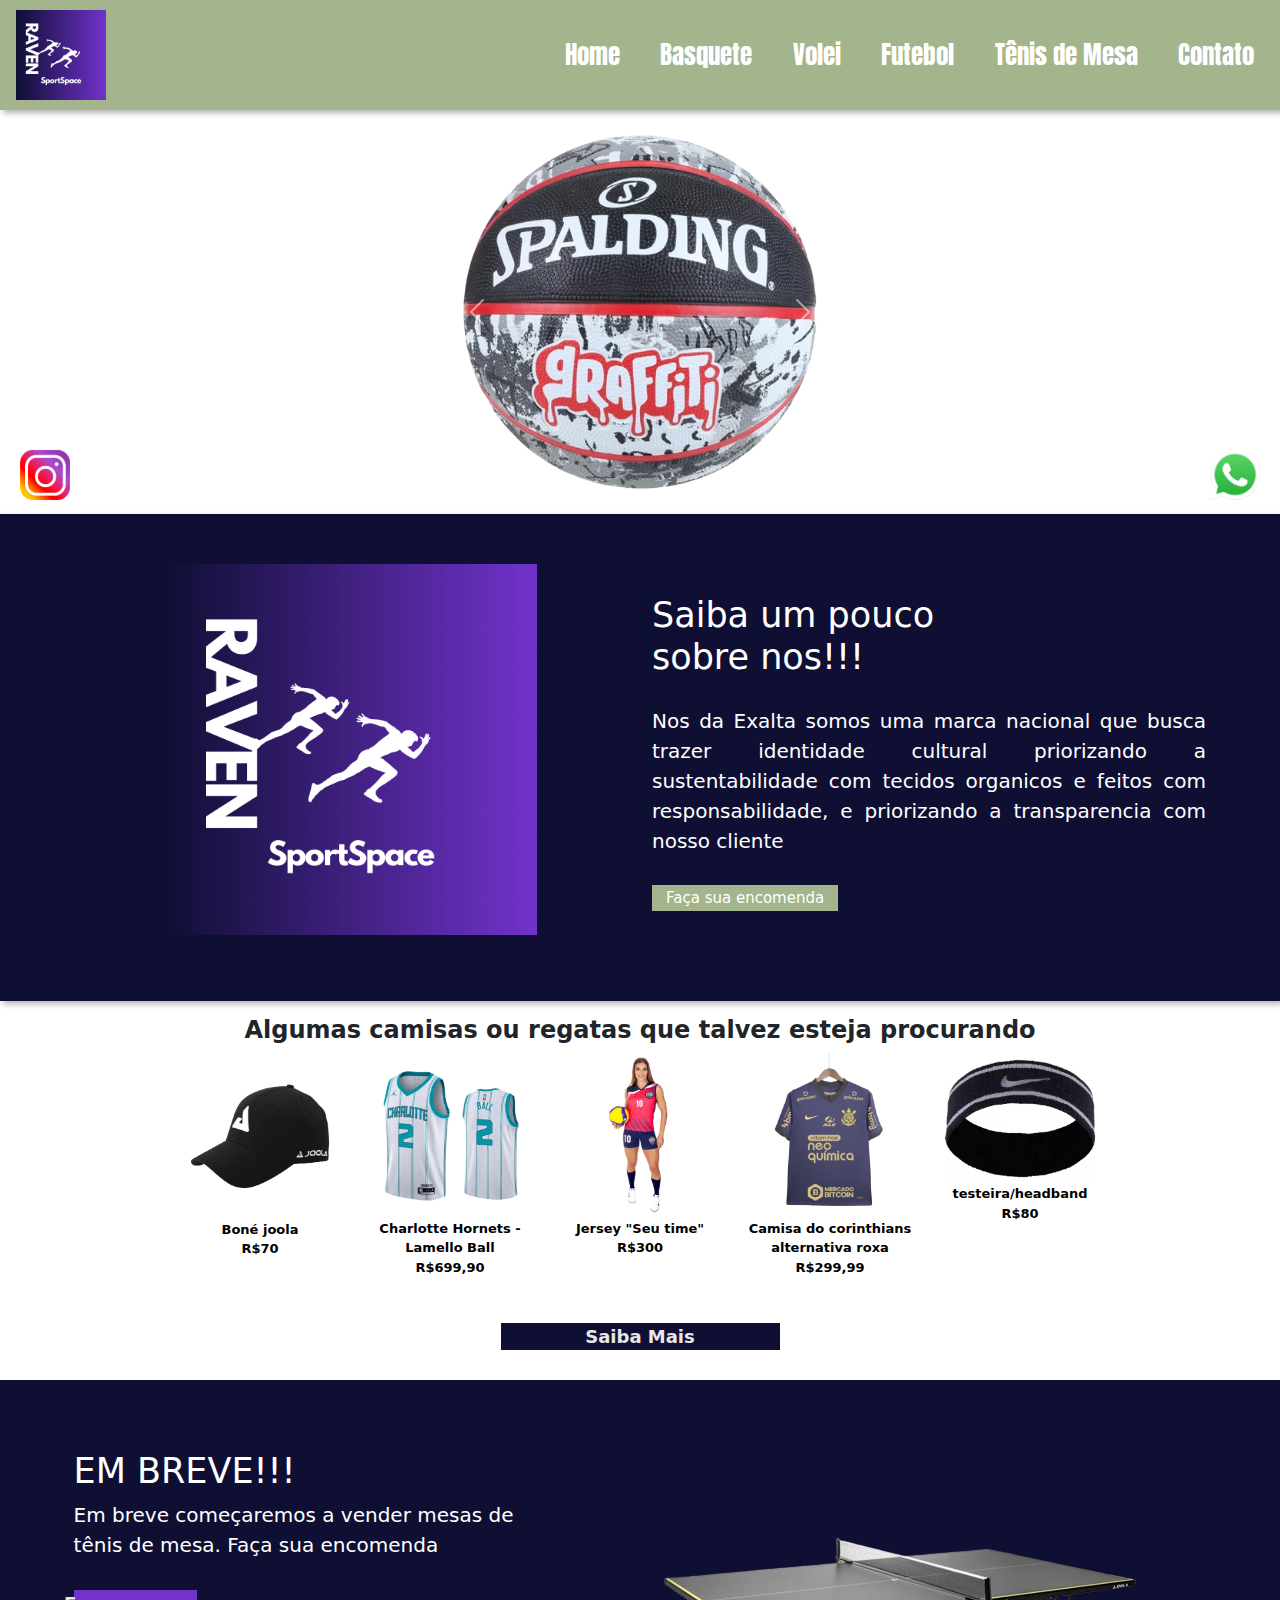
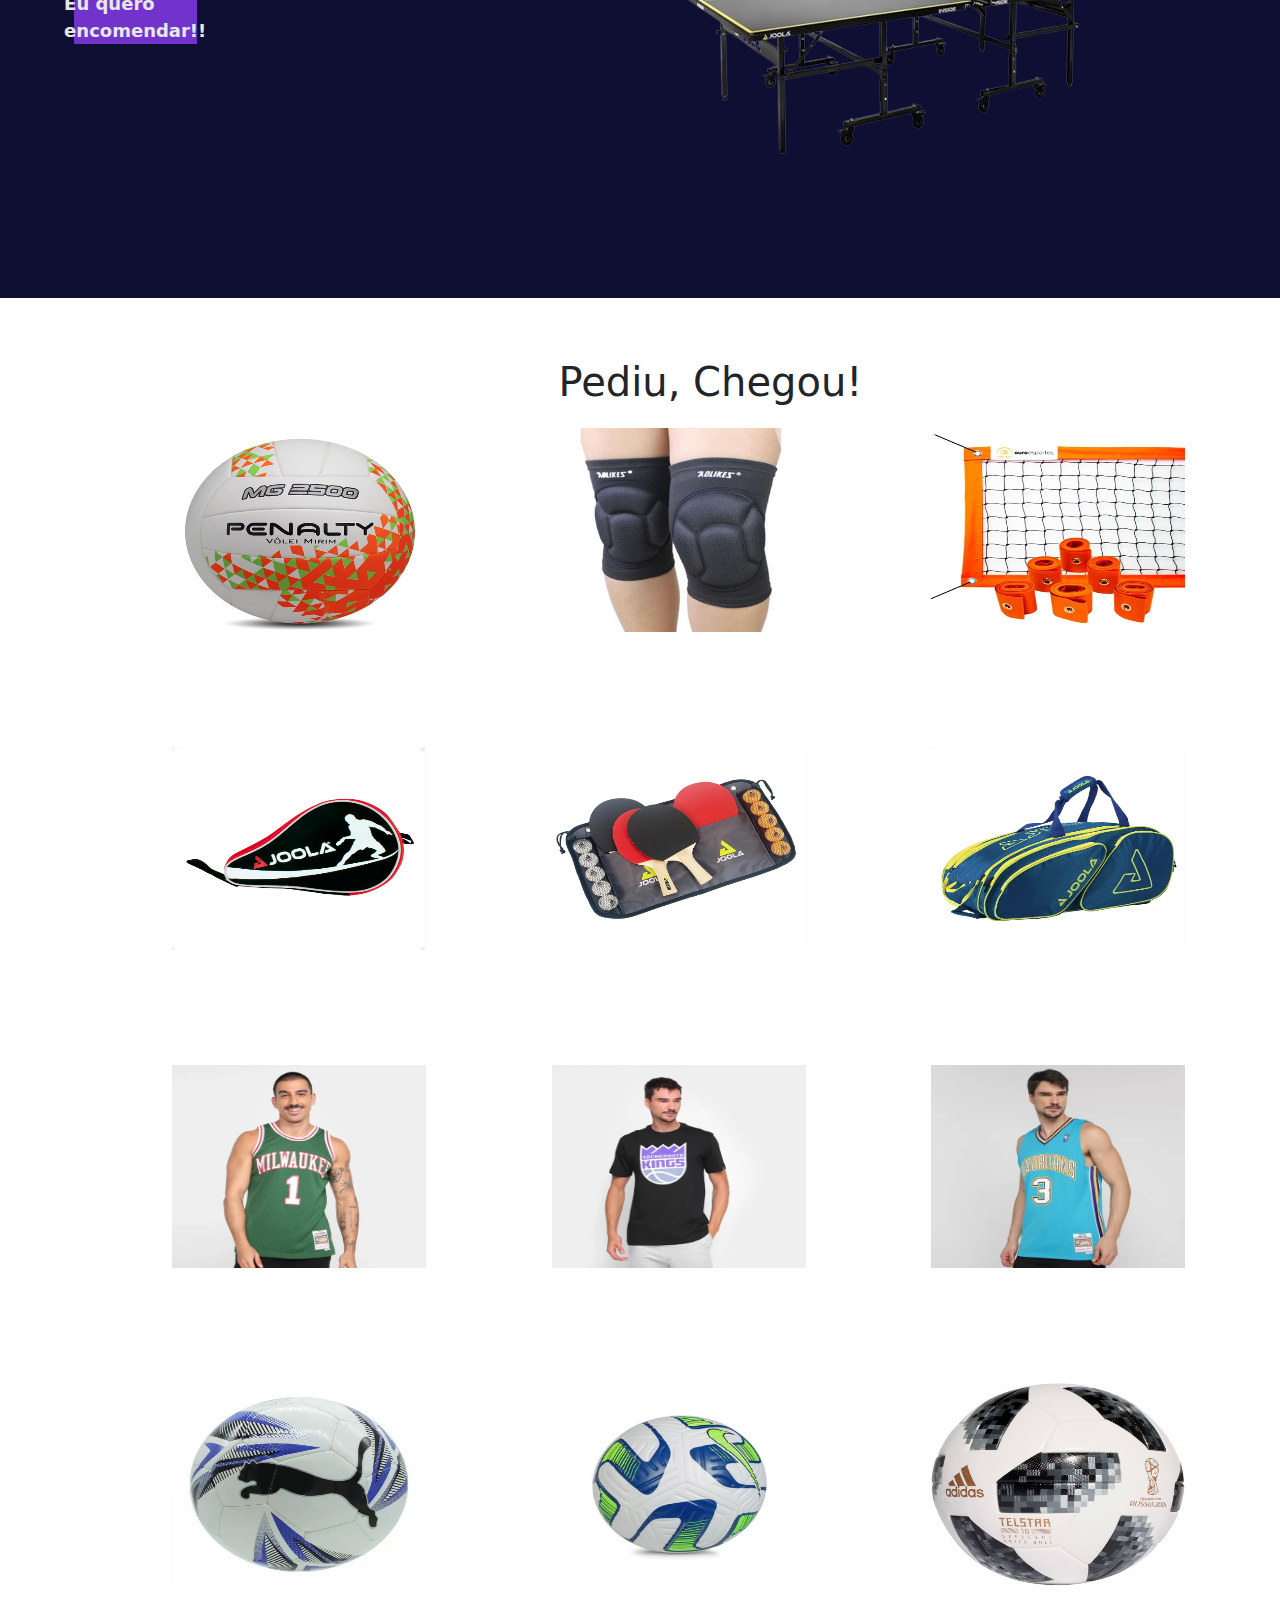
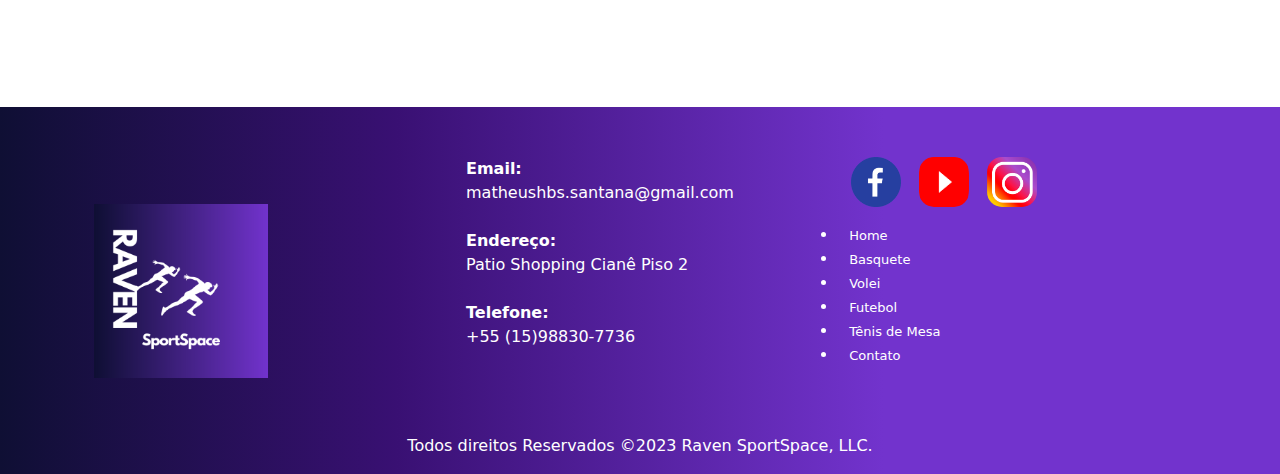
<file: RAVEN_SportSpace-main/RAVEN_SportSpace-main/index.html>
<!DOCTYPE html>
<html lang="pt-br">

<head>
    <meta charset="UTF-8">
    <meta name="viewport" content="width=device-width, initial-scale=1.0">
    <link rel="stylesheet" type="text/css" href="./bootstrap/css/bootstrap.min.css">
    <link rel="stylesheet" type="text/css" href="./css/style_index.css">

    <title>Exalta | HOME</title>



</head>

<body>
    <!-- Inicio menu -->
    <header id="header">
        <a id="logo" href="index.html"><img src="img/geral/Raven_SpaceSport.png" alt="Logo Empresa Modelo"></a>
        <nav id="nav">
            <button aria-label="Abrir Menu" id="btn-mobile" aria-haspopup="true" aria-controls="menu" aria-expanded="false">
                <span id="hamburger"></span>
            </button>
            <ul id="menu" role="menu">
                <li><a class="LinkMenu" href="index.html">Home</a></li>
                <li><a class="LinkMenu" href="basquete.html">Basquete</a></li>
                <li><a class="LinkMenu" href="volei.html">Volei</a></li>
                <li><a class="LinkMenu" href="futebol.html">Futebol</a></li>
                <li><a class="LinkMenu" href="pingpong.html">Tênis de Mesa</a></li>
                <li><a class="LinkMenu" href="contato.html">Contato</a></li>
            </ul>
        </nav>
    </header>


    <!-- <!- - Fim menu -->
    <!-- Inicio carousel Pagina Principal -->
    <div id="carouselExampleInterval" class="carousel slide" data-bs-ride="carousel" data-bs-pause="none">
        <div class="carousel-inner">
            <div class="carousel-item active" data-bs-interval="3500">
                <img src="./img/basquete.img/Basketball_Spalding_GraFfiTi_BlackAndRed-removebg-preview.png" class="d-block w-100" alt="banner 1">
            </div>

            <div class="carousel-item" data-bs-interval="500">
                <img src="./img/index.img/volei_aquatico.png" class="d-block w-100" alt="banner 1">
            </div>

            <div class="carousel-item" data-bs-interval="500">
                <img src="./img/futebol.img/Chuteira-adidas-3.avif" class="d-block w-100" alt="banner 1">
            </div>

            <div class="carousel-item" data-bs-interval="500">
                <img src="./img/tenis.img/Raquete_tenis_de_mesa-removebg.png" class="d-block w-100" alt="banner 1">
            </div>




        </div>

        <button class="carousel-control-prev" data-bs-target="#carouselExampleInterval" type="button" data-bs-slide="prev">
            <span class="carousel-control-prev-icon" aria-hidden="true"></span>
            <span class="visually-hidden">previous</span>
        </button>

        <button class="carousel-control-next" data-bs-target="#carouselExampleInterval" type="button" data-bs-slide="next">
            <span class="carousel-control-next-icon" aria-hidden="true"></span>
            <span class="visually-hidden">next</span>
        </button>
    </div>
    <!-- Fim carousel Pagina Principal -->



    <!-- Banner Inicio-->
    <div class="section-banner-home">
        <div class="container-fluid">
            <div class="row m-0">
                <div class="col-12 col-md-6">
                    <figure>
                        <img src="./img/geral/Raven_SpaceSport.png" alt="">
                    </figure>
                </div>
                <div class="col-12 col-md-6">
                    <section class="texto-banner">
                        <h1>
                            Saiba um pouco sobre nos!!!
                        </h1>
                        <p> Nos da Exalta somos uma marca nacional que busca trazer identidade cultural priorizando a sustentabilidade com tecidos organicos e feitos com responsabilidade, e priorizando a transparencia com nosso cliente</p>
                        <a href="./contato.html">Faça sua encomenda</a>
                    </section>

                </div>
            </div>
        </div>
    </div>


    <!-- Banner Fim -->
    <!-- Inicio Destaque -->
    <div class="destaque">
        <div class="container">
            <div class="row d-flex justify-content-center">
                <!-- Inicio da tag section do texto destaque -->
                <section class="col-12">
                    <h2>Algumas camisas ou regatas que talvez esteja procurando</h2>
                </section>
                <!-- Fim da tag section do texto destaque -->
                <!-- Inicio Imagem 1 -->
                <div class="col-6 col-md-2 pr-0">
                    <figure>
                        <a href="./produtos.html"><img src="./img/tenis.img/Galeria_11-removebg.png" alt="Boné JOOLA" width="100%"></a>
                        <figcaption>Boné joola<br>R$70</figcaption>
                        <!-- Função <Br> Desloca o texto seguinte para a linha posterior -->
                    </figure>
                </div>
                <!-- Fim Imagem 1 -->
                <!-- Inicio Imagem 2 -->
                <div class="col-6 col-md-2 pr-0">
                    <figure>
                        <a href="./produtos.html"><img src="./img/basquete.img/Jersey_Hornets_Branco_Ciano.png" alt="Manguitos termico" width="100%"></a>
                        <figcaption>Charlotte Hornets - Lamello Ball<br>R$699,90</figcaption>
                        <!-- Função <Br> Desloca o texto seguinte para a linha posterior -->
                    </figure>
                </div>
                <!-- Fim Imagem 2 -->
                <!-- Inicio Imagem 3 -->
                <div class="col-6 col-md-2 pr-0">
                    <figure>
                        <a href="./produtos.html"><img src="./img/uniforme_volei_1-removebg.png" alt="Jersey (seu time)" width="100%"></a>
                        <figcaption>Jersey "Seu time"<br>R$300</figcaption>
                        <!-- Função <Br> Desloca o texto seguinte para a linha posterior -->
                    </figure>
                </div>
                <!-- Fim Imagem 3 -->
                <!-- Inicio Imagem 4 -->
                <div class="col-6 col-md-2 pr-0">
                    <figure>
                        <a href="./produtos.html"><img src="./img/futebol.img/camisa_corinthians_roxa-removebg.png" alt="camisa do corinthians" width="100%"></a>
                        <figcaption>Camisa do corinthians alternativa roxa<br>R$299,99</figcaption>
                        <!-- Função <Br> Desloca o texto seguinte para a linha posterior -->
                    </figure>
                </div>
                <!-- Fim Imagem 4 -->
                <!-- Inicio Imagem 5 -->
                <div class="col-6 col-md-2 pr-0">
                    <figure>
                        <a href="./produtos.html"><img src="./img/basquete.img/_Products/_acessorios/Testeira.png" alt="testeira/headband" width="100%"></a>
                        <figcaption>testeira/headband<br>R$80</figcaption>
                        <!-- Função <Br> Desloca o texto seguinte para a linha posterior -->
                    </figure>
                </div>
                <!-- Fim Imagem 5 -->

                <!-- Inicio Saiba Mais -->
                <div class="col-12 d-flex justify-content-center">
                    <a id="saiba-mais" href="#">Saiba Mais</a>
                </div>
                <!-- Fim Saiba Mais -->
            </div>
        </div>
    </div>
    <!-- Fim Destaque -->
    <!-- Inicio Novidades -->
    <div class="novidades" id="novidades-mobile">
        <div class="container-fluid">
            <div class="row">
                <div class="col-md-6">
                    <!-- Inicio Texto novidades -->
                    <section class="text-body">
                        <h2>EM BREVE!!!</h2>
                        <p>Em breve começaremos a vender mesas de tênis de mesa. Faça sua encomenda</p>

                        <a class="btn-banner" href="https://joola-brasil.lojaintegrada.com.br/mesa-oficial-importada-de-tenis-de-mesa-com-rede-modelo-joola-inside-j-15mm" target="_blank">Eu quero encomendar!!</a>
                        <!-- Target_blanked = irá abrir o link de destino em uma nova aba no navegador  -->
                    </section>
                </div>
                <!-- Fim Texto novidades -->
                <!-- inicio imagens novidades -->
                <div class="col-md-6">
                    <figure>
                        <img class="img-fluid" src="./img/tenis.img/mesa_pingpong-removebg.png  " alt="Banner Home">
                    </figure>

                </div>

                <!-- fim imagens novidades -->
            </div>
        </div>
    </div>
    <!-- Fim Novidades -->
    <!-- Inicio Galeria -->
    <div class="galeria d-flex align-itens-center">
        <div class="container">
            <div class="row">
                <!-- Inicio texto galeria -->
                <div class="col-12">
                    <section class="texto-galeria">
                        <h2>Pediu, Chegou!</h2>
                    </section>
                </div>
                <!-- Inicio texto galeria -->
                <!-- Inicio imagem 0 galeria -->
                <div class="gallery col-6 col-md-3">

                    <img src="./img/bola 1.webp" class="img-fluid" alt="Imagem Galeria">

                </div>
                <!-- Fim imagem 0 galeria -->
                <!-- Inicio imagem 1 galeria -->
                <div class="gallery col-6 col-md-3">

                    <img src="./img/joelheira.jpeg" class="img-fluid" alt="Imagem Galeria">


                </div>
                <!-- Fim imagem 1 galeria -->
                <!-- Inicio imagem 2 galeria -->
                <div class="gallery col-6 col-md-3">

                    <img src="./img/rede volei.webp" class="img-fluid" alt="Imagem Galeria">

                </div>
                <!-- Fim imagem 2 galeria -->
                <!-- Inicio imagem 3 galeria -->
                <div class="gallery col-6 col-md-3">
                    <img src="./img/tenis.img/Galeria 6.png" class="img-fluid" alt="Imagem Galeria">
                </div>
                <!-- Fim imagem 3 galeria -->
                <!-- Inicio imagem 4 galeria -->
                <div class="gallery col-6 col-md-3">
                    <img src="./img/tenis.img/Galeria 7.png" class="img-fluid" alt="Imagem Galeria">
                </div>
                <!-- Fim imagem 4 galeria -->
                <!-- Inicio imagem 5 galeria -->
                <div class="gallery col-6 col-md-3">
                    <img src="./img/tenis.img/Galeria 5.png" class="img-fluid" alt="Imagem Galeria">
                </div>
                <!-- Fim imagem 5 galeria -->
                <!-- Inicio imagem 6 galeria -->
                <div class="gallery col-6 col-md-3">
                    <img src="./img/basquete.img/MILWAULKEE_BUCKS-SHIRT.webp" class="img-fluid" alt="Imagem Galeria">
                </div>
                <!-- Fim imagem 6 galeria -->
                <!-- Inicio imagem 7 galeria -->
                <div class="gallery col-6 col-md-3">
                    <img src="./img/basquete.img/SACRAMENTO_KINGS-SHIRT.webp" class="img-fluid" alt="Imagem Galeria">
                </div>
                <!-- Fim imagem 7 galeria -->
                <!-- Inicio imagem 8 galeria -->
                <div class="gallery col-6 col-md-3">
                    <img src="./img/basquete.img/CHARLOTTE_HORNETTS-SHIRT.webp" class="img-fluid" alt="Imagem Galeria">
                </div>
                <!-- Fim imagem 8 galeria -->
                <!-- Inicio imagem 9 galeria -->
                <div class="gallery col-6 col-md-3">
                    <img src="./img/futebol.img/IMG-Bola-Puma.webp" class="img-fluid" alt="Imagem Galeria">
                </div>
                <!-- Fim imagem 9 galeria -->
                <!-- Inicio imagem 10 galeria -->
                <div class="gallery col-6 col-md-3">
                    <img src="./img/futebol.img/IMG-Bola-Nike-1.webp" class="img-fluid" alt="Imagem Galeria">
                </div>
                <!-- Fim imagem 10 galeria -->
                <!-- Inicio imagem 11 galeria -->
                <div class="gallery col-6 col-md-3">
                    <img src="./img/futebol.img/IMG-Bola-Adidas-2.jpg" class="img-fluid" alt="Imagem Galeria">
                </div>
                <!-- Fim imagem 11 galeria -->
            </div>
        </div>
    </div>
    <!-- Fim Galeria -->
    <!-- Inicio whatsapp -->
    <div class="whatsapp">
        <div class="container-grid logo-whats">
            <a href="https://wa.me/5515988307736?text=ol%C3%A1%2C+estou+entrando+em+contato+atrav%C3%A9s+da+p%C3%A1gina+basquete.img...+poderia+me+fornecer+informa%C3%A7%C3%B5es" target="_blank"><img class="pulse" src="./img/geral/whats.png" width="50px" alt="Contato Whatsapp"></a>
        </div>

    </div>
    <!-- Fim whatsapp -->
    <!-- Inicio instagram -->
    <div class="instagram">
        <div class="container-grid logo-instagram">
            <a href="https://www.instagram.com/theushbs015/" target="_blank"><img class="pulse" src="./img/geral/insta.png" width="50px" alt="Contato Instagram"></a>
        </div>

    </div>
    <!-- Fim instagram -->
    <!-- Inicio Footer -->

    <footer class="rodape">
        <div class="container">
            <div class="row m-0">
                <!-- Inicio Logo -->
                <div id="logo-rodape" class="col-md-4">
                    <figure>
                        <img src="./img/geral/Raven_SpaceSport.png" alt="Logo Rodape">
                    </figure>
                </div>
                <!-- Fim Logo -->
                <!-- Inicio texto rodape -->
                <div class="col-md-4">
                    <div class="info-contato">
                        <p><strong>Email:</strong></p>
                        <p>matheushbs.santana@gmail.com</p><br>
                        <p><strong>Endereço:</strong></p>
                        <p>Patio Shopping Cianê Piso 2</p><br>
                        <p><strong>Telefone:</strong></p>
                        <p>+55 (15)98830-7736</p>
                    </div>
                </div>
                <!-- Fim texto rodape -->
                <!-- Inicio Midias Socias -->
                <div class="col-md-4">
                    <figure class="redes-sociais">
                        <a href="https://facebook.com/basquete.imgBrasil"><img src="./img/geral/face.png" alt="Facebook"></a>

                        <a href="https://www.youtube.com/@basquete.imgbrasil/"><img src="./img/geral/youtube.png" alt="Youtube"></a>

                        <a href="https://instagram.com/basquete.imgbrasil"><img src="./img/geral/insta.png" alt="Instagram"></a>

                    </figure>
                    <br>
                    <li><a class="Linkfooter" href="index.html">Home</a></li>
                    <li><a class="Linkfooter" href="basquete.html">Basquete</a></li>
                    <li><a class="Linkfooter" href="volei.html">Volei</a></li>
                    <li><a class="Linkfooter" href="futebol.html">Futebol</a></li>
                    <li><a class="Linkfooter" href="pingpong.html">Tênis de Mesa</a></li>
                    <li><a class="Linkfooter" href="contato.html">Contato</a></li>
                </div>
                <!-- Fim Midias Socias -->
                <!-- Inicio direitos autorais -->
                <div class="col-12">
                    <p class="direitos">Todos direitos Reservados &copy;2023 Raven SportSpace, LLC.</p>
                </div>
                <!-- fim direitos autorais -->
            </div>
        </div>
    </footer>
    <!-- Fim Footer -->
</body>

<script type="text/javascript" src="./bootstrap/js/bootstrap.min.js"></script>

<script type="text/javascript" src="./js/script_menu.js"></script>


</html>
</file>
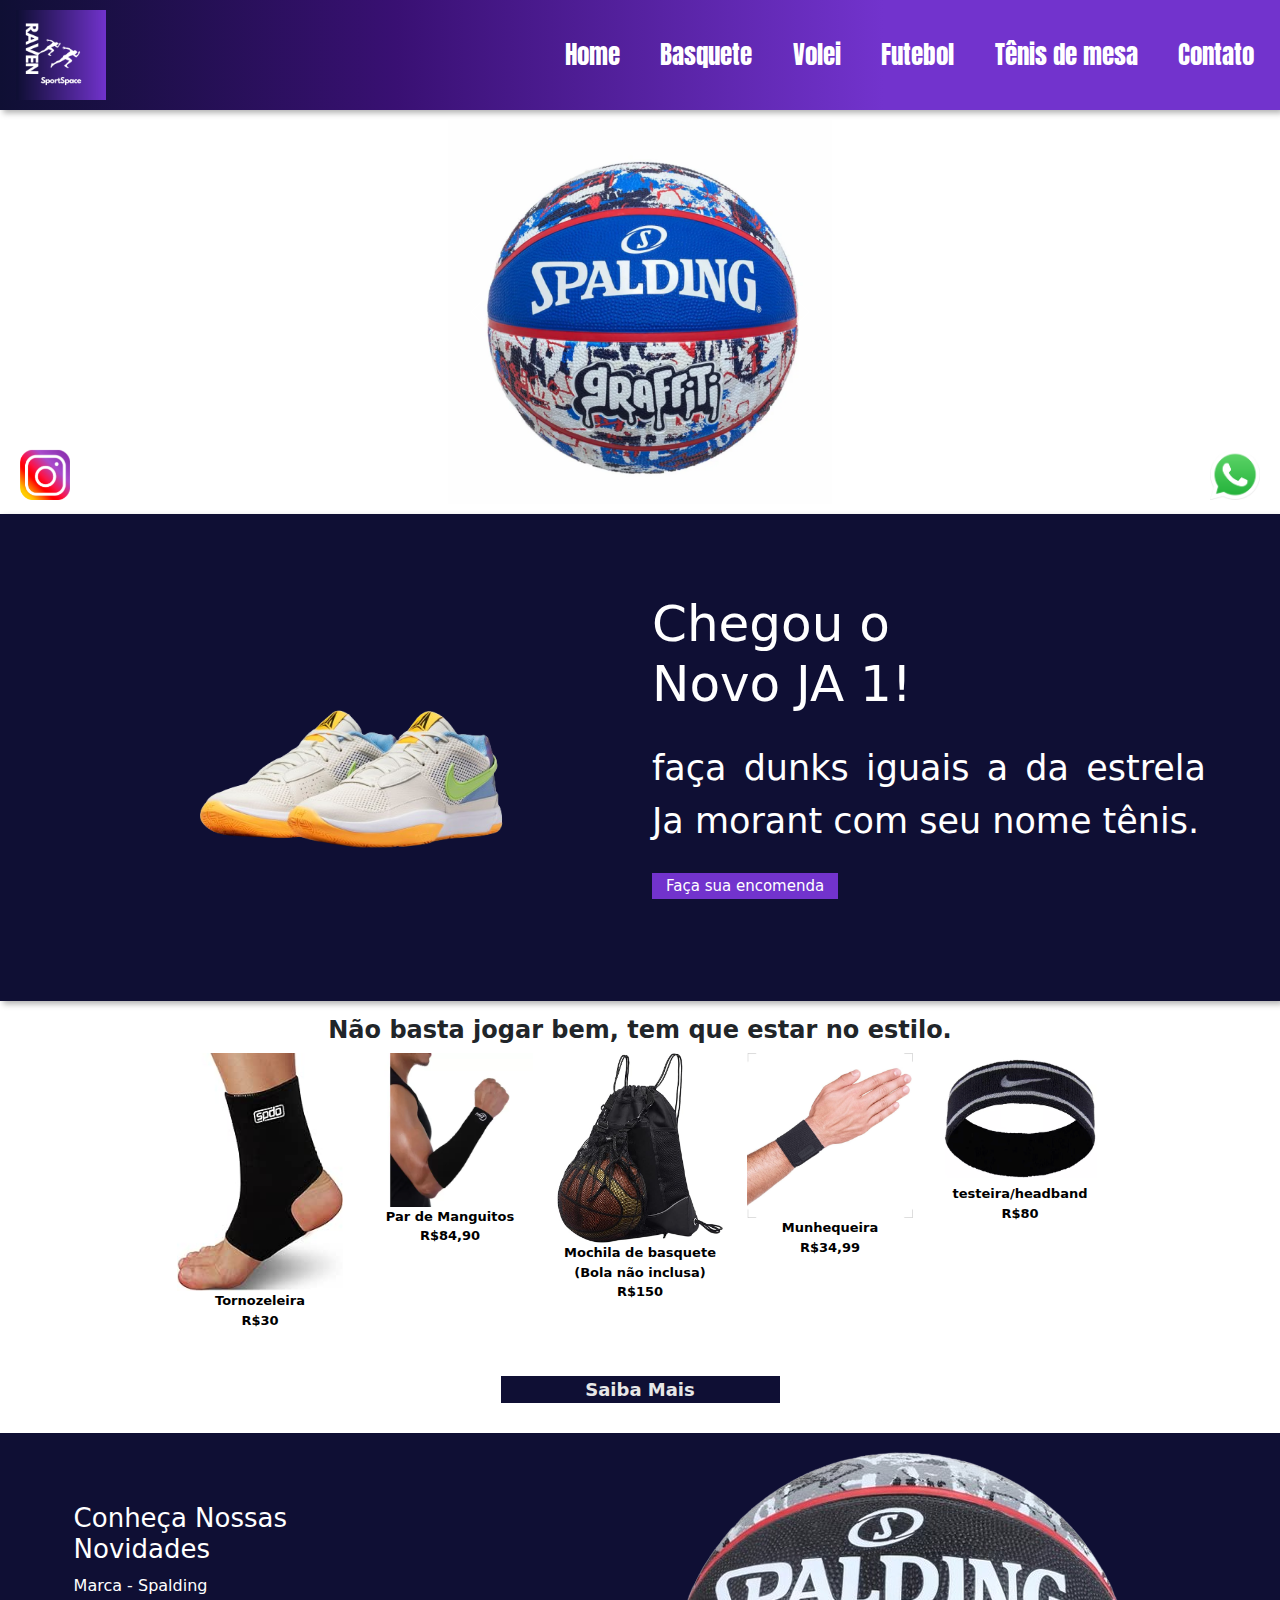
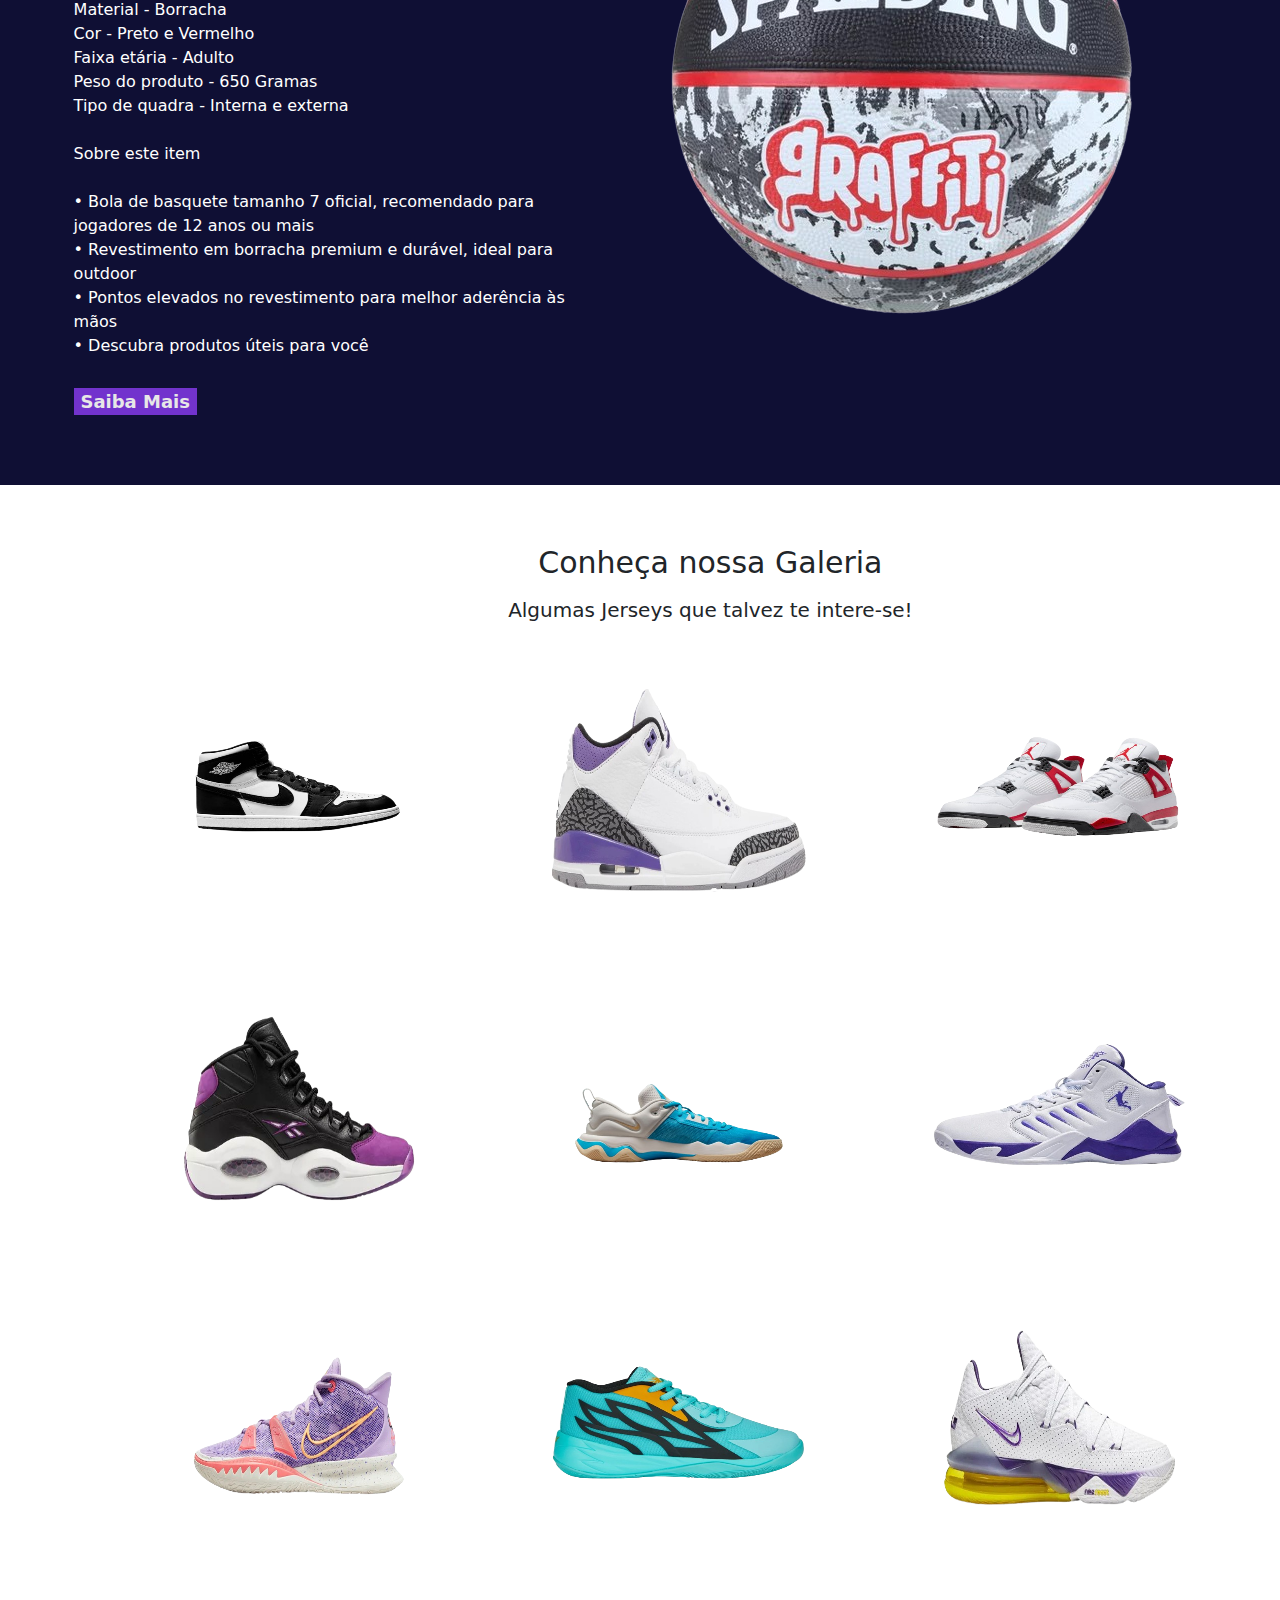
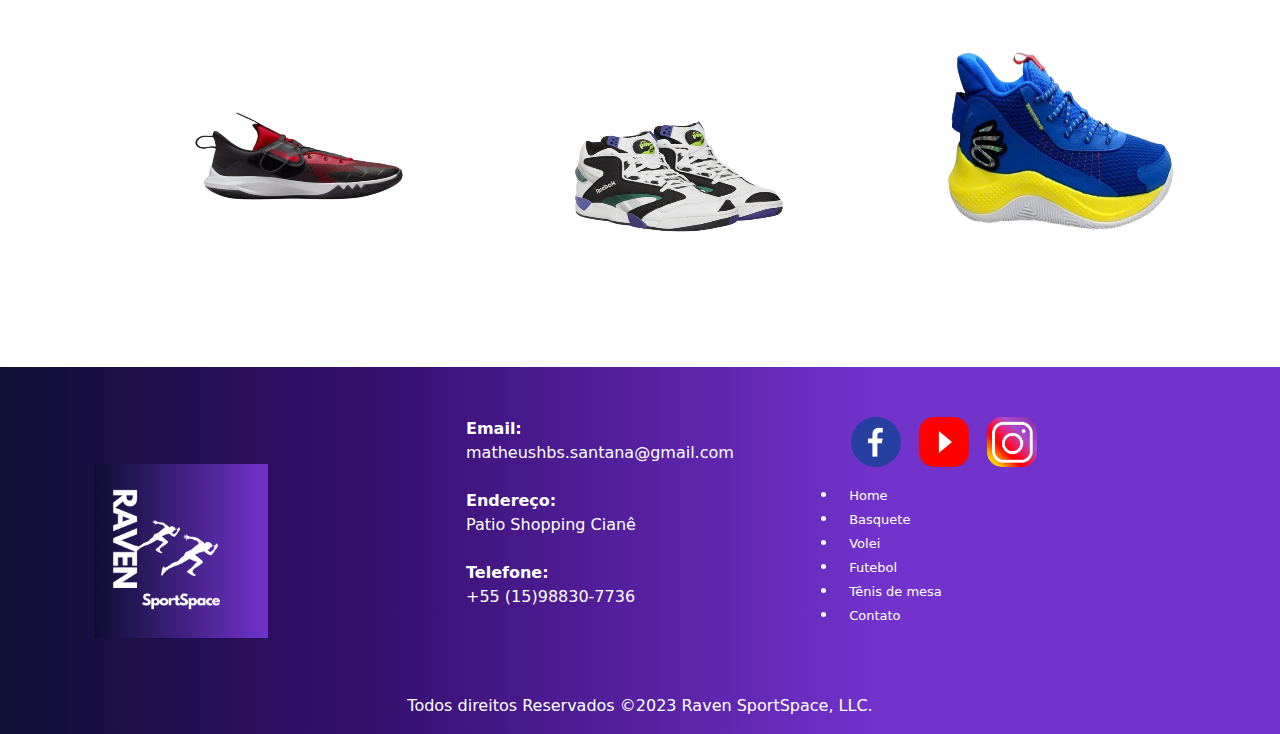
<file: RAVEN_SportSpace-main/RAVEN_SportSpace-main/basquete.html>
<!DOCTYPE html>
<html lang="pt-br">

<head>
    <meta charset="UTF-8">
    <meta name="viewport" content="width=device-width, initial-scale=1.0">
    <link rel="stylesheet" type="text/css" href="./bootstrap/css/bootstrap.min.css">
    <link rel="stylesheet" type="text/css" href="./css/style_basquete.css">

    <title>RAVEN SPORT SPACE | Basquete</title>



</head>

<body>
    <!-- Inicio menu -->
    <header id="header">
        <a id="logo" href="index.html"><img src="img/geral/Raven_SpaceSport.png" alt="Logo Empresa Modelo"></a>
        <nav id="nav">
            <button aria-label="Abrir Menu" id="btn-mobile" aria-haspopup="true" aria-controls="menu" aria-expanded="false">
                <span id="hamburger"></span>
            </button>
            <ul id="menu" role="menu">
                <li><a class="LinkMenu" href="index.html">Home</a></li>
                <li><a class="LinkMenu" href="basquete.html">Basquete</a></li>
                <li><a class="LinkMenu" href="volei.html">Volei</a></li>
                <li><a class="LinkMenu" href="futebol.html">Futebol</a></li>
                <li><a class="LinkMenu" href="pingpong.html">Tênis de mesa</a></li>
                <li><a class="LinkMenu" href="contato.html">Contato</a></li>
            </ul>
        </nav>
    </header>


    <!-- <!- - Fim menu -->
    <!-- Inicio carousel Pagina Principal -->
    <div id="carouselExampleInterval" class="carousel slide" data-bs-ride="carousel" data-bs-pause="none">
        <div class="carousel-inner">
            <div class="carousel-item active" data-bs-interval="3500">
                <img src="./img/basquete.img/_carrosel/Basketball_Spalding_GraFfiTi_BlueAndWhite.png" class="d-block w-100" alt="banner 1">
            </div>





            <div class="carousel-item" data-bs-interval="500">
                <img src="./img/basquete.img/_carrosel/Basketball_Spalding_GraFfiTi_BlackAndRed-removebg-preview.png" class="d-block w-100" alt="banner 1">
            </div>



            <div class="carousel-item" data-bs-interval="500">
                <img src="./img/basquete.img/_carrosel/Basketball_Wilson_Default.png" class="d-block w-100" alt="banner 1">
            </div>
            <div class="carousel-item" data-bs-interval="500">
                <img src="./img/basquete.img/_carrosel/Basketball_Wilson_NCAA_Purple.png   " class="d-block w-100" alt="banner 1">
            </div>
        </div>
        <button class="carousel-control-prev" data-bs-target="#carouselExampleInterval" type="button" data-bs-slide="prev">
            <span class="carousel-control-prev-icon" aria-hidden="true"></span>
            <span class="visually-hidden">previous</span>
        </button>

        <button class="carousel-control-next" data-bs-target="#carouselExampleInterval" type="button" data-bs-slide="next">
            <span class="carousel-control-next-icon" aria-hidden="true"></span>
            <span class="visually-hidden">next</span>
        </button>
    </div>
    <!-- Fim carousel Pagina Principal -->

    <!-- Banner Inicio-->
    <div class="section-banner-home">
        <div class="container-fluid">
            <div class="row m-0">
                <div class="col-12 col-md-6">
                    <figure>
                        <img src="./img/basquete.img/_Products/_Tênis/JA1.png" alt="">
                    </figure>
                </div>
                <div class="col-12 col-md-6">
                    <section class="texto-banner ">
                        <h1>
                            Chegou o Novo JA 1!
                        </h1>
                        <p> faça dunks iguais a da estrela Ja morant com seu nome tênis.</p>
                        <a href="./contato.html">Faça sua encomenda</a>
                    </section>

                </div>
            </div>
        </div>
    </div>


    <!-- Banner Fim -->
    <!-- Inicio Destaque -->
    <div class="destaque">
        <div class="container">
            <div class="row d-flex justify-content-center">
                <!-- Inicio da tag section do texto destaque -->
                <section class="col-12">
                    <h2>Não basta jogar bem, tem que estar no estilo. </h2>
                </section>
                <!-- Fim da tag section do texto destaque -->
                <!-- Inicio Imagem 1 -->
                <div class="col-6 col-md-2 pr-0">
                    <figure>
                        <a href="./produtos.html"><img src="./img/basquete.img/_Products/_acessorios/ankle_protetcor.jpg" alt="Tornozeleira" width="100%"></a>
                        <figcaption>Tornozeleira<br>R$30</figcaption>
                        <!-- Função <Br> Desloca o texto seguinte para a linha posterior -->
                    </figure>
                </div>
                <!-- Fim Imagem 1 -->
                <!-- Inicio Imagem 2 -->
                <div class="col-6 col-md-2 pr-0">
                    <figure>
                        <a href="./produtos.html"><img src="./img/basquete.img/_Products/_acessorios/maguito_termico.webp" alt="Manguitos termico" width="100%"></a>
                        <figcaption>Par de Manguitos<br>R$84,90</figcaption>
                        <!-- Função <Br> Desloca o texto seguinte para a linha posterior -->
                    </figure>
                </div>
                <!-- Fim Imagem 2 -->
                <!-- Inicio Imagem 3 -->
                <div class="col-6 col-md-2 pr-0">
                    <figure>
                        <a href="./produtos.html"><img src="./img/basquete.img/_Products/_acessorios/Mochila_basquete.jpg" alt="Mochila de basquete" width="100%"></a>
                        <figcaption>Mochila de basquete (Bola não inclusa)<br>R$150</figcaption>
                        <!-- Função <Br> Desloca o texto seguinte para a linha posterior -->
                    </figure>
                </div>
                <!-- Fim Imagem 3 -->
                <!-- Inicio Imagem 4 -->
                <div class="col-6 col-md-2 pr-0">
                    <figure>
                        <a href="./produtos.html"><img src="./img/basquete.img/_Products/_acessorios/Munhequeira.jpg" alt="Munhequeira" width="100%"></a>
                        <figcaption>Munhequeira<br>R$34,99</figcaption>
                        <!-- Função <Br> Desloca o texto seguinte para a linha posterior -->
                    </figure>
                </div>
                <!-- Fim Imagem 4 -->
                <!-- Inicio Imagem 5 -->
                <div class="col-6 col-md-2 pr-0">
                    <figure>
                        <a href="./produtos.html"><img src="./img/basquete.img/_Products/_acessorios/Testeira.png" alt="testeira/headband" width="100%"></a>
                        <figcaption>testeira/headband<br>R$80</figcaption>
                        <!-- Função <Br> Desloca o texto seguinte para a linha posterior -->
                    </figure>
                </div>
                <!-- Fim Imagem 5 -->

                <!-- Inicio Saiba Mais -->
                <div class="col-12 d-flex justify-content-center">
                    <a id="saiba-mais" href="https://www.lojanba.com/">Saiba Mais</a>
                </div>
                <!-- Fim Saiba Mais -->
            </div>
        </div>
    </div>
    <!-- Fim Destaque -->
    <!-- Inicio Novidades -->
    <div class="novidades" id="novidades-mobile">
        <div class="container-fluid">
            <div class="row">
                <div class="col-md-6">
                    <!-- Inicio Texto novidades -->
                    <section class="text-body">
                        <h2>Conheça Nossas Novidades</h2>
                        <p>Marca - Spalding <br> Material - Borracha <br> Cor - Preto e Vermelho <br> Faixa etária - Adulto <br> Peso do produto - 650 Gramas <br>Tipo de quadra - Interna e externa <br> <br> Sobre este item <br><br> • Bola de basquete tamanho 7 oficial, recomendado para jogadores
                            de 12 anos ou mais <br> • Revestimento em borracha premium e durável, ideal para outdoor <br> • Pontos elevados no revestimento para melhor aderência às mãos <br> • Descubra produtos úteis para você <br>
                        </p>
                        <a class="btn-banner" href="https://www.amazon.com.br/Basquete-Spalding-Graffiti-Preto-Vermelho/dp/B09FRQWM15/ref=asc_df_B09FRQWM15/?hvadid=405194759020&hvdev=c&hvdvcmdl&hvlocint&hvlocphy=1001776&hvnetw=g&hvpone&hvpos&hvptwo&hvqmt&hvrand=16954383997488630173&hvtargid=pla-1565597135231&linkCode=df0&mcid=59f4f6fa78bd3382acd701f662c8cffe&psc=1&tag=googleshopp00-20"
                            target="_blank">Saiba Mais</a>
                        <!-- Target_blanked = irá abrir o link de destino em uma nova aba no navegador  -->
                    </section>
                </div>
                <!-- Fim Texto novidades -->
                <!-- inicio imagens novidades -->
                <div class="col-md-6">
                    <figure>
                        <img class="img-fluid" src="img/basquete.img/Basketball_Spalding_GraFfiTi_BlackAndRed-removebg-preview.png  " alt="Banner Home">
                    </figure>

                </div>

                <!-- fim imagens novidades -->
            </div>
        </div>
    </div>
    <!-- Fim Novidades -->
    <!-- Inicio Galeria -->
    <div class="galeria d-flex align-itens-center">
        <div class="container">
            <div class="row">
                <!-- Inicio texto galeria -->
                <div class="col-12">
                    <section class="texto-galeria">
                        <h2>Conheça nossa Galeria</h2>
                        <p>Algumas Jerseys que talvez te intere-se!</p>
                    </section>
                </div>
                <!-- Inicio texto galeria -->
                <!-- Inicio imagem 0 galeria -->
                <div class="gallery col-6 col-md-3">
                    <img src="./img/basquete.img/_Products/_Tênis/_semfundo/Jordan1_Semfundo.png" class="img-fluid" alt="Imagem Galeria">
                </div>
                <!-- Fim imagem 0 galeria -->
                <!-- Inicio imagem 1 galeria -->
                <div class="gallery col-6 col-md-3">
                    <img src="./img/basquete.img/_Products/_Tênis/_semfundo/Jordan_3_Semfundo.png" class="img-fluid" alt="Imagem Galeria">
                </div>
                <!-- Fim imagem 1 galeria -->
                <!-- Inicio imagem 2 galeria -->
                <div class="gallery col-6 col-md-3">
                    <img src="./img/basquete.img/_Products/_Tênis/_semfundo/Jordan_4_semfundo.png" class="img-fluid" alt="Imagem Galeria">
                </div>
                <!-- Fim imagem 2 galeria -->
                <!-- Inicio imagem 3 galeria -->
                <div class="gallery col-6 col-md-3">
                    <img src="./img/basquete.img/_Products/_Tênis/_semfundo/allenIverson_semfundo.png" class="img-fluid" alt="Imagem Galeria">
                </div>
                <!-- Fim imagem 3 galeria -->
                <!-- Inicio imagem 4 galeria -->
                <div class="gallery col-6 col-md-3">
                    <img src="./img/basquete.img/_Products/_Tênis/_semfundo/Giannis-semfundo.png" class="img-fluid" alt="Imagem Galeria">
                </div>
                <!-- Fim imagem 4 galeria -->
                <!-- Inicio imagem 5 galeria -->
                <div class="gallery col-6 col-md-3">
                    <img src="./img/basquete.img/_Products/_Tênis/_semfundo/kobe_semfundo.png" class="img-fluid" alt="Imagem Galeria">
                </div>
                <!-- Fim imagem 5 galeria -->
                <!-- Inicio imagem 6 galeria -->
                <div class="gallery col-6 col-md-3">
                    <img src="./img/basquete.img/_Products/_Tênis/_semfundo/Kyrie_semfundo.png" class="img-fluid" alt="Imagem Galeria">
                </div>
                <!-- Fim imagem 6 galeria -->
                <!-- Inicio imagem 7 galeria -->
                <div class="gallery col-6 col-md-3">
                    <img src="./img/basquete.img/_Products/_Tênis/_semfundo/LaMello_semfundo.png" class="img-fluid" alt="Imagem Galeria">
                </div>
                <!-- Fim imagem 7 galeria -->
                <!-- Inicio imagem 8 galeria -->
                <div class="gallery col-6 col-md-3">
                    <img src="./img/basquete.img/_Products/_Tênis/_semfundo/LeBron_smefundo.png" class="img-fluid" alt="Imagem Galeria">
                </div>
                <!-- Fim imagem 8 galeria -->
                <!-- Inicio imagem 9 galeria -->
                <div class="gallery col-6 col-md-3">
                    <img src="./img/basquete.img/_Products/_Tênis/_semfundo/Precision_semfundo.png" class="img-fluid" alt="Imagem Galeria">
                </div>
                <!-- Fim imagem 9 galeria -->
                <!-- Inicio imagem 10 galeria -->
                <div class="gallery col-6 col-md-3">
                    <img src="./img/basquete.img/_Products/_Tênis/_semfundo/Shaqu_semfundo.png" class="img-fluid" alt="Imagem Galeria">
                </div>
                <!-- Fim imagem 10 galeria -->
                <!-- Inicio imagem 11 galeria -->
                <div class="gallery col-6 col-md-3">
                    <img src="./img/basquete.img/_Products/_Tênis/_semfundo/Stephen-curry_semfundo.png" class="img-fluid" alt="Imagem Galeria">
                </div>
                <!-- Fim imagem 11 galeria -->
            </div>
        </div>
    </div>
    <!-- Fim Galeria -->
    <!-- Inicio whatsapp -->
    <div class="whatsapp">
        <div class="container-grid logo-whats">
            <a href="https://wa.me/5515988307736?text=ol%C3%A1%2C+estou+entrando+em+contato+atrav%C3%A9s+da+p%C3%A1gina+basquete.img...+poderia+me+fornecer+informa%C3%A7%C3%B5es" target="_blank"><img class="pulse" src="./img/geral/whats.png" width="50px" alt="Contato Whatsapp"></a>
        </div>

    </div>
    <!-- Fim whatsapp -->
    <!-- Inicio instagram -->
    <div class="instagram">
        <div class="container-grid logo-instagram">
            <a href="https://www.instagram.com/theushbs015/" target="_blank"><img class="pulse" src="./img/geral/insta.png" width="50px" alt="Contato Instagram"></a>
        </div>

    </div>
    <!-- Fim instagram -->
    <!-- Inicio Footer -->

    <footer class="rodape">
        <div class="container">
            <div class="row m-0">
                <!-- Inicio Logo -->
                <div id="logo-rodape" class="col-md-4">
                    <figure>
                        <img src="./img/geral/Raven_SpaceSport.png" alt="Logo Rodape">
                    </figure>
                </div>
                <!-- Fim Logo -->
                <!-- Inicio texto rodape -->
                <div class="col-md-4">
                    <div class="info-contato">
                        <p><strong>Email:</strong></p>
                        <p>matheushbs.santana@gmail.com</p><br>
                        <p><strong>Endereço:</strong></p>
                        <p>Patio Shopping Cianê</p><br>
                        <p><strong>Telefone:</strong></p>
                        <p>+55 (15)98830-7736</p>
                    </div>
                </div>
                <!-- Fim texto rodape -->
                <!-- Inicio Midias Socias -->
                <div class="col-md-4">
                    <figure class="redes-sociais">
                        <a href="https://facebook.com/basquete.imgBrasil"><img src="./img/geral/face.png" alt="Facebook"></a>

                        <a href="https://www.youtube.com/@basquete.imgbrasil/"><img src="./img/geral/youtube.png" alt="Youtube"></a>
                        <a href="https://instagram.com/basquete.imgbrasil"><img src="./img/geral/insta.png" alt="Instagram"></a>

                    </figure>
                    <br>
                    <li><a class="Linkfooter" href="index.html">Home</a></li>
                    <li><a class="Linkfooter" href="basquete.html">Basquete</a></li>
                    <li><a class="Linkfooter" href="volei.html">Volei</a></li>
                    <li><a class="Linkfooter" href="futebol.html">Futebol</a></li>
                    <li><a class="Linkfooter" href="pingpong.html">Tênis de mesa</a></li>
                    <li><a class="Linkfooter" href="contato.html">Contato</a></li>
                </div>
                <!-- Fim Midias Socias -->
                <!-- Inicio direitos autorais -->
                <div class="col-12">
                    <p class="direitos">Todos direitos Reservados &copy;2023 Raven SportSpace, LLC.</p>
                </div>
                <!-- fim direitos autorais -->
            </div>
        </div>
    </footer>
    <!-- Fim Footer -->
</body>

<script type="text/javascript" src="./bootstrap/js/bootstrap.min.js"></script>

<script type="text/javascript" src="./js/script_menu.js"></script>


</html>
</file>
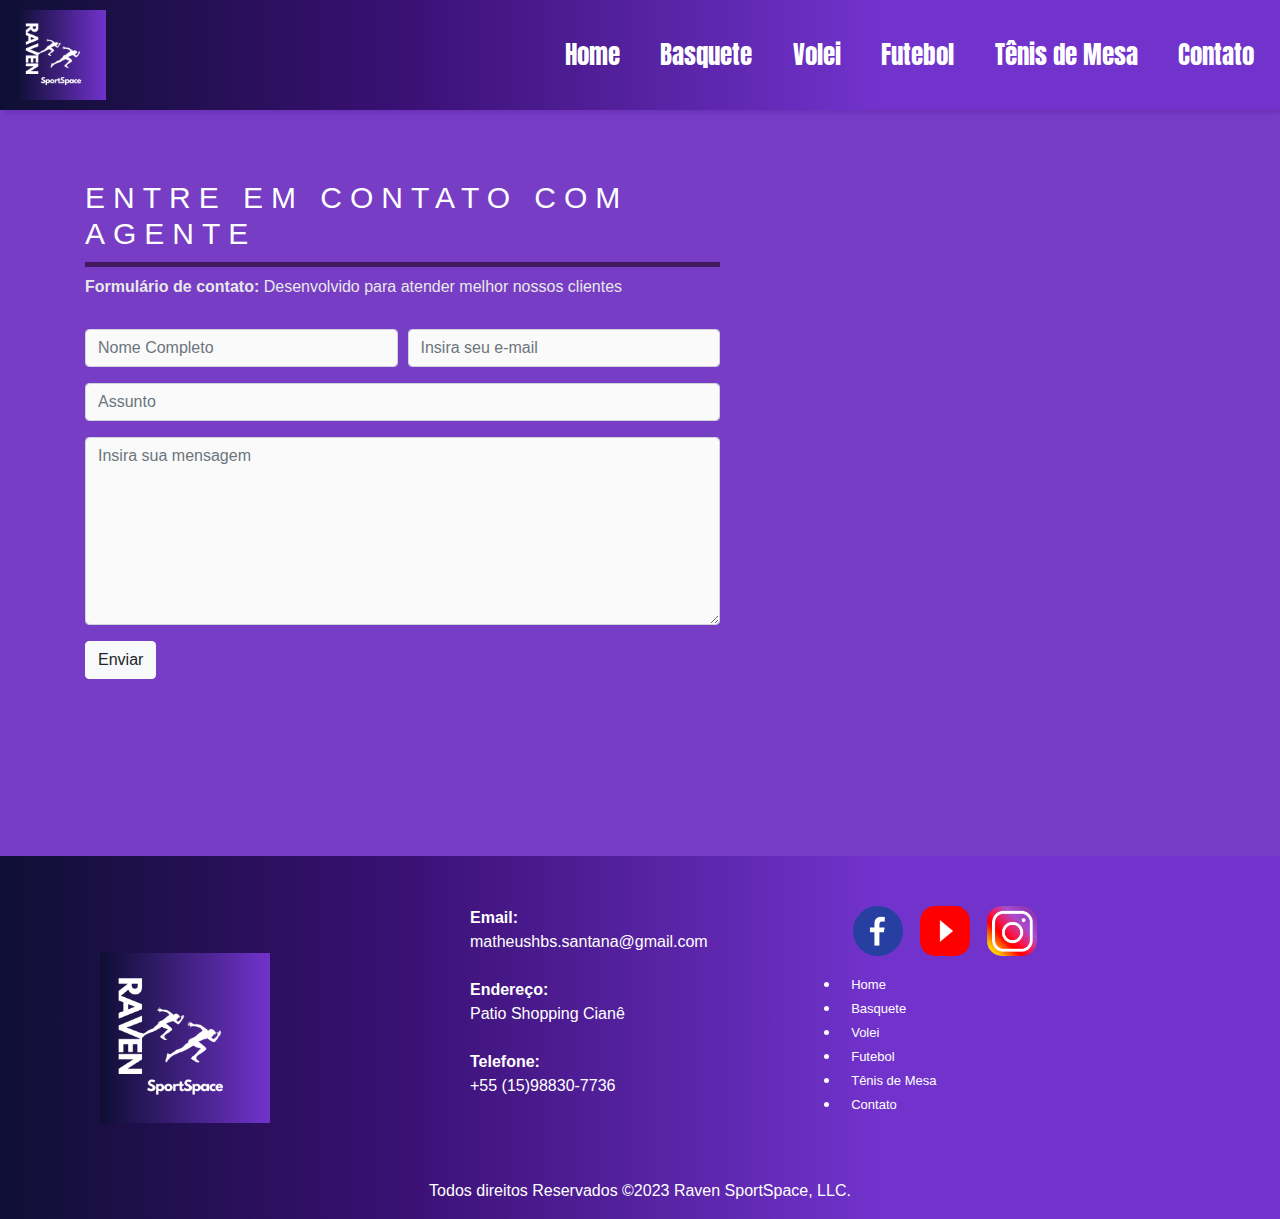
<file: RAVEN_SportSpace-main/RAVEN_SportSpace-main/contato.html>
<!DOCTYPE html>
<html lang="pt-br">
<head>
    <meta charset="UTF-8">
    <meta name="viewport" content="width=device-width, initial-scale=1.0">
    <link rel="stylesheet" href="https://stackpath.bootstrapcdn.com/bootstrap/4.5.0/css/bootstrap.min.css">
    <link rel="stylesheet" type="text/css" href="./css/style_contato.css" >

    <title>RAVEN_SportSpace</title>

</head>

<body>
    <!-- Inicio menu -->
    <header id="header">
        <a id="logo" href="index.html"><img src="img/geral/Raven_SpaceSport.png" alt="Logo Empresa Modelo"></a>
        <nav id="nav">
            <button aria-label="Abrir Menu" id="btn-mobile" aria-haspopup="true" aria-controls="menu"
                aria-expanded="false">
                <span id="hamburger"></span>
            </button>
            <ul id="menu" role="menu">
                <li><a class="LinkMenu" href="index.html">Home</a></li>
                <li><a class="LinkMenu" href="basquete.html">Basquete</a></li>
                <li><a class="LinkMenu" href="volei.html">Volei</a></li>
                <li><a class="LinkMenu" href="futebol.html">Futebol</a></li>
                <li><a class="Linkfooter" href="pingpong.html">Tênis de Mesa</a></li>
                <li><a class="LinkMenu" href="contato.html">Contato</a></li>
            </ul>
        </nav>
    </header>
    <!-- <!- - Fim menu -->
</body>


<!-- Inicio Formulario Contato -->
<section class="contact">
    <div class="container">
        <div class="row">
            <div class="col-md-7">
                <div class="section-title">
                    <h2>Entre em Contato com Agente</h2><br>
                    <p><b>Formulário de contato:</b> Desenvolvido para atender melhor nossos clientes</p>
                </div>
            </div>
        </div>

        <div class="row">

            <div class="col-lg-7">
                <form action="/" class="mb-4 mb-lg-0">

                    <div class="form-row">
                        <div class="col-md-6 form-group">
                            <input type="text" name="name" class="form-control" placeholder="Nome Completo"> 
                        </div>
                        <div class="col-md-6 form-group">
                            <input type="e-mail" class="form-control" name="e-mail" id="name" placeholder="Insira seu e-mail">
                        </div>

                    </div>
                    <div class="form-group">
                        <input type="text" class="form-control" name="subject" id="subject" placeholder="Assunto">
                    </div>
                    <div class="form-group">
                        <textarea class="form-control" name="message" id="message" placeholder="Insira sua mensagem"></textarea>
                    </div>
                    <button type="submit" class="btn btn-light">Enviar</button>
                </form>
            </div>

            <div class="col-lg-5">
                <div class="map">
                    <iframe src="https://www.google.com/maps/embed?pb=!1m18!1m12!1m3!1d3659.002713421134!2d-47.463449923727175!3d-23.49641175921125!2m3!1f0!2f0!3f0!3m2!1i1024!2i768!4f13.1!3m3!1m2!1s0x94c58aa52f103a81%3A0x8deaafddceff2255!2sP%C3%A1tio%20Cian%C3%AA%20Shopping!5e0!3m2!1spt-BR!2sbr!4v1701536825844!5m2!1spt-BR!2sbr" width="600" height="450" style="border:0;" allowfullscreen="" loading="lazy" referrerpolicy="no-referrer-when-downgrade"></iframe>
                </div>
            </div>
        </div>

    </div>
    
</section>
<!-- Fim Contato -->

    <!-- Inicio Footer -->

    <footer class="rodape">
        <div class="container">
            <div class="row m-0">
                <!-- Inicio Logo -->
                <div id="logo-rodape" class="col-md-4">
                    <figure>
                        <img src="./img/geral/Raven_SpaceSport.png" alt="Logo Rodape">
                    </figure>
                </div>
                <!-- Fim Logo -->
                <!-- Inicio texto rodape -->
                <div class="col-md-4">
                    <div class="info-contato">
                        <p><strong>Email:</strong></p>
                        <p>matheushbs.santana@gmail.com</p><br>
                        <p><strong>Endereço:</strong></p>
                        <p>Patio Shopping Cianê</p><br>
                        <p><strong>Telefone:</strong></p>
                        <p>+55 (15)98830-7736</p>
                    </div>
                </div>
                <!-- Fim texto rodape -->
                <!-- Inicio Midias Socias -->
                <div class="col-md-4">
                    <figure class="redes-sociais">
                        <a href="https://facebook.com/NBABrasil"><img src="./img/geral/face.png"
                                alt="Facebook"></a>

                        <a href="https://www.youtube.com/@nbabrasil/"><img src="./img/geral/youtube.png"
                                alt="Youtube"></a>

                        <a href="https://instagram.com/nbabrasil"><img src="./img/geral/insta.png"
                                alt="Instagram"></a>

                    </figure>
                    <br>
                    <li><a class="Linkfooter" href="index.html">Home</a></li>
                    <li><a class="Linkfooter" href="basquete.html">Basquete</a></li>
                    <li><a class="Linkfooter" href="volei.html">Volei</a></li>
                    <li><a class="Linkfooter" href="futebol.html">Futebol</a></li>
                    <li><a class="Linkfooter" href="pingpong.html">Tênis de Mesa</a></li>
                    <li><a class="Linkfooter" href="contato.html">Contato</a></li>
                </div>
                <!-- Fim Midias Socias -->
                <!-- Inicio direitos autorais -->
                <div class="col-12">
                    <p class="direitos">Todos direitos Reservados &copy;2023 Raven SportSpace, LLC.</p>
                </div>
                <!-- fim direitos autorais -->
            </div>
        </div>
    </footer>
    <!-- Fim Footer -->
</body>

<script type="text/javascript" src="./bootstrap/js/bootstrap.min.js"></script>

<script type="text/javascript" src="./js/script_menu.js"></script>

</html>
</file>
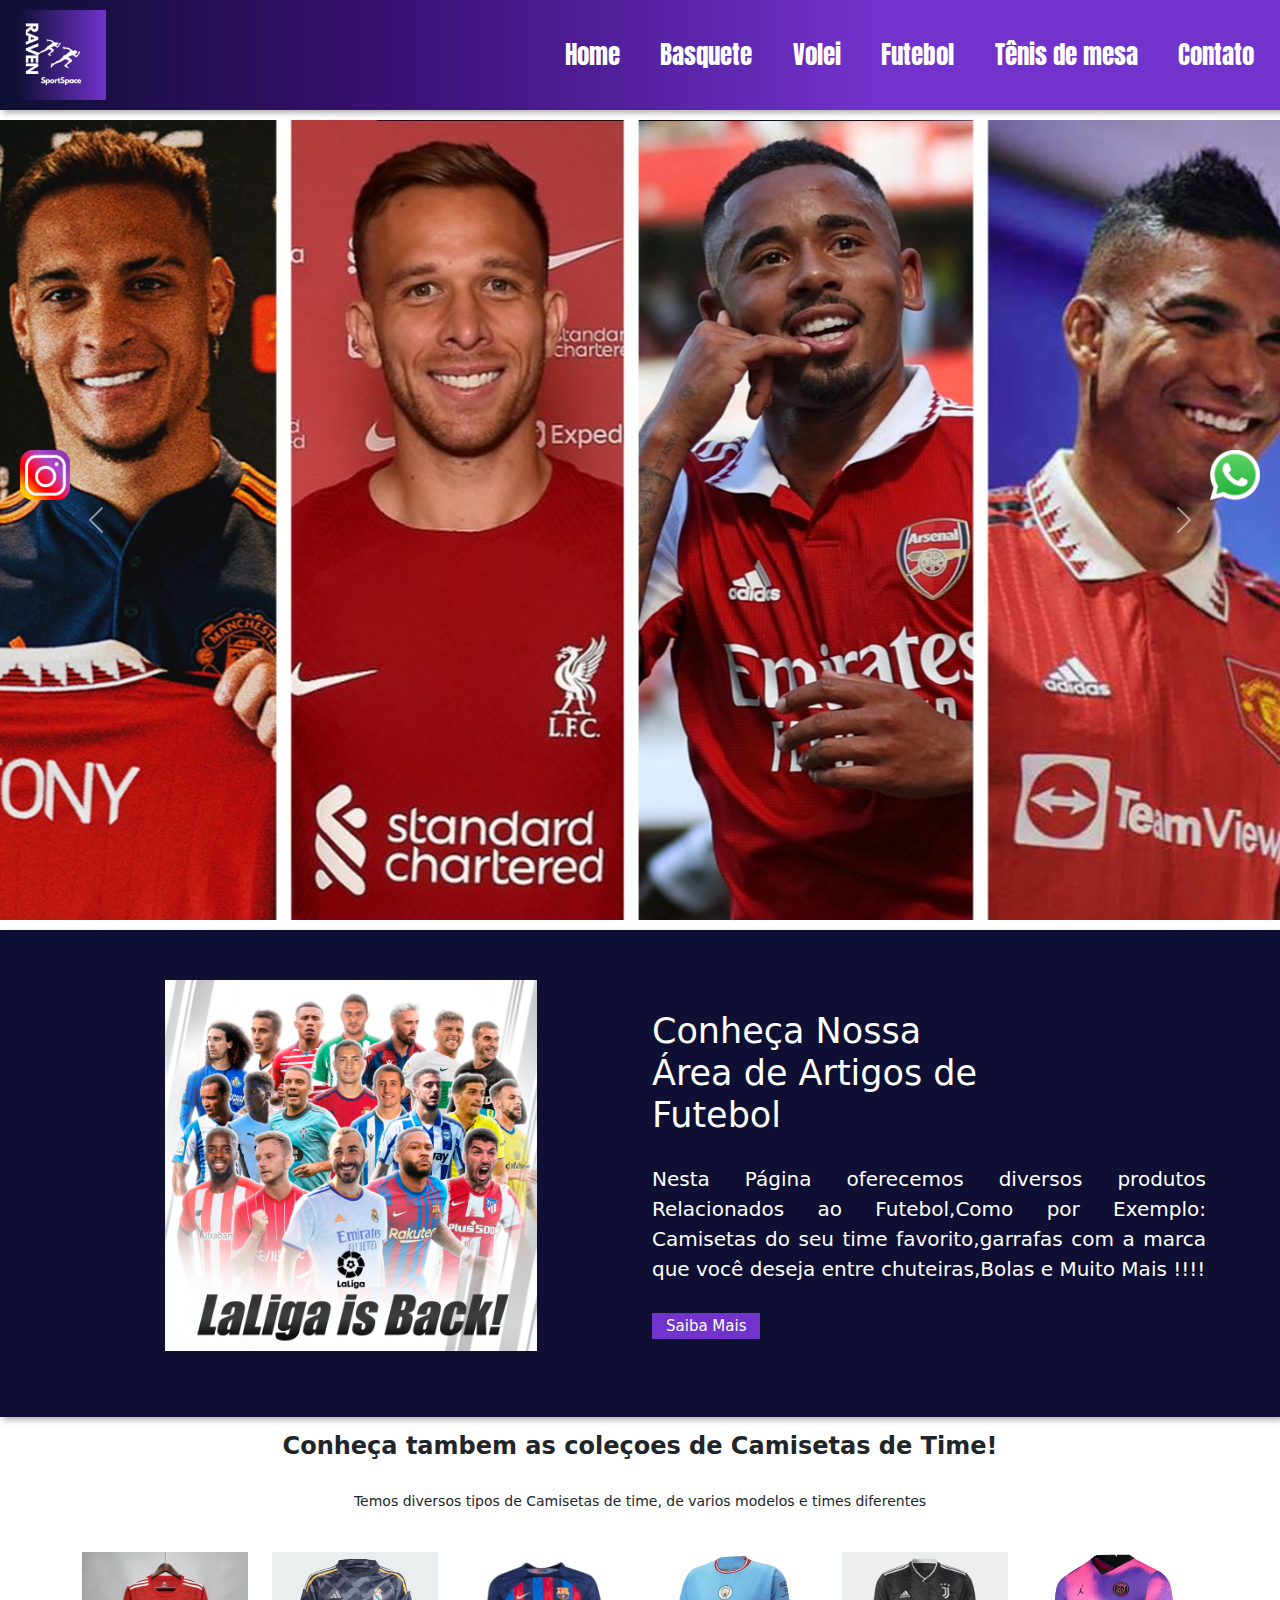
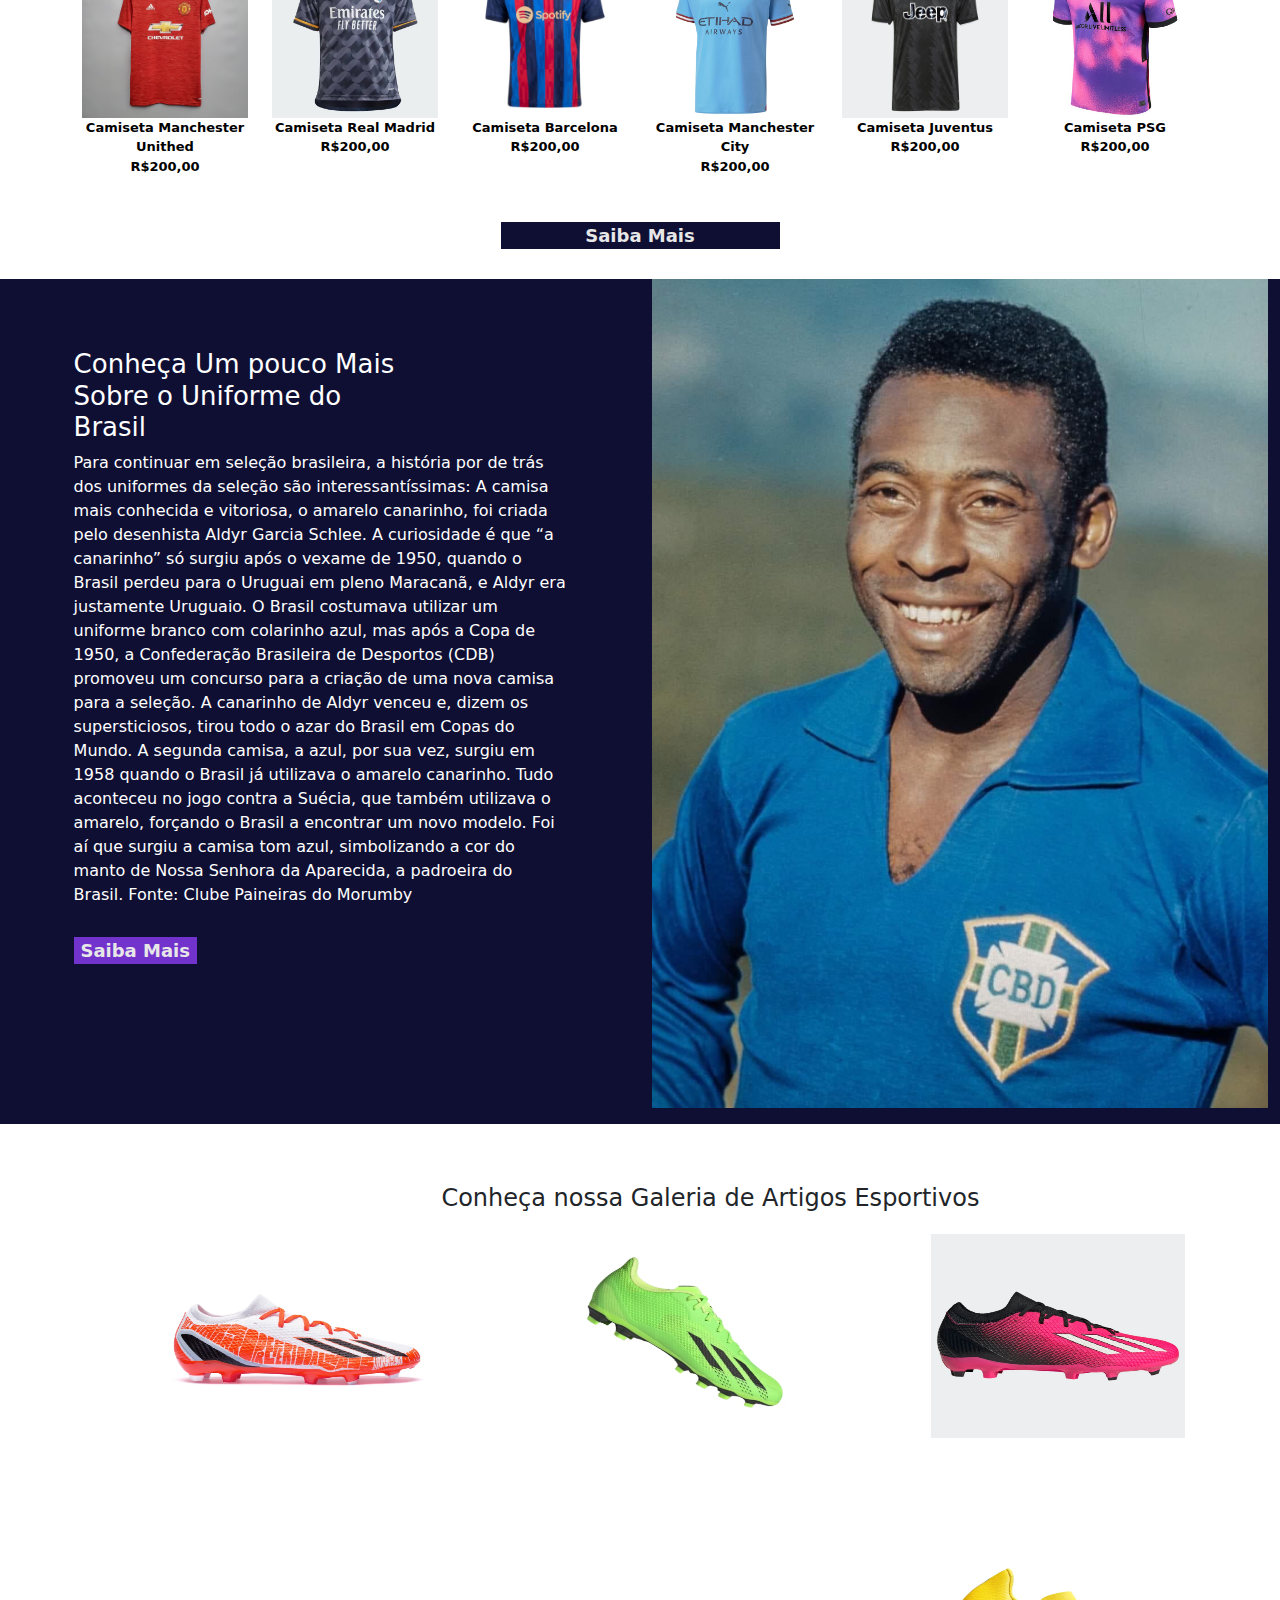
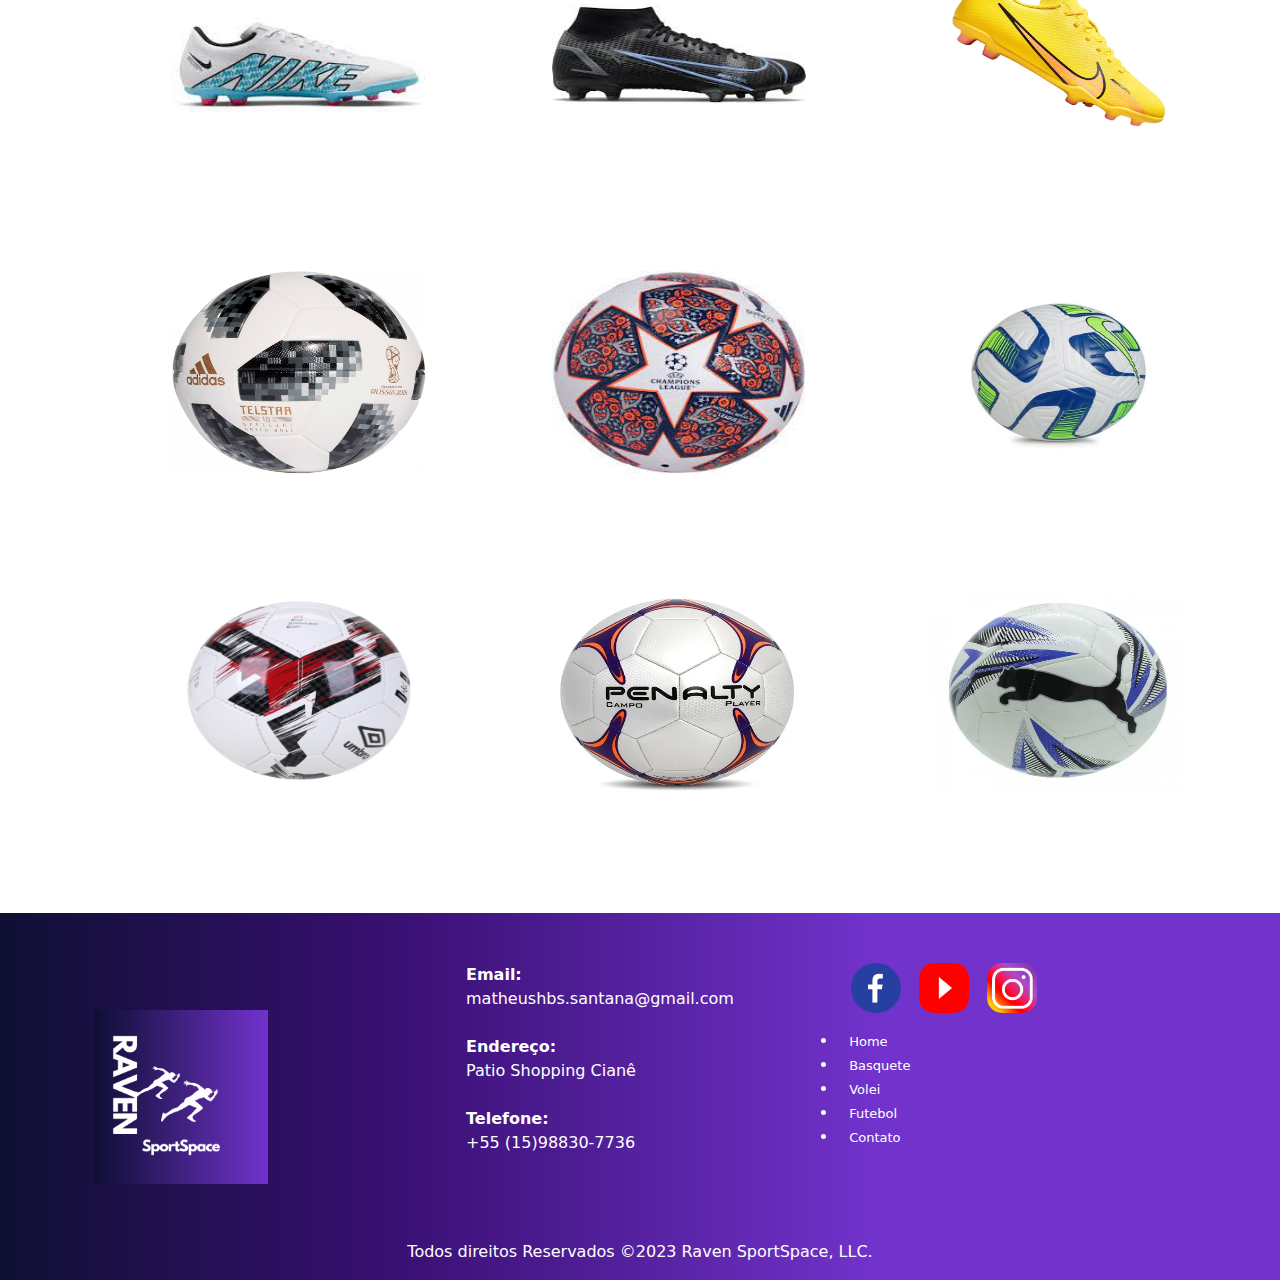
<file: RAVEN_SportSpace-main/RAVEN_SportSpace-main/futebol.html>
<!DOCTYPE html>
<html lang="pt-br">

<head>
    <meta charset="UTF-8">
    <meta name="viewport" content="width=device-width, initial-scale=1.0">
    <link rel="stylesheet" type="text/css" href="./bootstrap/css/bootstrap.min.css">
    <link rel="stylesheet" type="text/css" href="./css/style_futebol.css">

    <title>RAVEN SPORT SPACE | Home</title>



</head>

<body>
    <!-- Inicio menu -->
    <header id="header">
        <a id="logo" href="index.html"><img src="img/geral/Raven_SpaceSport.png" alt="Logo Empresa Modelo"></a>
        <nav id="nav">
            <button aria-label="Abrir Menu" id="btn-mobile" aria-haspopup="true" aria-controls="menu" aria-expanded="false">
                <span id="hamburger"></span>
            </button>
            <ul id="menu" role="menu">
                <li><a class="LinkMenu" href="index.html">Home</a></li>
                <li><a class="LinkMenu" href="basquete.html">Basquete</a></li>
                <li><a class="LinkMenu" href="volei.html">Volei</a></li>
                <li><a class="LinkMenu" href="futebol.html">Futebol</a></li>
                <li><a class="LinkMenu" href="pingpong.html">Tênis de mesa</a></li>
                <li><a class="LinkMenu" href="contato.html">Contato</a></li>
            </ul>
        </nav>
    </header>


    <!-- <!- - Fim menu -->
    <!-- Inicio carousel Pagina Principal -->
    <div id="carouselExampleInterval" class="carousel slide" data-bs-ride="carousel" data-bs-pause="none">
        <div class="carousel-inner">
            <div class="carousel-item active" data-bs-interval="3500">
                <img src="./img/futebol.img/_carousel_fut/carouselcasemiro.jpg" class="d-block w-100" alt="banner 1">
            </div>



            <div class="carousel-item" data-bs-interval="500">
                <img src="./img/futebol.img/_carousel_fut/FySicVxXoAMrIHm.png" class="d-block w-100" alt="banner 1">
            </div>



            <div class="carousel-item" data-bs-interval="500">
                <img src="./img/futebol.img/_carousel_fut/carousel5.jpeg" class="d-block w-100" alt="banner 1">
            </div>
            <div class="carousel-item" data-bs-interval="500">
                <img src="./img/futebol.img/_carousel_fut/carousel1.webp" class="d-block w-100" alt="banner 1">
            </div>
            <div class="carousel-item" data-bs-interval="500">
                <img src="./img/futebol.img/_carousel_fut/o-santos-é-rebaixado-para-a-série-b-pela-primeira-vez-na-v0-iao3vx33cs4c1.png" class="d-block w-100" alt="banner 1">
            </div>





        </div>

        <button class="carousel-control-prev" data-bs-target="#carouselExampleInterval" type="button" data-bs-slide="prev">
            <span class="carousel-control-prev-icon" aria-hidden="true"></span>
            <span class="visually-hidden">previous</span>
        </button>

        <button class="carousel-control-next" data-bs-target="#carouselExampleInterval" type="button" data-bs-slide="next">
            <span class="carousel-control-next-icon" aria-hidden="true"></span>
            <span class="visually-hidden">next</span>
        </button>
    </div>
    <!-- Fim carousel Pagina Principal -->



    <!-- Banner Inicio-->
    <div class="section-banner-home">
        <div class="container-fluid">
            <div class="row m-0">
                <div class="col-12 col-md-6">
                    <figure>
                        <img src="./img/futebol.img/_carousel_fut/carousel3.jpg" alt="">
                    </figure>
                </div>
                <div class="col-12 col-md-6">
                    <section class="texto-banner">
                        <h1>
                            Conheça Nossa Área de Artigos de Futebol
                        </h1>
                        <p>Nesta Página oferecemos diversos produtos Relacionados ao Futebol,Como por Exemplo: Camisetas do seu time favorito,garrafas com a marca que você deseja entre chuteiras,Bolas e Muito Mais !!!!</p>
                        <a href="https://onefootball.com/pt-br/inicio">Saiba Mais</a>
                    </section>

                </div>
            </div>
        </div>
    </div>


    <!-- Banner Fim -->
    <!-- Inicio Destaque -->
    <div class="destaque">
        <div class="container">
            <div class="row d-flex justify-content-center">
                <!-- Inicio da tag section do texto destaque -->
                <section class="col-12">
                    <h2>Conheça tambem as coleçoes de Camisetas de Time!</h2>
                    <p>Temos diversos tipos de Camisetas de time, de varios modelos e times diferentes </p>
                </section>
                <!-- Fim da tag section do texto destaque -->
                <!-- Inicio Imagem 1 -->
                <div class="col-6 col-md-2 pr-0">
                    <figure>
                        <a href="./produtos.html"><img src="./img/futebol.img/IMG-Camisa-Manchester.jpg" alt="Garrafa da Água Los Angeles Lakers" width="100%"></a>
                        <figcaption>Camiseta Manchester Unithed <br>R$200,00</figcaption>
                        <!-- Função <Br> Desloca o texto seguinte para a linha posterior -->
                    </figure>
                </div>
                <!-- Fim Imagem 1 -->
                <!-- Inicio Imagem 2 -->
                <div class="col-6 col-md-2 pr-0">
                    <figure>
                        <a href="./produtos.html"><img src="./img/futebol.img/IMG-Camisa-Real Madrid.avif" alt="Garrafa da Água Brooklyn Nets" width="100%"></a>
                        <figcaption>Camiseta Real Madrid <br>R$200,00</figcaption>
                        <!-- Função <Br> Desloca o texto seguinte para a linha posterior -->
                    </figure>
                </div>
                <!-- Fim Imagem 2 -->
                <!-- Inicio Imagem 3 -->
                <div class="col-6 col-md-2 pr-0">
                    <figure>
                        <a href="./produtos.html"><img src="./img/futebol.img/IMG-Camiseta-Barça.webp" alt="Garrafa da Água Chicago Bulls" width="100%"></a>
                        <figcaption>Camiseta Barcelona <br>R$200,00</figcaption>
                        <!-- Função <Br> Desloca o texto seguinte para a linha posterior -->
                    </figure>
                </div>
                <!-- Fim Imagem 3 -->
                <!-- Inicio Imagem 4 -->
                <div class="col-6 col-md-2 pr-0">
                    <figure>
                        <a href="./produtos.html"><img src="./img/futebol.img/IMG-Camiseta-CITY.webp" alt="Garrafa da Água Golden State Warriors" width="100%"></a>
                        <figcaption>Camiseta Manchester City <br>R$200,00</figcaption>
                        <!-- Função <Br> Desloca o texto seguinte para a linha posterior -->
                    </figure>
                </div>
                <!-- Fim Imagem 4 -->
                <!-- Inicio Imagem 5 -->
                <div class="col-6 col-md-2 pr-0">
                    <figure>
                        <a href="./produtos.html"><img src="./img/futebol.img/Camiseta-Juventus.jpg" alt="Garrafa da Água New York Knicks" width="100%"></a>
                        <figcaption>Camiseta Juventus<br>R$200,00</figcaption>
                        <!-- Função <Br> Desloca o texto seguinte para a linha posterior -->
                    </figure>
                </div>
                <!-- Fim Imagem 5 -->
                <!-- Inicio Imagem 6 -->
                <div class="col-6 col-md-2 pr-0">
                    <figure>
                        <a href="./produtos.html"><img src="./img/futebol.img/IMG-Camiseta-PSG.jpg" alt="Garrafa da Água Milwaulkee Bucks" width="100%"></a>
                        <figcaption>Camiseta PSG <br>R$200,00</figcaption>
                        <!-- Função <Br> Desloca o texto seguinte para a linha posterior -->
                    </figure>
                </div>
                <!-- Fim Imagem 6 -->
                <!-- Inicio Saiba Mais -->
                <div class="col-12 d-flex justify-content-center">
                    <a id="saiba-mais" href="https://www.sofutebolbrasil.com/">Saiba Mais</a>
                </div>
                <!-- Fim Saiba Mais -->
            </div>
        </div>
    </div>
    <!-- Fim Destaque -->
    <!-- Inicio Novidades -->
    <div class="novidades" id="novidades-mobile">
        <div class="container-fluid">
            <div class="row">
                <div class="col-md-6">
                    <!-- Inicio Texto novidades -->
                    <section class="text-body">
                        <h2>Conheça Um pouco Mais Sobre o Uniforme do Brasil</h2>
                        <p>Para continuar em seleção brasileira, a história por de trás dos uniformes da seleção são interessantíssimas: A camisa mais conhecida e vitoriosa, o amarelo canarinho, foi criada pelo desenhista Aldyr Garcia Schlee. A curiosidade
                            é que “a canarinho” só surgiu após o vexame de 1950, quando o Brasil perdeu para o Uruguai em pleno Maracanã, e Aldyr era justamente Uruguaio. O Brasil costumava utilizar um uniforme branco com colarinho azul, mas após a Copa
                            de 1950, a Confederação Brasileira de Desportos (CDB) promoveu um concurso para a criação de uma nova camisa para a seleção. A canarinho de Aldyr venceu e, dizem os supersticiosos, tirou todo o azar do Brasil em Copas do Mundo.
                            A segunda camisa, a azul, por sua vez, surgiu em 1958 quando o Brasil já utilizava o amarelo canarinho. Tudo aconteceu no jogo contra a Suécia, que também utilizava o amarelo, forçando o Brasil a encontrar um novo modelo. Foi
                            aí que surgiu a camisa tom azul, simbolizando a cor do manto de Nossa Senhora da Aparecida, a padroeira do Brasil. Fonte: Clube Paineiras do Morumby</p>
                        <a class="btn-banner" href="https://www.youtube.com/embed/8MN-b33XKEU?si=Pwbwf_cpiHa4UUE9" title="YouTube video player" frameborder="0" allow="accelerometer; autoplay; clipboard-write; encrypted-media; gyroscope; picture-in-picture; web-share" allowfullscreen>Saiba Mais</a>
                        <!-- Target_blanked = irá abrir o link de destino em uma nova aba no navegador  -->
                    </section>
                </div>
                <!-- Fim Texto novidades -->
                <!-- inicio imagens novidades -->

                <div class="col-md-6">
                    <figure>
                        <img class="img-fluid" src="./img/futebol.img/pelé.jpg" alt="Banner Home">
                    </figure>

                </div>

                <!-- fim imagens novidades -->
            </div>
        </div>
    </div>
    <!-- Fim Novidades -->
    <!-- Inicio Galeria -->
    <div class="galeria d-flex align-itens-center">
        <div class="container">
            <div class="row">
                <!-- Inicio texto galeria -->
                <div class="col-12">
                    <section class="texto-galeria">
                        <h2>Conheça nossa Galeria de Artigos Esportivos</h2>

                    </section>
                </div>
                <!-- Inicio texto galeria -->
                <!-- Inicio imagem 0 galeria -->
                <div class="gallery col-6 col-md-3">
                    <img src="./img/futebol.img/Chuteira-adidas-3.avif" class="img-fluid" alt="Imagem Galeria">
                </div>
                <!-- Fim imagem 0 galeria -->
                <!-- Inicio imagem 1 galeria -->
                <div class="gallery col-6 col-md-3">
                    <img src="./img/futebol.img/IMG-Chuteira-adidas-2.webp" class="img-fluid" alt="Imagem Galeria">
                </div>
                <!-- Fim imagem 1 galeria -->
                <!-- Inicio imagem 2 galeria -->
                <div class="gallery col-6 col-md-3">
                    <img src="./img/futebol.img/IMG-Chuteira-adidas-1.webp" class="img-fluid" alt="Imagem Galeria">
                </div>
                <!-- Fim imagem 2 galeria -->
                <!-- Inicio imagem 3 galeria -->
                <div class="gallery col-6 col-md-3">
                    <img src="./img/futebol.img/IMG-Chuteira-Nike-1.jpg" class="img-fluid" alt="Imagem Galeria">
                </div>
                <!-- Fim imagem 3 galeria -->
                <!-- Inicio imagem 4 galeria -->
                <div class="gallery col-6 col-md-3">
                    <img src="./img/futebol.img/IMG-Chuteira-Nike-3.jpg" class="img-fluid" alt="Imagem Galeria">
                </div>
                <!-- Fim imagem 4 galeria -->
                <!-- Inicio imagem 5 galeria -->
                <div class="gallery col-6 col-md-3">
                    <img src="./img/futebol.img/futebol_ IMG-CHUTEIRA.webp" class="img-fluid" alt="Imagem Galeria">
                </div>
                <!-- Fim imagem 5 galeria -->
                <!-- Inicio imagem 6 galeria -->
                <div class="gallery col-6 col-md-3">
                    <img src="./img/futebol.img/IMG-Bola-Adidas-2.jpg" class="img-fluid" alt="Imagem Galeria">
                </div>
                <!-- Fim imagem 6 galeria -->
                <!-- Inicio imagem 7 galeria -->
                <div class="gallery col-6 col-md-3">
                    <img src="./img/futebol.img/IMG-Bola-adidas.jpg" class="img-fluid" alt="Imagem Galeria">
                </div>
                <!-- Fim imagem 7 galeria -->
                <!-- Inicio imagem 8 galeria -->
                <div class="gallery col-6 col-md-3">
                    <img src="./img/futebol.img/IMG-Bola-Nike-1.webp" class="img-fluid" alt="Imagem Galeria">
                </div>
                <!-- Fim imagem 8 galeria -->
                <!-- Inicio imagem 9 galeria -->
                <div class="gallery col-6 col-md-3">
                    <img src="./img/futebol.img/IMG-Bola-umbro.jpg" class="img-fluid" alt="Imagem Galeria">
                </div>
                <!-- Fim imagem 9 galeria -->
                <!-- Inicio imagem 10 galeria -->
                <div class="gallery col-6 col-md-3">
                    <img src="./img/futebol.img/IMG-Bola-Penalty.webp" class="img-fluid" alt="Imagem Galeria">
                </div>
                <!-- Fim imagem 10 galeria -->
                <!-- Inicio imagem 11 galeria -->
                <div class="gallery col-6 col-md-3">
                    <img src="./img/futebol.img/IMG-Bola-Puma.webp" class="img-fluid" alt="Imagem Galeria">
                </div>
                <!-- Fim imagem 11 galeria -->
            </div>
        </div>
    </div>
    <!-- Fim Galeria -->
    <!-- Inicio whatsapp -->
    <div class="whatsapp">
        <div class="container-grid logo-whats">
            <a href="https://wa.me/5515988307736?text=ol%C3%A1%2C+estou+entrando+em+contato+atrav%C3%A9s+da+p%C3%A1gina+NBA...+poderia+me+fornecer+informa%C3%A7%C3%B5es" target="_blank"><img class="pulse" src="./img/geral/whats.png" width="50px" alt="Contato Whatsapp"></a>
        </div>

    </div>
    <!-- Fim whatsapp -->
    <!-- Inicio instagram -->
    <div class="instagram">
        <div class="container-grid logo-instagram">
            <a href="https://www.instagram.com/theushbs015/" target="_blank"><img class="pulse" src="./img/geral/insta.png" width="50px" alt="Contato Instagram"></a>
        </div>

    </div>
    <!-- Fim instagram -->
    <!-- Inicio Footer -->

    <footer class="rodape">
        <div class="container">
            <div class="row m-0">
                <!-- Inicio Logo -->
                <div id="logo-rodape" class="col-md-4">
                    <figure>
                        <img src="./img/geral/Raven_SpaceSport.png" alt="Logo Rodape">
                    </figure>
                </div>
                <!-- Fim Logo -->
                <!-- Inicio texto rodape -->
                <div class="col-md-4">
                    <div class="info-contato">
                        <p><strong>Email:</strong></p>
                        <p>matheushbs.santana@gmail.com</p><br>
                        <p><strong>Endereço:</strong></p>
                        <p>Patio Shopping Cianê</p><br>
                        <p><strong>Telefone:</strong></p>
                        <p>+55 (15)98830-7736</p>
                    </div>
                </div>
                <!-- Fim texto rodape -->
                <!-- Inicio Midias Socias -->
                <div class="col-md-4">
                    <figure class="redes-sociais">
                        <a href="https://facebook.com/@futebolbrasil"><img src="./img/geral/face.png" alt="Facebook"></a>

                        <a href="https://www.youtube.com/@futebolbrasil/"><img src="./img/geral/youtube.png" alt="Youtube"></a>



                        <a href="https://instagram.com/@futebolbrasil"><img src="./img/geral/insta.png" alt="Instagram"></a>

                    </figure>
                    <br>
                    <li><a class="Linkfooter" href="index.html">Home</a></li>
                    <li><a class="Linkfooter" href="basquete.html">Basquete</a></li>
                    <li><a class="Linkfooter" href="volei.html">Volei</a></li>
                    <li><a class="Linkfooter" href="futebol.html">Futebol</a></li>
                    <li><a class="Linkfooter" href="contato.html">Contato</a></li>
                </div>
                <!-- Fim Midias Socias -->
                <!-- Inicio direitos autorais -->
                <div class="col-12">
                    <p class="direitos">Todos direitos Reservados &copy;2023 Raven SportSpace, LLC.</p>
                </div>
                <!-- fim direitos autorais -->
            </div>
        </div>
    </footer>
    <!-- Fim Footer -->
</body>

<script type="text/javascript" src="./bootstrap/js/bootstrap.min.js"></script>

<script type="text/javascript" src="./js/script_menu.js"></script>


</html>
</file>
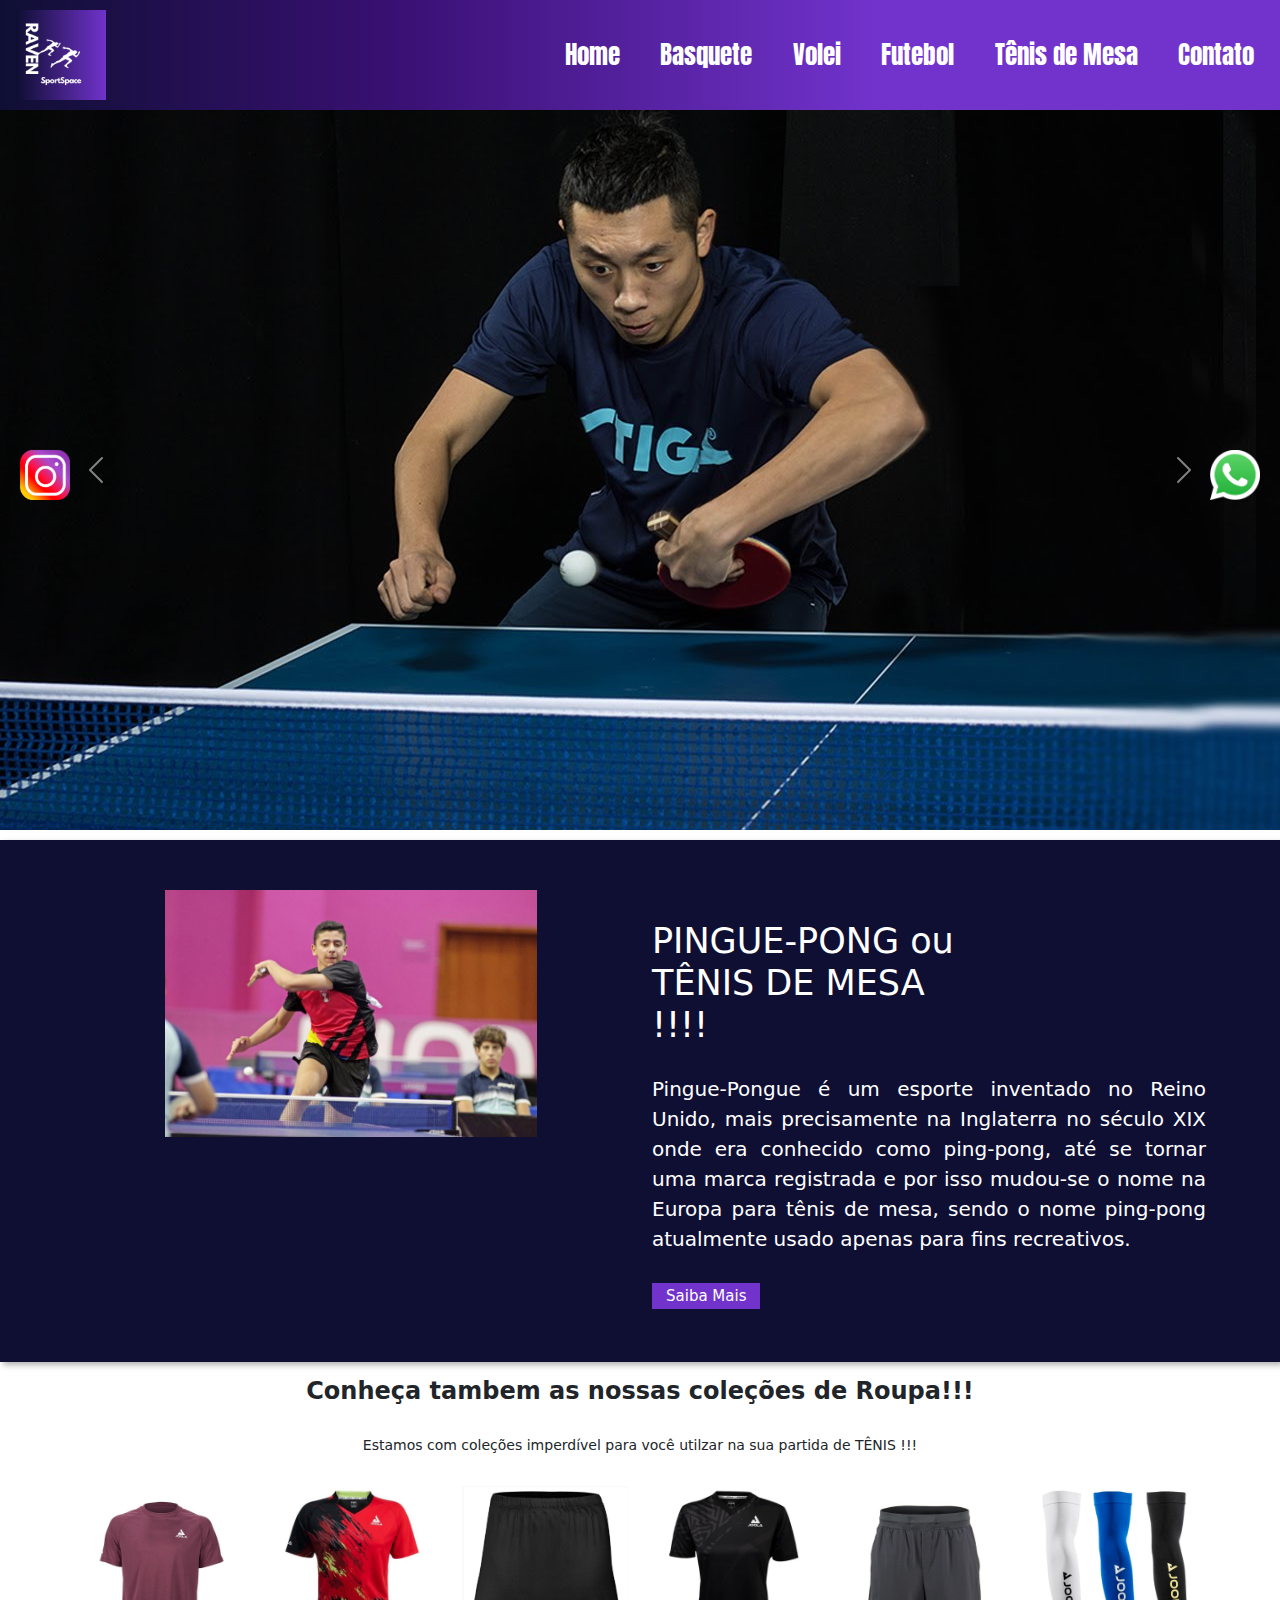
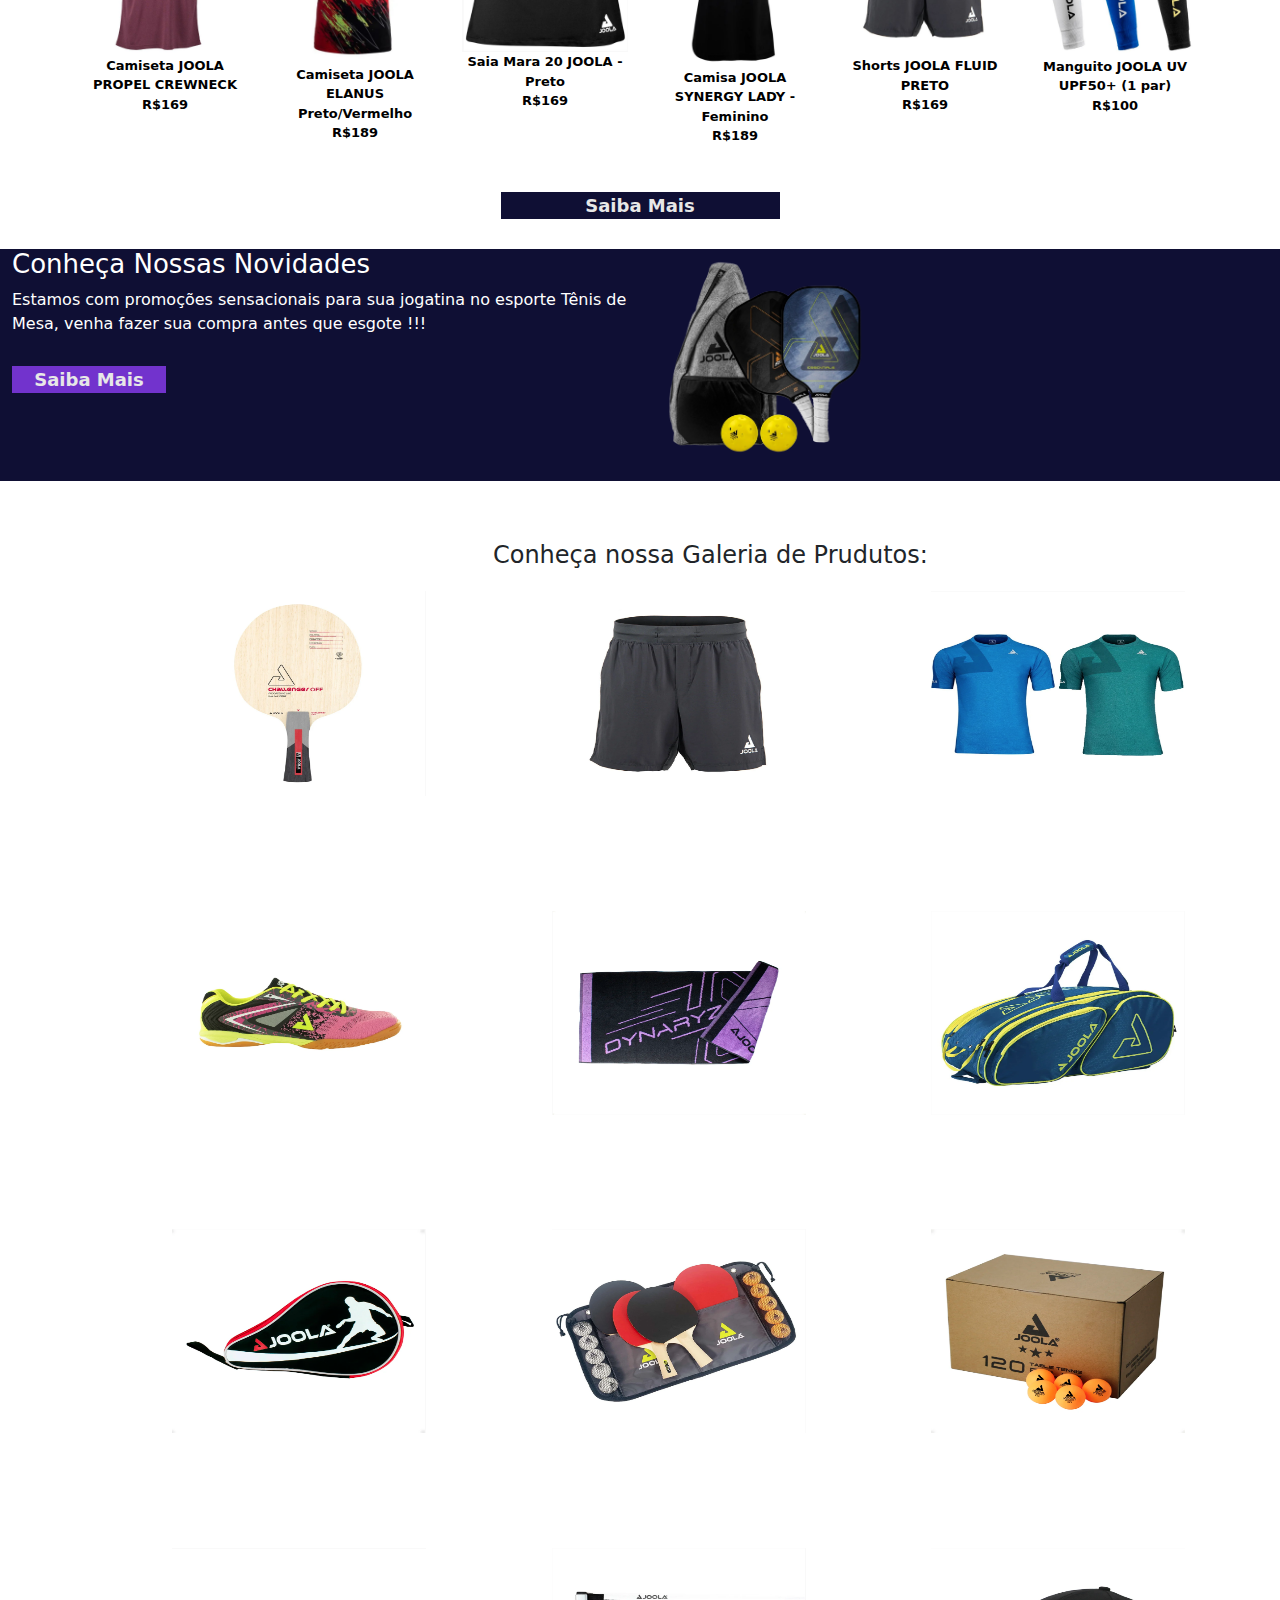
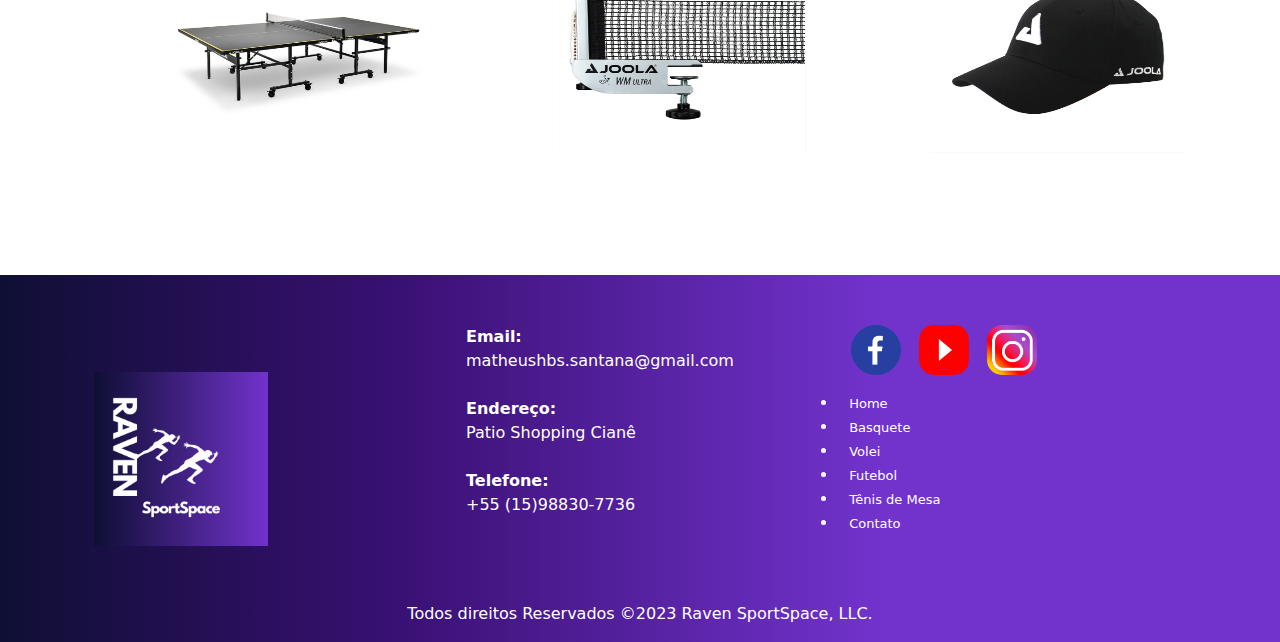
<file: RAVEN_SportSpace-main/RAVEN_SportSpace-main/pingpong.html>
<!DOCTYPE html>
<html lang="pt-br">

<head>
    <meta charset="UTF-8">
    <meta name="viewport" content="width=device-width, initial-scale=1.0">
    <link rel="stylesheet" type="text/css" href="./bootstrap/css/bootstrap.min.css">
    <link rel="stylesheet" type="text/css" href="./css/style_pingpong.css">

    <title>RAVEN SPORT SPACE | Home</title>

</head>

<body>
    <!-- Inicio menu -->
    <header id="header">
        <a id="logo" href="index.html"><img src="img/geral/Raven_SpaceSport.png" alt="Logo Empresa Modelo"></a>
        <nav id="nav">
            <button aria-label="Abrir Menu" id="btn-mobile" aria-haspopup="true" aria-controls="menu" aria-expanded="false">
                <span id="hamburger"></span>
            </button>
            <ul id="menu" role="menu">
                <li><a class="LinkMenu" href="index.html">Home</a></li>
                <li><a class="LinkMenu" href="basquete.html">Basquete</a></li>
                <li><a class="LinkMenu" href="volei.html">Volei</a></li>
                <li><a class="LinkMenu" href="futebol.html">Futebol</a></li>
                <li><a class="Linkfooter" href="pingpong.html">Tênis de Mesa</a></li>
                <li><a class="LinkMenu" href="contato.html">Contato</a></li>
            </ul>
        </nav>
    </header>


    <!-- <!- - Fim menu -->
    <!-- Inicio carousel Pagina Principal -->
    <div id="carouselExampleInterval" class="carousel slide" data-bs-ride="carousel" data-bs-pause="none">
        <div class="carousel-inner">
            <div class="carousel-item active" data-bs-interval="3500">
                <img src="img/tenis.img/Carroseul 1.jpg" class="d-block w-100" alt="banner 1">
            </div>

            <div class="carousel-item" data-bs-interval="500">
                <img src="img/tenis.img/Carousel 2.jpg" class="d-block w-100" alt="banner 1">
            </div>

            <div class="carousel-item" data-bs-interval="500">
                <img src="img/tenis.img/Carousel 3.webp" class="d-block w-100" alt="banner 1">
            </div>

            <div class="carousel-item" data-bs-interval="500">
                <img src="img/tenis.img/Carousel 4.jpg" class="d-block w-100" alt="banner 1">
            </div>

        </div>

        <button class="carousel-control-prev" data-bs-target="#carouselExampleInterval" type="button" data-bs-slide="prev">
            <span class="carousel-control-prev-icon" aria-hidden="true"></span>
            <span class="visually-hidden">previous</span>
        </button>

        <button class="carousel-control-next" data-bs-target="#carouselExampleInterval" type="button" data-bs-slide="next">
            <span class="carousel-control-next-icon" aria-hidden="true"></span>
            <span class="visually-hidden">next</span>
        </button>
    </div>
    <!-- Fim carousel Pagina Principal -->

    <!-- Banner Inicio-->
    <div class="section-banner-home">
        <div class="container-fluid">
            <div class="row m-0">
                <div class="col-12 col-md-6">
                    <figure>
                        <img src="img/tenis.img/1.jpg" alt="">
                    </figure>
                </div>
                <div class="col-12 col-md-6">
                    <section class="texto-banner">
                        <h1>
                            PINGUE-PONG ou TÊNIS DE MESA !!!!
                        </h1>
                        <p> Pingue-Pongue é um esporte inventado no Reino Unido, mais precisamente na Inglaterra no século XIX onde era conhecido como ping-pong, até se tornar uma marca registrada e por isso mudou-se o nome na Europa para tênis de mesa, sendo
                            o nome ping-pong atualmente usado apenas para fins recreativos.</p>
                        <a href="https://www.youtube.com/embed/ltlCKe6PrLo?si=URkDzF3bD-xogZ9P" title="YouTube video player" frameborder="0" allow="accelerometer; autoplay; clipboard-write; encrypted-media; gyroscope; picture-in-picture; web-share" allowfullscreen target="_blank">Saiba Mais</a>
                    </section>

                </div>
            </div>
        </div>
    </div>
    <!-- Banner Fim -->

    <!-- Inicio Destaque -->
    <div class="destaque">
        <div class="container">
            <div class="row d-flex justify-content-center">

                <!-- Inicio da tag section do texto destaque -->
                <section class="col-12">
                    <h2>Conheça tambem as nossas coleções de Roupa!!!</h2>
                    <p>Estamos com coleções imperdível para você utilzar na sua partida de TÊNIS !!!</p>
                </section>
                <!-- Fim da tag section do texto destaque -->

                <!-- Inicio Imagem 1 -->
                <div class="col-6 col-md-2 pr-0">
                    <figure>
                        <a href="./produtos.html"><img src="./img/tenis.img/Capturar 1.jpg" alt="Camiseta JOOLA PROPEL CREWNECK" width="100%"></a>
                        <figcaption>Camiseta JOOLA PROPEL CREWNECK <br>R$169</figcaption>
                        <!-- Função <Br> Desloca o texto seguinte para a linha posterior -->
                    </figure>
                </div>
                <!-- Fim Imagem 1 -->

                <!-- Inicio Imagem 2 -->
                <div class="col-6 col-md-2 pr-0">
                    <figure>
                        <a href="./produtos.html"><img src="./img/tenis.img/Capturar 2.jpg" alt="Camiseta JOOLA ELANUS Preto/Vermelho" width="100%"></a>
                        <figcaption>Camiseta JOOLA ELANUS Preto/Vermelho <br>R$189</figcaption>
                        <!-- Função <Br> Desloca o texto seguinte para a linha posterior -->
                    </figure>
                </div>
                <!-- Fim Imagem 2 -->

                <!-- Inicio Imagem 3 -->
                <div class="col-6 col-md-2 pr-0">
                    <figure>
                        <a href="./produtos.html"><img src="img/tenis.img/Capturar 3.jpg" alt="Saia Mara 20 JOOLA - Preto" width="100%"></a>
                        <figcaption>Saia Mara 20 JOOLA - Preto <br>R$169</figcaption>
                        <!-- Função <Br> Desloca o texto seguinte para a linha posterior -->
                    </figure>
                </div>
                <!-- Fim Imagem 3 -->

                <!-- Inicio Imagem 4 -->
                <div class="col-6 col-md-2 pr-0">
                    <figure>
                        <a href="./produtos.html"><img src="./img/tenis.img/Capturar 4.jpg" alt="Camisa JOOLA SYNERGY LADY - Feminino" width="100%"></a>
                        <figcaption>Camisa JOOLA SYNERGY LADY - Feminino <br>R$189</figcaption>
                        <!-- Função <Br> Desloca o texto seguinte para a linha posterior -->
                    </figure>
                </div>
                <!-- Fim Imagem 4 -->

                <!-- Inicio Imagem 5 -->
                <div class="col-6 col-md-2 pr-0">
                    <figure>
                        <a href="./produtos.html"><img src="./img/tenis.img/Capturar 5.jpg" alt="Shorts JOOLA FLUID PRETO" width="100%"></a>
                        <figcaption>Shorts JOOLA FLUID PRETO <br>R$169</figcaption>
                        <!-- Função <Br> Desloca o texto seguinte para a linha posterior -->
                    </figure>
                </div>
                <!-- Fim Imagem 5 -->

                <!-- Inicio Imagem 6 -->
                <div class="col-6 col-md-2 pr-0">
                    <figure>
                        <a href="./produtos.html"><img src="./img/tenis.img/Capturar 6.jpg" alt="Manguito JOOLA UV UPF50+ (1 par)" width="100%"></a>
                        <figcaption>Manguito JOOLA UV UPF50+ (1 par) <br>R$100</figcaption>
                        <!-- Função <Br> Desloca o texto seguinte para a linha posterior -->
                    </figure>
                </div>
                <!-- Fim Imagem 6 -->
                <!-- Inicio Saiba Mais -->
                <div class="col-12 d-flex justify-content-center">
                    <a id="saiba-mais" href="https://joola-brasil.lojaintegrada.com.br/vestuario" target="_blank">Saiba Mais</a>
                </div>
                <!-- Fim Saiba Mais -->
            </div>
        </div>
    </div>
    <!-- Fim Destaque -->

    <!-- Inicio Novidades -->
    <div class="novidades" id="novidades-mobile">
        <div class="container-fluid">
            <div class="row">
                <div class="col-md-6">
                    <!-- Inicio Texto novidades -->
                    <section class="texto-banner">
                        <h2>Conheça Nossas Novidades</h2>
                        <p>Estamos com promoções sensacionais para sua jogatina no esporte Tênis de Mesa, venha fazer sua compra antes que esgote !!!</p>
                        <a class="btn-banner" href="https://joola-brasil.lojaintegrada.com.br/promocoes" target="_blank">Saiba Mais</a>
                        <!-- Target_blanked = irá abrir o link de destino em uma nova aba no navegador  -->
                    </section>
                </div>
                <!-- Fim Texto novidades -->
                <!-- inicio imagens novidades -->
                <div class="col-md-6">
                    <figure>
                        <img class="img-fluid" src="img/tenis.img/Novidades-removebg.png" alt="Banner Home">
                    </figure>

                </div>

                <!-- fim imagens novidades -->
            </div>
        </div>
    </div>
    <!-- Fim Novidades -->

    <!-- Inicio Galeria -->
    <div class="galeria d-flex align-itens-center">
        <div class="container">
            <div class="row">
                <!-- Inicio texto galeria -->
                <div class="col-12">
                    <section class="texto-galeria">
                        <h2>Conheça nossa Galeria de Prudutos:</h2>
                    </section>
                </div>
                <!-- Inicio texto galeria -->

                <!-- Inicio imagem 0 galeria -->
                <div class="gallery col-6 col-md-3">
                    <img src="img/tenis.img/Galeria 0.png" class="img-fluid" alt="Imagem Galeria">
                </div>
                <!-- Fim imagem 0 galeria -->

                <!-- Inicio imagem 1 galeria -->
                <div class="gallery col-6 col-md-3">
                    <img src="./img/tenis.img/Galeria 1.png" class="img-fluid" alt="Imagem Galeria">
                </div>
                <!-- Fim imagem 1 galeria -->

                <!-- Inicio imagem 2 galeria -->
                <div class="gallery col-6 col-md-3">
                    <img src="./img/tenis.img/Galeria 2.png" class="img-fluid" alt="Imagem Galeria">
                </div>
                <!-- Fim imagem 2 galeria -->

                <!-- Inicio imagem 3 galeria -->
                <div class="gallery col-6 col-md-3">
                    <img src="./img/tenis.img/Galeria 3.png" class="img-fluid" alt="Imagem Galeria">
                </div>
                <!-- Fim imagem 3 galeria -->

                <!-- Inicio imagem 4 galeria -->
                <div class="gallery col-6 col-md-3">
                    <img src="./img/tenis.img/Galeria 4.png" class="img-fluid" alt="Imagem Galeria">
                </div>
                <!-- Fim imagem 4 galeria -->

                <!-- Inicio imagem 5 galeria -->
                <div class="gallery col-6 col-md-3">
                    <img src="./img/tenis.img/Galeria 5.png" class="img-fluid" alt="Imagem Galeria">
                </div>
                <!-- Fim imagem 5 galeria -->

                <!-- Inicio imagem 6 galeria -->
                <div class="gallery col-6 col-md-3">
                    <img src="./img/tenis.img/Galeria 6.png" class="img-fluid" alt="Imagem Galeria">
                </div>
                <!-- Fim imagem 6 galeria -->

                <!-- Inicio imagem 7 galeria -->
                <div class="gallery col-6 col-md-3">
                    <img src="./img/tenis.img/Galeria 7.png" class="img-fluid" alt="Imagem Galeria">
                </div>
                <!-- Fim imagem 7 galeria -->

                <!-- Inicio imagem 8 galeria -->
                <div class="gallery col-6 col-md-3">
                    <img src="./img/tenis.img/Galeria 8.png" class="img-fluid" alt="Imagem Galeria">
                </div>
                <!-- Fim imagem 8 galeria -->

                <!-- Inicio imagem 9 galeria -->
                <div class="gallery col-6 col-md-3">
                    <img src="./img/tenis.img/Galeria 9.png" class="img-fluid" alt="Imagem Galeria">
                </div>
                <!-- Fim imagem 9 galeria -->

                <!-- Inicio imagem 10 galeria -->
                <div class="gallery col-6 col-md-3">
                    <img src="img/tenis.img/Galeria 10.png" class="img-fluid" alt="Imagem Galeria">
                </div>
                <!-- Fim imagem 10 galeria -->

                <!-- Inicio imagem 11 galeria -->
                <div class="gallery col-6 col-md-3">
                    <img src="./img/tenis.img/Galeria 11.png" class="img-fluid" alt="Imagem Galeria">
                </div>
                <!-- Fim imagem 11 galeria -->
            </div>
        </div>
    </div>
    <!-- Fim Galeria -->

    <!-- Inicio whatsapp -->
    <div class="whatsapp">
        <div class="container-grid logo-whats">
            <a href="https://wa.me/5515988307736?text=ol%C3%A1%2C+estou+entrando+em+contato+atrav%C3%A9s+da+p%C3%A1gina+NBA...+poderia+me+fornecer+informa%C3%A7%C3%B5es" target="_blank"><img class="pulse" src="./img/geral/whats.png" width="50px" alt="Contato Whatsapp"></a>
        </div>

    </div>
    <!-- Fim whatsapp -->

    <!-- Inicio instagram -->
    <div class="instagram">
        <div class="container-grid logo-instagram">
            <a href="https://www.instagram.com/theushbs015/" target="_blank"><img class="pulse" src="./img/geral/insta.png" width="50px" alt="Contato Instagram"></a>
        </div>

    </div>
    <!-- Fim instagram -->

    <!-- Inicio Footer -->
    <footer class="rodape">
        <div class="container">
            <div class="row m-0">
                <!-- Inicio Logo -->
                <div id="logo-rodape" class="col-md-4">
                    <figure>
                        <img src="./img/geral/Raven_SpaceSport.png" alt="Logo Rodape">
                    </figure>
                </div>
                <!-- Fim Logo -->

                <!-- Inicio texto rodape -->
                <div class="col-md-4">
                    <div class="info-contato">
                        <p><strong>Email:</strong></p>
                        <p>matheushbs.santana@gmail.com</p><br>
                        <p><strong>Endereço:</strong></p>
                        <p>Patio Shopping Cianê</p><br>
                        <p><strong>Telefone:</strong></p>
                        <p>+55 (15)98830-7736</p>
                    </div>
                </div>
                <!-- Fim texto rodape -->

                <!-- Inicio Midias Socias -->
                <div class="col-md-4">
                    <figure class="redes-sociais">
                        <a href="https://facebook.com/NBABrasil"><img src="./img/geral/face.png" alt="Facebook"></a>
                        <a href="https://www.youtube.com/@nbabrasil/"><img src="./img/geral/youtube.png" alt="Youtube"></a>
                        <a href="https://instagram.com/nbabrasil"><img src="./img/geral/insta.png" alt="Instagram"></a>

                    </figure>
                    <br>
                    <li><a class="Linkfooter" href="index.html">Home</a></li>
                    <li><a class="Linkfooter" href="basquete.html">Basquete</a></li>
                    <li><a class="Linkfooter" href="volei.html">Volei</a></li>
                    <li><a class="Linkfooter" href="futebol.html">Futebol</a></li>
                    <li><a class="Linkfooter" href="pingpong.html">Tênis de Mesa</a></li>
                    <li><a class="Linkfooter" href="contato.html">Contato</a></li>

                </div>
                <!-- Fim Midias Socias -->
                <!-- Inicio direitos autorais -->
                <div class="col-12">
                    <p class="direitos">Todos direitos Reservados &copy;2023 Raven SportSpace, LLC.</p>
                </div>
                <!-- fim direitos autorais -->
            </div>
        </div>
    </footer>
    <!-- Fim Footer -->
</body>

<script type="text/javascript" src="./bootstrap/js/bootstrap.min.js"></script>

<script type="text/javascript" src="./js/script_menu.js"></script>


</html>
</file>
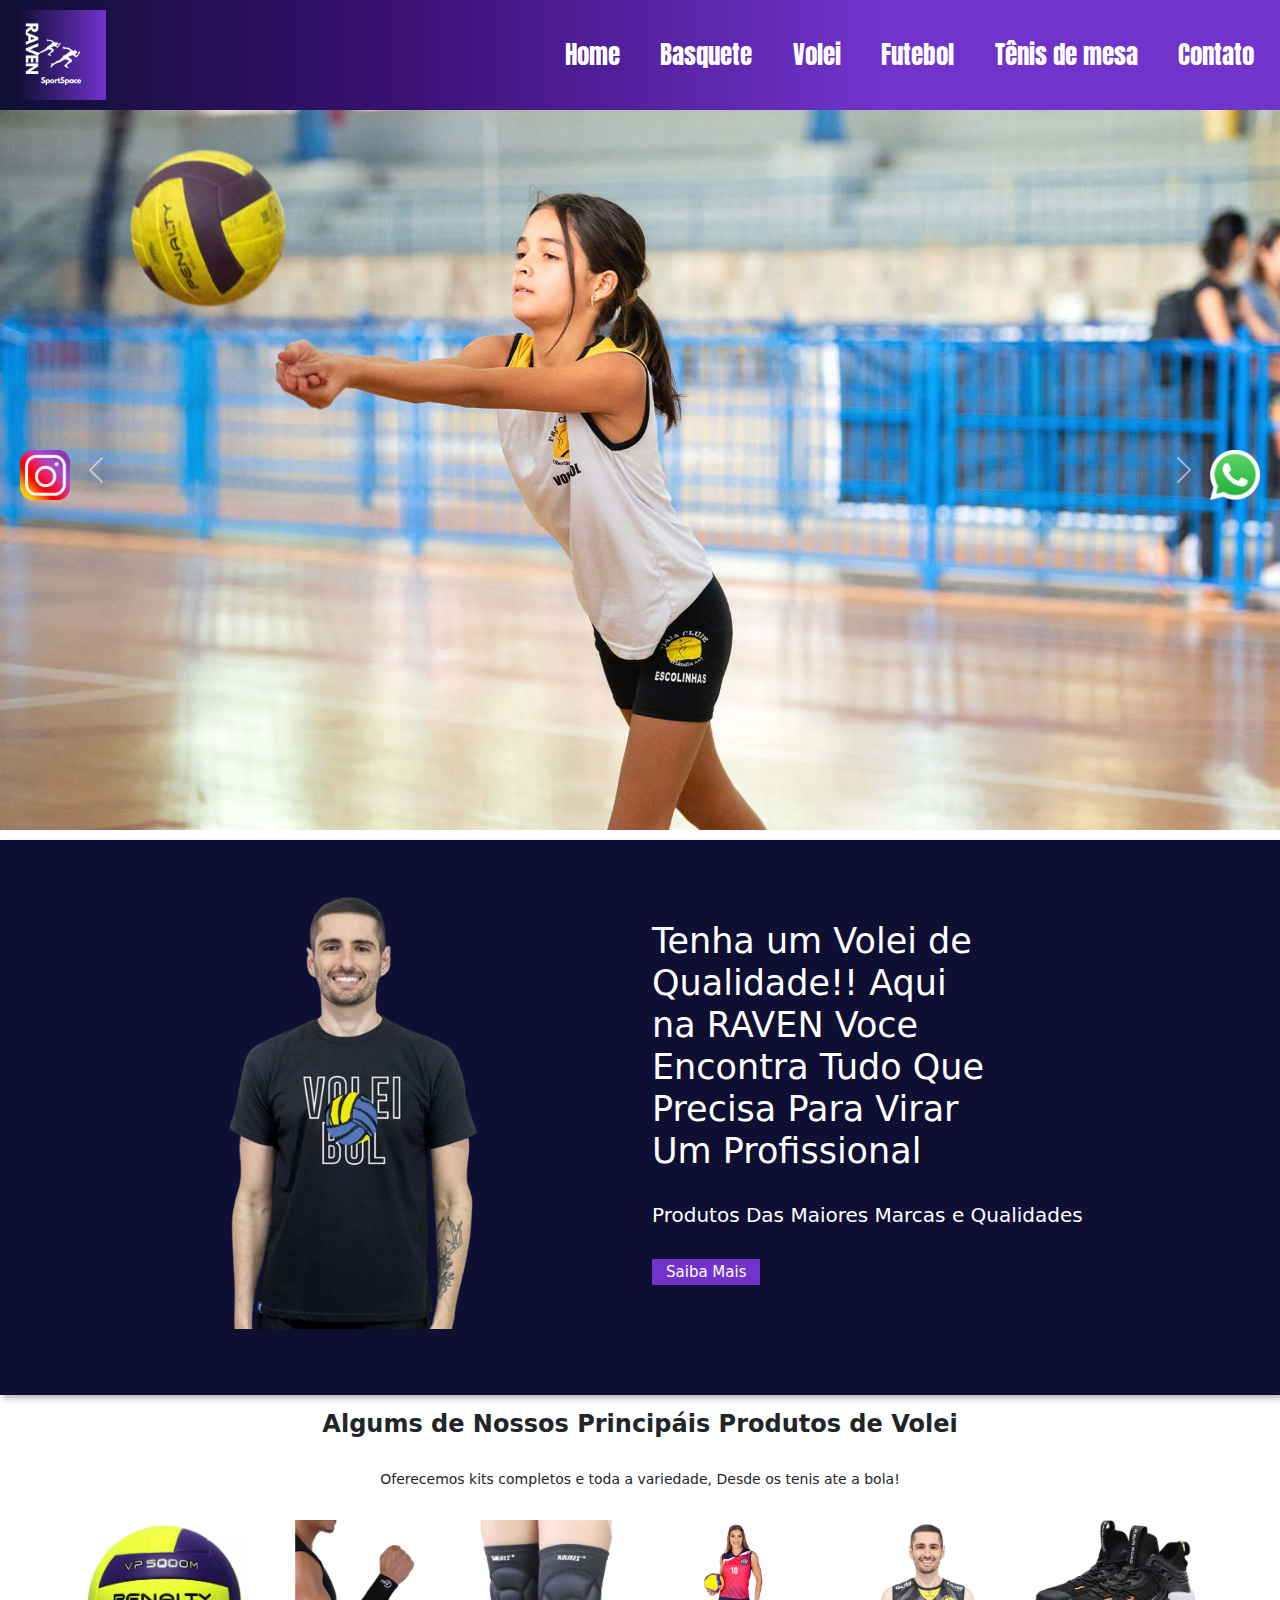
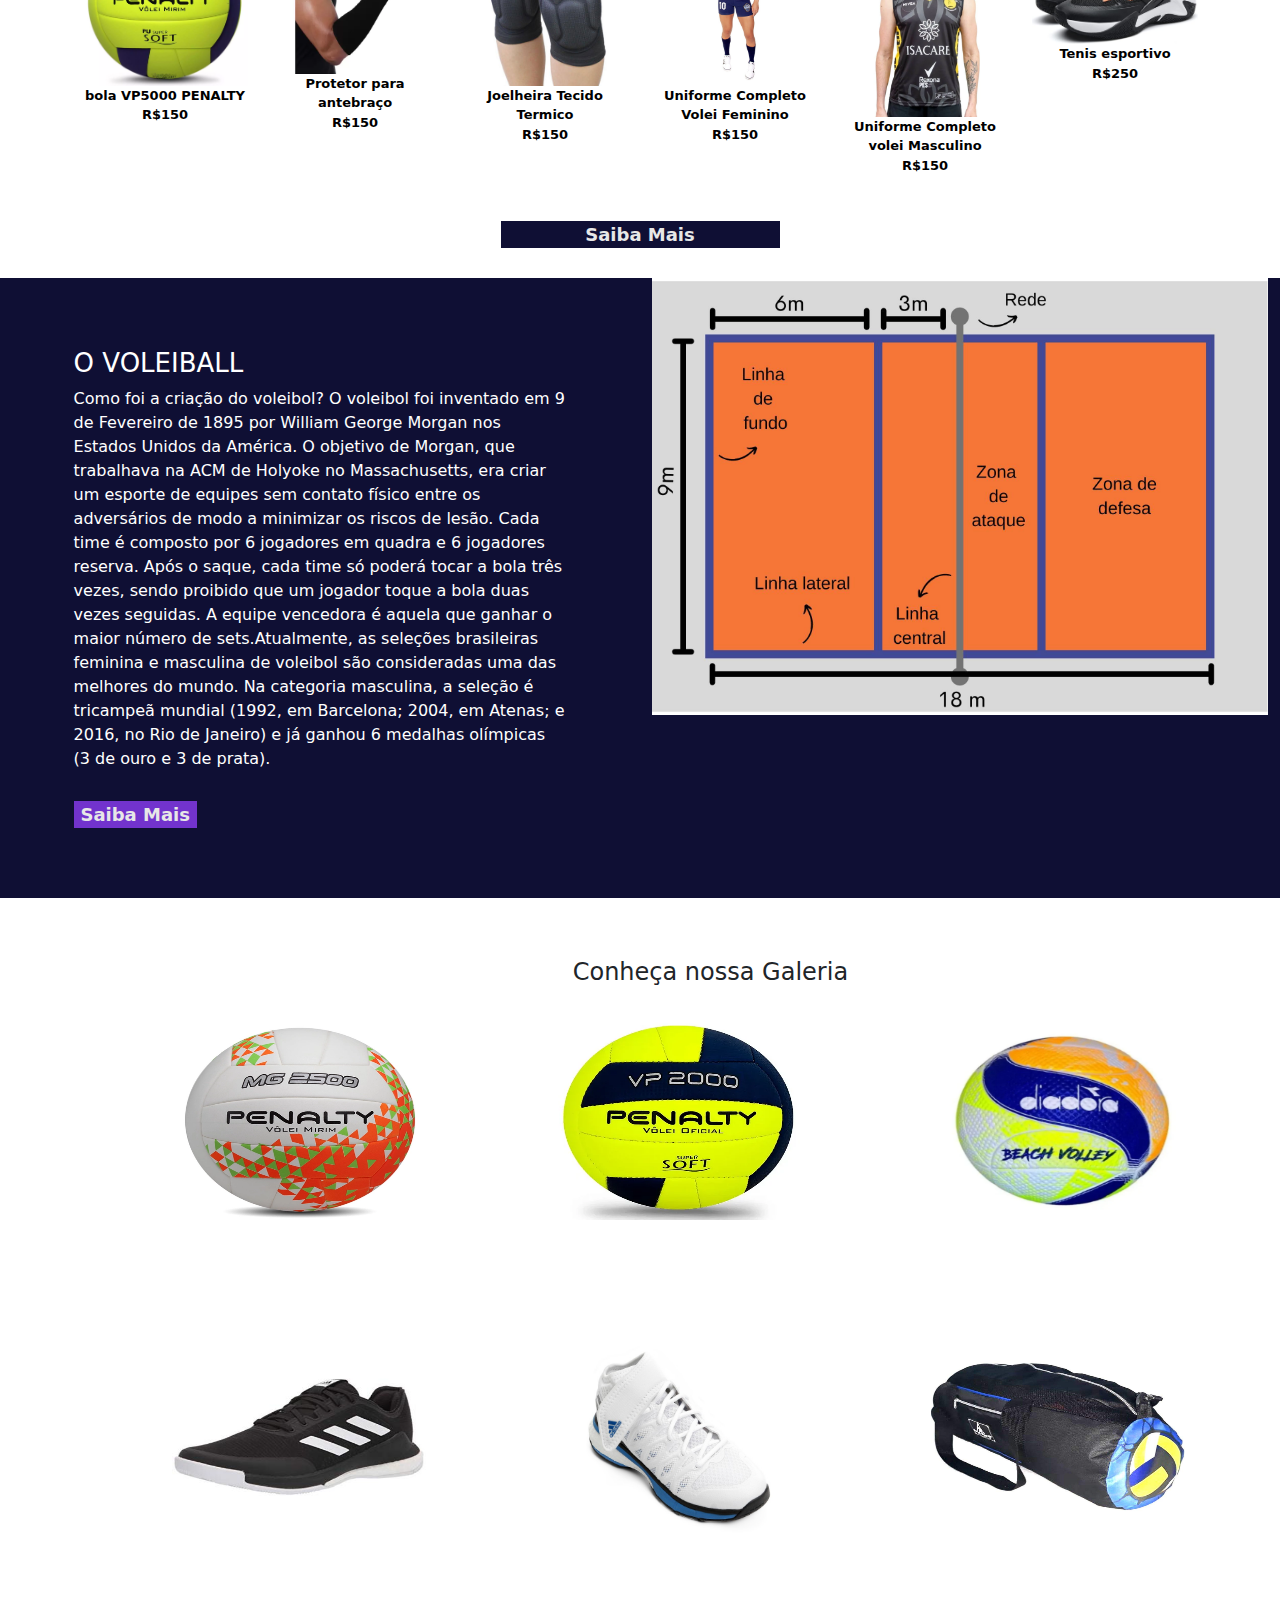
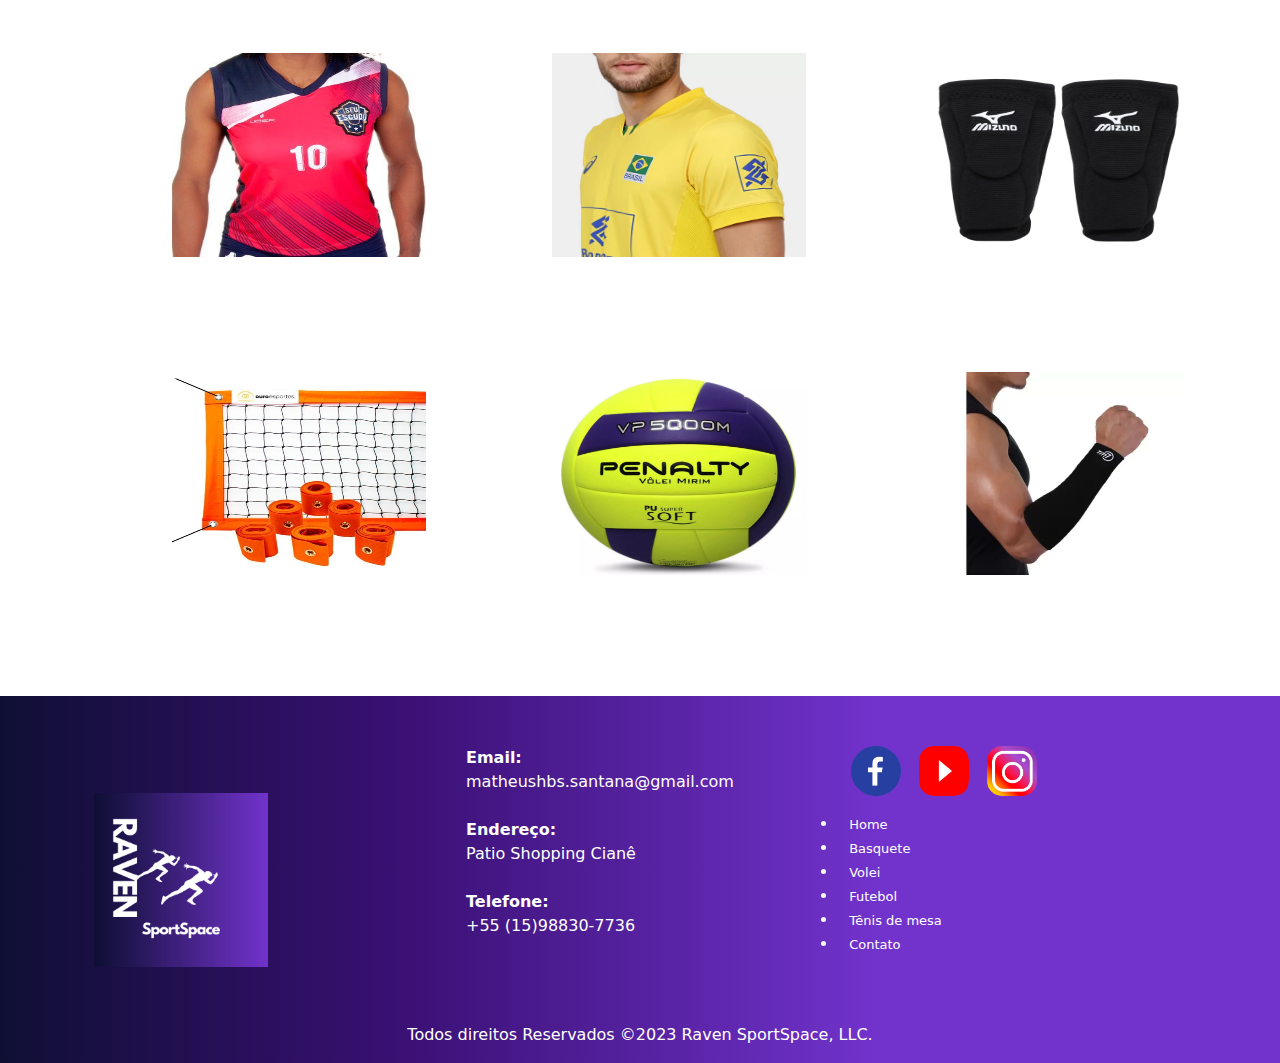
<file: RAVEN_SportSpace-main/RAVEN_SportSpace-main/volei.html>
<!DOCTYPE html>
<html lang="pt-br">

<head>
    <meta charset="UTF-8">
    <meta name="viewport" content="width=device-width, initial-scale=1.0">
    <link rel="stylesheet" type="text/css" href="./bootstrap/css/bootstrap.min.css">
    <link rel="stylesheet" type="text/css" href="./css/style_volei.css">

    <title>RAVEN SPORT SPACE | Home</title>



</head>

<body>
    <!-- Inicio menu -->
    <header id="header">
        <a id="logo" href="index.html"><img src="img/geral/Raven_SpaceSport.png" alt="Logo Empresa Modelo"></a>
        <nav id="nav">
            <button aria-label="Abrir Menu" id="btn-mobile" aria-haspopup="true" aria-controls="menu" aria-expanded="false">
                <span id="hamburger"></span>
            </button>
            <ul id="menu" role="menu">
                <li><a class="LinkMenu" href="index.html">Home</a></li>
                <li><a class="LinkMenu" href="basquete.html">Basquete</a></li>
                <li><a class="LinkMenu" href="volei.html">Volei</a></li>
                <li><a class="LinkMenu" href="futebol.html">Futebol</a></li>
                <li><a class="LinkMenu" href="pingpong.html">Tênis de mesa</a></li>
                <li><a class="LinkMenu" href="contato.html">Contato</a></li>
            </ul>
        </nav>
    </header>


    <!-- <!- - Fim menu -->
    <!-- Inicio carousel Pagina Principal -->
    <div id="carouselExampleInterval" class="carousel slide" data-bs-ride="carousel" data-bs-pause="none">
        <div class="carousel-inner">
            <div class="carousel-item active" data-bs-interval="3500">
                <img src="./img/volei carrosel 1.jpg" class="d-block w-100" alt="banner 1">
            </div>
            <div class="carousel-item" data-bs-interval="500">
                <img src="./img/volei carrosel bola 2.jpg" class="d-block w-100" alt="banner 1">
            </div>
            <div class="carousel-item" data-bs-interval="500">
                <img src="./img/volei carrosel bola 3.jpg" class="d-block w-100" alt="banner 1">
            </div>
            <div class="carousel-item" data-bs-interval="500">
                <img src="./img/volei carrosel bola4.jpg" class="d-block w-100" alt="banner 1">
            </div>
        </div>
        <button class="carousel-control-prev" data-bs-target="#carouselExampleInterval" type="button" data-bs-slide="prev">
            <span class="carousel-control-prev-icon" aria-hidden="true"></span>
            <span class="visually-hidden">previous</span>
        </button>
        <button class="carousel-control-next" data-bs-target="#carouselExampleInterval" type="button" data-bs-slide="next">
            <span class="carousel-control-next-icon" aria-hidden="true"></span>
            <span class="visually-hidden">next</span>
        </button>
    </div>
    <!-- Fim carousel Pagina Principal -->



    <!-- Banner Inicio-->
    <div class="section-banner-home">
        <div class="container-fluid">
            <div class="row m-0">
                <div class="col-12 col-md-6">
                    <figure>
                        <img src="img/volei.img/Captura_de_tela_2023-12-15_210758-removebg-preview.png" alt="">
                    </figure>
                </div>
                <div class="col-12 col-md-6">
                    <section class="texto-banner">
                        <h1>
                            Tenha um Volei de Qualidade!! Aqui na RAVEN Voce Encontra Tudo Que Precisa Para Virar Um Profissional
                        </h1>
                        <p>Produtos Das Maiores Marcas e Qualidades</p>
                        <a href="https://loja.saqueviagem.com.br/camiseta/camiseta-de-volei-bola-colorida-preta-masculina">Saiba Mais</a>
                    </section>

                </div>
            </div>
        </div>
    </div>


    <!-- Banner Fim -->
    <!-- Inicio Destaque -->
    <div class="destaque">
        <div class="container">
            <div class="row d-flex justify-content-center">
                <!-- Inicio da tag section do texto destaque -->
                <section class="col-12">
                    <h2>Algums de Nossos Principáis Produtos de Volei</h2>
                    <p>Oferecemos kits completos e toda a variedade, Desde os tenis ate a bola!</p>
                </section>
                <!-- Fim da tag section do texto destaque -->
                <!-- Inicio Imagem 1 -->
                <div class="col-6 col-md-2 pr-0">
                    <figure>
                        <a href="./produtos.html"><img src="./img/bola volei 1.webp" alt="bola Penalty" width="100%"></a>
                        <figcaption>bola VP5000 PENALTY<br>R$150</figcaption>
                        <!-- Função <Br> Desloca o texto seguinte para a linha posterior -->
                    </figure>
                </div>
                <!-- Fim Imagem 1 -->
                <!-- Inicio Imagem 2 -->
                <div class="col-6 col-md-2 pr-0">
                    <figure>
                        <a href="./produtos.html"><img src="./img/protetor.webp" alt="Protetor Antebraço" width="100%"></a>
                        <figcaption>Protetor para antebraço<br>R$150</figcaption>
                        <!-- Função <Br> Desloca o texto seguinte para a linha posterior -->
                    </figure>
                </div>
                <!-- Fim Imagem 2 -->
                <!-- Inicio Imagem 3 -->
                <div class="col-6 col-md-2 pr-0">
                    <figure>
                        <a href="./produtos.html"><img src="./img/joelheira.jpeg" alt="Joelheira para volei" width="100%"></a>
                        <figcaption>Joelheira Tecido Termico<br>R$150</figcaption>
                        <!-- Função <Br> Desloca o texto seguinte para a linha posterior -->
                    </figure>
                </div>
                <!-- Fim Imagem 3 -->
                <!-- Inicio Imagem 4 -->
                <div class="col-6 col-md-2 pr-0">
                    <figure>
                        <a href="./produtos.html"><img src="./img/uniforme volei 1.jpg" alt="uniforme feminino volei" width="100%"></a>
                        <figcaption>Uniforme Completo Volei Feminino<br>R$150</figcaption>
                        <!-- Função <Br> Desloca o texto seguinte para a linha posterior -->
                    </figure>
                </div>
                <!-- Fim Imagem 4 -->
                <!-- Inicio Imagem 5 -->
                <div class="col-6 col-md-2 pr-0">
                    <figure>
                        <a href="./produtos.html"><img src="./img/uniforme volei 2.webp" alt="uniforme masculino volei" width="100%"></a>
                        <figcaption>Uniforme Completo volei Masculino<br>R$150</figcaption>
                        <!-- Função <Br> Desloca o texto seguinte para a linha posterior -->
                    </figure>
                </div>
                <!-- Fim Imagem 5 -->
                <!-- Inicio Imagem 6 -->
                <div class="col-6 col-md-2 pr-0">
                    <figure>
                        <a href="./produtos.html"><img src="./img/tenis volei.jpg" alt="tenis esportivo" width="100%"></a>
                        <figcaption>Tenis esportivo<br>R$250</figcaption>
                        <!-- Função <Br> Desloca o texto seguinte para a linha posterior -->
                    </figure>
                </div>
                <!-- Fim Imagem 6 -->
                <!-- Inicio Saiba Mais -->
                <div class="col-12 d-flex justify-content-center">
                    <a id="saiba-mais" href="https://loja.saqueviagem.com.br/">Saiba Mais</a>
                </div>
                <!-- Fim Saiba Mais -->
            </div>
        </div>
    </div>
    <!-- Fim Destaque -->
    <!-- Inicio Novidades -->
    <div class="novidades" id="novidades-mobile">
        <div class="container-fluid">
            <div class="row">
                <div class="col-md-6">
                    <!-- Inicio Texto novidades -->
                    <section class="text-body">
                        <h2>O VOLEIBALL</h2>
                        <p>Como foi a criação do voleibol? O voleibol foi inventado em 9 de Fevereiro de 1895 por William George Morgan nos Estados Unidos da América. O objetivo de Morgan, que trabalhava na ACM de Holyoke no Massachusetts, era criar um esporte
                            de equipes sem contato físico entre os adversários de modo a minimizar os riscos de lesão. Cada time é composto por 6 jogadores em quadra e 6 jogadores reserva. Após o saque, cada time só poderá tocar a bola três vezes, sendo
                            proibido que um jogador toque a bola duas vezes seguidas. A equipe vencedora é aquela que ganhar o maior número de sets.Atualmente, as seleções brasileiras feminina e masculina de voleibol são consideradas uma das melhores
                            do mundo. Na categoria masculina, a seleção é tricampeã mundial (1992, em Barcelona; 2004, em Atenas; e 2016, no Rio de Janeiro) e já ganhou 6 medalhas olímpicas (3 de ouro e 3 de prata).
                        </p>
                        <a class="btn-banner" href="https://www.youtube.com/embed/X3R1yFd_gHs?si=avaRGl_8pBUMXUsc" title="YouTube video player" frameborder="0" allow="accelerometer; autoplay; clipboard-write; encrypted-media; gyroscope; picture-in-picture; web-share" allowfullscreen
                            target="_blank">Saiba Mais</a>
                        <!-- Target_blanked = irá abrir o link de destino em uma nova aba no navegador  -->
                    </section>
                </div>
                <!-- Fim Texto novidades -->
                <!-- inicio imagens novidades -->
                <div class="col-md-6">
                    <figure>
                        <img class="img-fluid" src="img/quadra2.jpg" alt="Banner Home">
                    </figure>

                </div>

                <!-- fim imagens novidades -->
            </div>
        </div>
    </div>
    <!-- Fim Novidades -->
    <!-- Inicio Galeria -->
    <div class="galeria d-flex align-itens-center">
        <div class="container">
            <div class="row">
                <!-- Inicio texto galeria -->
                <div class="col-12">
                    <section class="texto-galeria">
                        <h2>Conheça nossa Galeria</h2>
                        <p></p>
                    </section>
                </div>
                <!-- Inicio texto galeria -->
                <!-- Inicio imagem 0 galeria -->
                <div class="gallery col-6 col-md-3">
                    <img src="./img/bola 1.webp" class="img-fluid" alt="Imagem Galeria">
                </div>
                <!-- Fim imagem 0 galeria -->
                <!-- Inicio imagem 1 galeria -->
                <div class="gallery col-6 col-md-3">
                    <img src="./img/bola 2.webp" class="img-fluid" alt="Imagem Galeria">
                </div>
                <!-- Fim imagem 1 galeria -->
                <!-- Inicio imagem 2 galeria -->
                <div class="gallery col-6 col-md-3">
                    <img src="./img/bola 3.webp" class="img-fluid" alt="Imagem Galeria">
                </div>
                <!-- Fim imagem 2 galeria -->
                <!-- Inicio imagem 3 galeria -->
                <div class="gallery col-6 col-md-3">
                    <img src="./img/tenis 1.jpg" class="img-fluid" alt="Imagem Galeria">
                </div>
                <!-- Fim imagem 3 galeria -->
                <!-- Inicio imagem 4 galeria -->
                <div class="gallery col-6 col-md-3">
                    <img src="./img/tenis 2.jpg" class="img-fluid" alt="Imagem Galeria">
                </div>
                <!-- Fim imagem 4 galeria -->
                <!-- Inicio imagem 5 galeria -->
                <div class="gallery col-6 col-md-3">
                    <img src="./img/bolsa_volei.jpg" class="img-fluid" alt="Imagem Galeria">
                </div>
                <!-- Fim imagem 5 galeria -->
                <!-- Inicio imagem 6 galeria -->
                <div class="gallery col-6 col-md-3">
                    <img src="./img/camisa 1.jpg" class="img-fluid" alt="Imagem Galeria">
                </div>
                <!-- Fim imagem 6 galeria -->
                <!-- Inicio imagem 7 galeria -->
                <div class="gallery col-6 col-md-3">
                    <img src="./img/camisa 3.webp" class="img-fluid" alt="Imagem Galeria">
                </div>
                <!-- Fim imagem 7 galeria -->
                <!-- Inicio imagem 8 galeria -->
                <div class="gallery col-6 col-md-3">
                    <img src="./img/joelheira-de-volei.webp" class="img-fluid" alt="Imagem Galeria">
                </div>
                <!-- Fim imagem 8 galeria -->
                <!-- Inicio imagem 9 galeria -->
                <div class="gallery col-6 col-md-3">
                    <img src="./img/rede volei.webp" class="img-fluid" alt="Imagem Galeria">
                </div>
                <!-- Fim imagem 9 galeria -->
                <!-- Inicio imagem 10 galeria -->
                <div class="gallery col-6 col-md-3">
                    <img src="./img/bola volei 1.webp" class="img-fluid" alt="Imagem Galeria">
                </div>
                <!-- Fim imagem 10 galeria -->
                <!-- Inicio imagem 11 galeria -->
                <div class="gallery col-6 col-md-3">
                    <img src="./img/protetor.webp" class="img-fluid" alt="Imagem Galeria">
                </div>
                <!-- Fim imagem 11 galeria -->
            </div>
        </div>
    </div>
    <!-- Fim Galeria -->
    <!-- Inicio whatsapp -->
    <div class="whatsapp">
        <div class="container-grid logo-whats">
            <a href="https://wa.me/5515988307736?text=ol%C3%A1%2C+estou+entrando+em+contato+atrav%C3%A9s+da+p%C3%A1gina+NBA...+poderia+me+fornecer+informa%C3%A7%C3%B5es" target="_blank"><img class="pulse" src="./img/geral/whats.png" width="50px" alt="Contato Whatsapp"></a>
        </div>

    </div>
    <!-- Fim whatsapp -->
    <!-- Inicio instagram -->
    <div class="instagram">
        <div class="container-grid logo-instagram">
            <a href="https://www.instagram.com/theushbs015/" target="_blank"><img class="pulse" src="./img/geral/insta.png" width="50px" alt="Contato Instagram"></a>
        </div>

    </div>
    <!-- Fim instagram -->
    <!-- Inicio Footer -->

    <footer class="rodape">
        <div class="container">
            <div class="row m-0">
                <!-- Inicio Logo -->
                <div id="logo-rodape" class="col-md-4">
                    <figure>
                        <img src="./img/geral/Raven_SpaceSport.png" alt="Logo Rodape">
                    </figure>
                </div>
                <!-- Fim Logo -->
                <!-- Inicio texto rodape -->
                <div class="col-md-4">
                    <div class="info-contato">
                        <p><strong>Email:</strong></p>
                        <p>matheushbs.santana@gmail.com</p><br>
                        <p><strong>Endereço:</strong></p>
                        <p>Patio Shopping Cianê</p><br>
                        <p><strong>Telefone:</strong></p>
                        <p>+55 (15)98830-7736</p>
                    </div>
                </div>
                <!-- Fim texto rodape -->
                <!-- Inicio Midias Socias -->
                <div class="col-md-4">
                    <figure class="redes-sociais">
                        <a href="https://facebook.com/NBABrasil"><img src="./img/geral/face.png" alt="Facebook"></a>

                        <a href="https://www.youtube.com/@nbabrasil/"><img src="./img/geral/youtube.png" alt="Youtube"></a>


                        <a href="https://instagram.com/nbabrasil"><img src="./img/geral/insta.png" alt="Instagram"></a>

                    </figure>
                    <br>
                    <li><a class="Linkfooter" href="index.html">Home</a></li>
                    <li><a class="Linkfooter" href="basquete.html">Basquete</a></li>
                    <li><a class="Linkfooter" href="volei.html">Volei</a></li>
                    <li><a class="Linkfooter" href="futebol.html">Futebol</a></li>
                    <li><a class="Linkfooter" href="pingpong.html">Tênis de mesa</a></li>
                    <li><a class="Linkfooter" href="contato.html">Contato</a></li>
                </div>
                <!-- Fim Midias Socias -->
                <!-- Inicio direitos autorais -->
                <div class="col-12">
                    <p class="direitos">Todos direitos Reservados &copy;2023 Raven SportSpace, LLC.</p>
                </div>
                <!-- fim direitos autorais -->
            </div>
        </div>
    </footer>
    <!-- Fim Footer -->
</body>

<script type="text/javascript" src="./bootstrap/js/bootstrap.min.js"></script>

<script type="text/javascript" src="./js/script_menu.js"></script>


</html>
</file>
<file: RAVEN_SportSpace-main/RAVEN_SportSpace-main/css/style_index.css>
@import url('https://fonts.googleapis.com/css2?family=Anton&display=swap');

/* Arquivo da folha de estilos de todo o site */


/* Inicio CSS estilo header */

body,
ul {
    margin: 0px;
    padding: 0px;
}

#menu a {
    color: #ffffff;
    text-decoration: none;
    /* font-family: sans-serif; */
    font-family: 'Anton', sans-serif;
    font-size: 25px;
    font-weight: 400;
    transition: 0.4;
    text-align: center;
    padding: 0 0.4em 0.2em 0.4rem;
}

#menu a:hover {
    color: white;
    font-size: 33px;
    transition: 0.3s;
    border-left: 4px solid #0f0f34;
}

#logo {
    font-size: 1.5rem;
}

#logo img {
    height: 90px;
}

#logo img:hover {
    box-shadow: 2px 2px 4px #cbcbcb;
    transition: 0.3s;
    height: 100px;
}

#header {
    box-sizing: border-box;
    height: 110px;
    padding: 1rem;
    display: flex;
    align-items: center;
    justify-content: space-between;
    /* background: #7233cd; */
    background: rgb(15, 15, 52);
    background: #A4B48C;
    box-shadow: 3px 3px 6px #b1b1b1;
}

#menu {
    display: flex;
    list-style: none;
    gap: 1.5rem;
}

#btn-mobile {
    display: none;
}


/* Fim CSS estilo header */


/*  Inicio Estilo carousel */

#carouselExampleInterval .carousel-control-prev,
.carousel-control-next {
    color: #000;
}

#carouselExampleInterval {
    position: block;
    display: flex;
    justify-content: center;
    z-index: 10;
    margin-top: 10px;
    height: auto;
    width: 30%;
    margin-left: auto;
    margin-right: auto;
}

#carouselExampleInterval .carousel-inner .carousel-item img {
    height: auto;
    box-shadow: 3px 3px 6px gray;
}


/*  Fim Estilo carousel */


/* Inicio estilo media  mobile */

@media screen and (max-width: 690px) {
    #menu {
        display: block;
        position: absolute;
        width: 15em;
        top: 70px;
        right: 0px;
        background: #A4B48C;
        transition: 0.6s;
        z-index: 1000;
        height: 0px;
        padding-left: 5px;
        visibility: hidden;
        overflow-y: hidden;
    }
    .section-banner-home {
        height: auto !important;
    }
    #menu li {
        padding-top: 30px;
        padding-bottom: 0px;
        margin: 0 1rem;
        border-bottom: 2px solid rgba(0, 0, 0, 0.05);
    }
    #nav.active #menu {
        height: calc(100vh - 70px);
        visibility: visible;
        overflow-y: hidden;
    }
    #btn-mobile {
        display: flex;
        padding: 0.5rem 1rem;
        font: 1rem;
        border: none;
        background: none;
        cursor: pointer;
        gap: 0.5rem;
    }
    #hamburger {
        border-top: 3px solid;
        /* Para aumentar ou diminuir a espessura da linha do hamburguer  */
        width: 35px;
        /* Para alterar a largura do hamburger */
        color: #0f0f34;
        /* Para alterar a cor do hamburger */
    }
    #hamburger::after,
    #hamburger::before {
        content: '';
        display: block;
        width: 35px;
        /* Altera a largura do hamburger, juntamente com o width anterior */
        height: 2px;
        background-color: currentColor;
        margin-top: 5px;
        /* Altera o espaçamento entre as linhas do hamburger */
        position: relative;
        border-top: 3px solid;
        /* Para aumentar ou diminuir a espessura da linha do Hamburger, juntamente com o border-top anterior */
    }
    #nav.active #hamburger {
        border-top-color: transparent;
    }
    #nav.active #hamburger::before {
        transform: rotate(135deg);
    }
    #nav.active #hamburger::after {
        transform: rotate(-135deg);
        top: -6px;
    }
    .section-banner-home .p{
        height: 600px;
    }
}


/* Fim estilo media  mobile */


/* Para aplicar estilos na CLASS utilize o [ . ] antes do objeto */


/* Para aplicar estilos no ID utilize A [ # ] antes do objeto */


/*  Inicio estilo Banner Home */

.section-banner-home {
    width: 100%;
    height: auto;
    margin-top: 10px;
    padding: 50px;
    background-color: #0f0f34;
    box-shadow: 3px 3px 6px #b1b1b1
}

.section-banner-home img {
    height: 100%;
    width: 67%;
    display: block;
    margin: auto;
}

.section-banner-home .texto-banner {
    margin-top: 30px;
    font-size: 25px;
}

.section-banner-home .texto-banner h1 {
    font-size: 35px;
    width: 60%;
    /* Width = largura*/
    font-weight: 500;
    /* Espessura do texto*/
    padding-bottom: 20px;
    /* Margem interna em baixo */
    color: white;
}

.section-banner-home .texto-banner p {
    font-size: 20px;
    margin-bottom: 20px;
    color: white;
    text-align: justify;
}

.section-banner-home .texto-banner a {
    color: rgb(255, 255, 255);
    text-decoration: none;
    background-color:#A4B48C;
    padding: 4px 14px;
    font-size: 15px;
    transition: 0.3s;
}

.section-banner-home .texto-banner a:hover {
    color: rgb(255, 255, 255);
    text-shadow: 2px 2px 4px #ffffff7a;
    font-size: 18px;
    font-weight: bold;
}


/* Fim estilo Banner Home */


/* Inicio estilo Destaque */

.destaque h2 {
    margin-top: 15px;
    text-align: center;
    font-size: 24px;
    font-weight: bold;
}

.destaque p {
    width: 77%;
    text-align: center;
    font-size: 14px;
    margin: 30px auto;
}

.destaque figcaption {
    font-size: 13px;
    color: #000;
    text-decoration: none;
    font-weight: bold;
    text-align: center;
}

.destaque #saiba-mais {
    justify-content: center;
    display: flex;
    text-decoration: none;
    color: #e7e7e7;
    font-size: 18px;
    font-weight: bold;
    background: #0f0f34;
    margin: 30px 0px;
    width: 25%;
}

.destaque #saiba-mais:hover {
    font-size: 25px;
    color: white;
    background: #7233cd;
    text-decoration: none;
    font-weight: bold;
    margin: 30px 0px;
    display: flex;
    transition: 0.3s;
}

.destaque .col-6 img:hover {
    box-shadow: 3px 3px 6px #cbcbcb;
    transition: 0.3s;
}


/* Fim estilo Destaque */


/* Inicio Estilo Novidades */

.novidades {
    background: #0f0f34;
}

.novidades .text-body {
    width: 80%;
    margin: 70px auto;
}

.novidades h2 {
    color: #ffffff;
    font-size: 35px;
    width: 70%;
}

.novidades p {
    color: #ffffff;
    font-size: 20px;
}

.novidades a {
    justify-content: center;
    display: flex;
    text-decoration: none;
    color: #e7e7e7;
    font-size: 18px;
    font-weight: bold;
    background: #7233cd;
    margin: 30px 0px;
    width: 25%;
}

.novidades a:hover {
    font-size: 23px;
    color: white;
    background: #ed174b;
    text-decoration: none;
    font-weight: bold;
    margin: 30px 0px;
    display: flex;
    transition: 0.3s;
    width: 25%;
}


/* Fim Estilo Novidades */


/* Inicio Estilo Galeria */

.galeria {
    margin: 60px auto 20px;
    /* Quando tivermos 4 valores no margin = top/ right/ bottom / left>                 Exemplo: margin: 60px 60px 60px 60px; */
    /* Quando tivermos 3 valores será = top / right and left / bottom>                  exemplo; margin: 60px auto 60px; */
    /* Quando tivermos 2 valores será = top and botton / right and left>                exemplo: margin: 60px 30px; */
    /* Quando tivermos 1 valor será = top, botton, right and left serão identicos>      exemplo: margin: 60px; */
    /* Essa regra também se aplica ao padding */
}

.galeria .container {
    margin-left: 11%;
}

.galeria h2 {
    text-align: center;
    font-size: 40px;
}

.galeria .p {
    text-align: center;
    width: 50%;
    margin: 14px auto 50px;
}

.galeria .gallery {
    width: 30%;
    margin: 14px auto 50px;
}

.galeria .gallery img {
    width: 80%;
    height: 80%;
    -webkit-transition: -webkit-transform .5s ease;
    transition: transform .5s ease;
    display: block;
}

.galeria .gallery img:hover {
    -webkit-transform: scale(1.9);
    transform: scale(1.9);
    box-shadow: 0 0 10px rgba(0, 0, 0, 0.5);
}


/* Fim Estilo Galeria */


/* Inicio Whatsapp */

.whatsapp {
    position: fixed;
    top: 400px;
    right: 20px;
    z-index: 200;
}


/* Inicio efeito pulse */

.whatsapp .pulse {
    animation: pulse 0.7s infinite;
    margin: 0 auto;
    display: table;
    margin-top: 50px;
    animation-direction: alternate;
    -webkit-animation-name: pulse;
    animation-name: pulse;
}

@-webkit-keyframes pulse {
    0% {
        -webkit-transform: scale(1);
        -webkit-filter: brightness(110%);
    }
    100% {
        -webkit-transform: scale(1.1);
        -webkit-filter: brightness(110%);
    }
}

@keyframes pulse {
    0% {
        transform: scale(1);
        filter: brightness(100%);
    }
    100% {
        transform: scale(1.1);
        filter: brightness(110%);
    }
}


/* Fim efeito pulse */


/* fim Whatsapp */


/* Inicio Instagram */

.instagram {
    position: fixed;
    top: 400px;
    left: 20px;
    z-index: 200;
}

.instagram .pulse {
    animation: pulse 0.7s infinite;
    margin: 0 auto;
    display: table;
    margin-top: 50px;
    animation-direction: alternate;
    -webkit-animation-name: pulse;
    animation-name: pulse;
}


/* fim Instagram */


/* Incio Estilo footer */

.rodape {
    padding: 50px 0px 0px 0px;
    height: auto;
    color: white;
    background: rgb(15, 15, 52);
    background: linear-gradient(90deg, rgba(15, 15, 52, 1) 0%, rgba(57, 16, 115, 1) 31%, rgba(114, 51, 205, 1) 69%);
}

.rodape .container #logo-rodape {
    padding-top: 47px;
}

.rodape .container #logo-rodape img {
    height: 50%;
    width: 50%;
    transition: transform .3s;
    display: block;
}

.rodape .container #logo-rodape img:hover {
    transform: scale(1.5);
    box-shadow: 0 0 10px rgba(255, 255, 255, 0.2);
}

.rodape .info-contato p {
    margin: 0;
}

.rodape .Linkfooter {
    text-decoration: none;
    color: #ffffff;
    font-size: 13px;
    margin-left: 0.7rem;
}

.rodape .Linkfooter:hover {
    font-weight: bold;
}

.rodape .redes-sociais {
    display: inline-block;
}

.rodape .redes-sociais img {
    width: 50px;
    height: 50px;
    padding-left: 0;
    margin-left: 0.8rem;
    transition: transform .3s;
    border-radius: 15px;
    /* Border-radius== Arredondando as extremidades da forma */
}

.rodape .redes-sociais img:hover {
    z-index: 1;
    transform: scale(1.5);
    box-shadow: 0 0 10px rgba(0, 0, 0, 0.466);
}

.rodape p.direitos {
    text-align: center;
    margin-top: 40px;
}


/* Fim Estilo footer */


/* Inicio Estilo Videos */

.embed-container {
    position: relative;
    padding-bottom: 0;
    height: auto;
    max-width: 100%;
    margin-top: 0;
    margin-bottom: 30px;
    padding-top: 80px;
    padding-left: 10%;
    padding-right: 10%;
    display: flex;
}

.embed-container p {
    text-align: center;
    font-size: 20px;
}

.embed-container h2 {
    text-align: center;
    font-size: 24px;
    font-weight: bold;
}

.embed-container iframe {
    position: relative;
    top: 0;
    left: 0;
    width: 100%;
    height: 250px;
    border-radius: 1em;
    box-shadow: gray 0.5em 0.5em 0.3em;
    transition: transform .3s;
    display: flex;
}

.embed-container iframe:hover {
    flex: 1;
    z-index: 1;
    transform: scale(1.2);
    box-shadow: 0 0 10px rgba(0, 0, 0, 0.446);
}

.embed-container .col-lg-4 {
    margin-top: 30px;
}

.embed-container .col-lg-6 {
    margin-top: 30px;
}


/* Fim Estilo Videos */


/* Inicio estilo contato */

.contact {
    padding: 70px 0;
    background: #fb5c73;
}

.section-title h2 {
    color: #ffffff;
    font-size: 30px;
    font-weight: normal;
    text-transform: uppercase;
    letter-spacing: 8px;
    border-bottom: 5px solid #ffffff;
    padding-bottom: 10px;
    display: inline-block;
}

.section-title p {
    color: #e8e8e8;
    margin-bottom: 30px;
}

.contact input,
.contact textarea {
    background: #fafafa;
}

.contact textarea {
    min-height: 200px;
    max-width: 100%;
}

.contact .map {
    overflow: hidden;
    border-radius: 4px;
    height: 70%;
}


/* Inicio estilo marketing place */

.market-place {
    height: 180px;
    width: 100%;
    position: relative;
    padding: 20px 0;
    display: flex;
    align-items: center;
    justify-content: center;
    margin-left: auto;
    margin-right: auto;
}

.market-place img {
    height: 160px;
    width: 100%;
}


/* fim estilo marketing place */


/* Fim estilo contato */


/* Inicio estilo produtos */

.col-lg-3 .card {
    border-style: none;
    border: 0px;
    min-height: 300px;
}

.text-center .mb-5 {
    margin-top: 20px;
}

.card img {
    /* height: auto; */
    width: auto;
    max-height: 400px;
}

.bg-image {
    position: relative;
    overflow: hidden;
    background-repeat: no-repeat;
    background-size: cover;
    background-position: 50%;
}

.card .bg-image img {
    height: 300px;
}

.mask {
    position: absolute;
    top: 0;
    left: 0;
    right: 0;
    bottom: 0;
    overflow: hidden;
    width: 100%;
    height: 100%;
    background-attachment: fixed;
}

.hover-overlay .mask {
    opacity: 0;
    -webkit-transition: all .3s ease-in-out;
    transition: all .3s ease-in-out;
}

.hover-overlay .mask:hover {
    opacity: 1;
}

.card-body .btn {
    background-color: #ed174b;
    /* Cor do botão */
    color: white;
    /* Cor do texto botão */
    font-weight: 400;
    /* Espessura do botão */
    border: none;
    outline: 0px solid transparent;
}


/* Fim estilo produtos */
</file>
<file: RAVEN_SportSpace-main/RAVEN_SportSpace-main/css/style_basquete.css>
@import url('https://fonts.googleapis.com/css2?family=Anton&display=swap');

/* Arquivo da folha de estilos de todo o site */


/* Inicio CSS estilo header */

body,
ul {
    margin: 0px;
    padding: 0px;
}

#menu a {
    color: #ffffff;
    text-decoration: none;
    /* font-family: sans-serif; */
    font-family: 'Anton', sans-serif;
    font-size: 25px;
    font-weight: 400;
    transition: 0.4;
    text-align: center;
    padding: 0 0.4em 0.2em 0.4rem;
}

#menu a:hover {
    color: white;
    font-size: 33px;
    transition: 0.3s;
    border-left: 4px solid #0f0f34;
}

#logo {
    font-size: 1.5rem;
}

#logo img {
    height: 90px;
}

#logo img:hover {
    box-shadow: 2px 2px 4px #cbcbcb;
    transition: 0.3s;
    height: 100px;
}

#header {
    box-sizing: border-box;
    height: 110px;
    padding: 1rem;
    display: flex;
    position: relative;
    align-items: center;
    justify-content: space-between;
    /* background: #7233cd; */
    background: rgb(15, 15, 52);
    background: linear-gradient(90deg, rgba(15, 15, 52, 1) 0%, rgba(57, 16, 115, 1) 31%, rgba(114, 51, 205, 1) 69%);
    box-shadow: 3px 3px 6px #b1b1b1;
}

#menu {
    display: flex;
    list-style: none;
    gap: 1.5rem;
}

#btn-mobile {
    display: none;
}


/* Fim CSS estilo header */


/*  Inicio Estilo carousel */

#carouselExampleInterval .carousel-control-prev,
.carousel-control-next {
    color: #000;
}

#carouselExampleInterval {
    position: block;
    display: flex;
    justify-content: center;
    z-index: 10;
    margin-top: 10px;
    height: auto;
    width: 30%;
    margin-left: auto;
    margin-right: auto;
}

#carouselExampleInterval .carousel-inner .carousel-item img {
    height: auto;
    box-shadow: 3px 3px 6px gray;
}


/*  Fim Estilo carousel */


/* Inicio estilo media  mobile */

@media (max-width: 690px) {
    #menu {
        display: block;
        position: absolute;
        width: 15em;
        top: 70px;
        right: 0px;
        background: #7233cd;
        transition: 0.6s;
        z-index: 1000;
        height: 0px;
        padding-left: 5px;
        visibility: hidden;
        overflow-y: hidden;
    }
    #menu li {
        padding-top: 30px;
        padding-bottom: 0px;
        margin: 0 1rem;
        border-bottom: 2px solid rgba(0, 0, 0, 0.05);
    }
    #nav.active #menu {
        height: calc(100vh - 70px);
        visibility: visible;
        overflow-y: hidden;
    }
    #btn-mobile {
        display: flex;
        padding: 0.5rem 1rem;
        font: 1rem;
        border: none;
        background: none;
        cursor: pointer;
        gap: 0.5rem;
    }
    #hamburger {
        border-top: 3px solid;
        /* Para aumentar ou diminuir a espessura da linha do hamburguer  */
        width: 35px;
        /* Para alterar a largura do hamburger */
        color: #0f0f34;
        /* Para alterar a cor do hamburger */
    }
    #hamburger::after,
    #hamburger::before {
        content: '';
        display: block;
        width: 35px;
        /* Altera a largura do hamburger, juntamente com o width anterior */
        height: 2px;
        background-color: currentColor;
        margin-top: 5px;
        /* Altera o espaçamento entre as linhas do hamburger */
        position: relative;
        border-top: 3px solid;
        /* Para aumentar ou diminuir a espessura da linha do Hamburger, juntamente com o border-top anterior */
    }
    #nav.active #hamburger {
        border-top-color: transparent;
    }
    #nav.active #hamburger::before {
        transform: rotate(135deg);
    }
    #nav.active #hamburger::after {
        transform: rotate(-135deg);
        top: -6px;
    }
    .section-banner-home .p{
        height: 600px;
    }
}


/* Fim estilo media  mobile */


/* Para aplicar estilos na CLASS utilize o [ . ] antes do objeto */


/* Para aplicar estilos no ID utilize A [ # ] antes do objeto */


/*  Inicio estilo Banner Home */

.section-banner-home {
    width: 100%;
    height: auto;
    margin-top: 10px;
    padding: 50px;
    background-color: #0f0f34;
    box-shadow: 3px 3px 6px #b1b1b1
}

.section-banner-home img {
    height: 100%;
    width: 67%;
    display: block;
    margin: auto;
}

.section-banner-home .texto-banner {
    margin-top: 30px;
    font-size: 22px;
}

.section-banner-home .texto-banner h1 {
    font-size: 50px;
    width: 60%;
    /* Width = largura*/
    font-weight: 500;
    /* Espessura do texto*/
    padding-bottom: 20px;
    /* Margem interna em baixo */
    color: white;
}

.section-banner-home .texto-banner p {
    font-size: 35px;
    margin-bottom: 20px;
    color: white;
    text-align: justify;
}

.section-banner-home .texto-banner a {
    color: rgb(255, 255, 255);
    text-decoration: none;
    background-color: #7233cd;
    padding: 4px 14px;
    font-size: 15px;
    transition: 0.3s;
}

.section-banner-home .texto-banner a:hover {
    color: rgb(255, 255, 255);
    text-shadow: 2px 2px 4px #ffffff7a;
    font-size: 18px;
    font-weight: bold;
}


/* Fim estilo Banner Home */


/* Inicio estilo Destaque */

.destaque h2 {
    margin-top: 15px;
    text-align: center;
    font-size: 24px;
    font-weight: bold;
}

.destaque p {
    width: 77%;
    text-align: center;
    font-size: 14px;
    margin: 30px auto;
}

.destaque figcaption {
    font-size: 13px;
    color: #000;
    text-decoration: none;
    font-weight: bold;
    text-align: center;
}

.destaque #saiba-mais {
    justify-content: center;
    display: flex;
    text-decoration: none;
    color: #e7e7e7;
    font-size: 18px;
    font-weight: bold;
    background: #0f0f34;
    margin: 30px 0px;
    width: 25%;
}

.destaque #saiba-mais:hover {
    font-size: 25px;
    color: white;
    background: #7233cd;
    text-decoration: none;
    font-weight: bold;
    margin: 30px 0px;
    display: flex;
    transition: 0.3s;
}

.destaque .col-6 img:hover {
    box-shadow: 3px 3px 6px #cbcbcb;
    transition: 0.3s;
}


/* Fim estilo Destaque */


/* Inicio Estilo Novidades */

.novidades {
    background: #0f0f34;
}

.novidades .text-body {
    width: 80%;
    margin: 70px auto;
}

.novidades h2 {
    color: #ffffff;
    font-size: 26px;
    width: 70%;
}

.novidades p {
    color: #ffffff;
}

.novidades a {
    justify-content: center;
    display: flex;
    text-decoration: none;
    color: #e7e7e7;
    font-size: 18px;
    font-weight: bold;
    background: #7233cd;
    margin: 30px 0px;
    width: 25%;
}

.novidades a:hover {
    font-size: 23px;
    color: white;
    background: #ed174b;
    text-decoration: none;
    font-weight: bold;
    margin: 30px 0px;
    display: flex;
    transition: 0.3s;
    width: 25%;
}


/* Fim Estilo Novidades */


/* Inicio Estilo Galeria */

.galeria {
    margin: 60px auto 20px;
    /* Quando tivermos 4 valores no margin = top/ right/ bottom / left>                 Exemplo: margin: 60px 60px 60px 60px; */
    /* Quando tivermos 3 valores será = top / right and left / bottom>                  exemplo; margin: 60px auto 60px; */
    /* Quando tivermos 2 valores será = top and botton / right and left>                exemplo: margin: 60px 30px; */
    /* Quando tivermos 1 valor será = top, botton, right and left serão identicos>      exemplo: margin: 60px; */
    /* Essa regra também se aplica ao padding */
}

.galeria .container {
    margin-left: 11%;
}

.galeria h2 {
    text-align: center;
    font-size: 30px;
}

.galeria p {
    text-align: center;
    width: 50%;
    margin: 14px auto 50px;
    font-size: 20px;
}

.galeria .gallery {
    width: 30%;
    margin: 14px auto 50px;
}

.galeria .gallery img {
    width: 80%;
    height: 80%;
    -webkit-transition: -webkit-transform .5s ease;
    transition: transform .5s ease;
    display: block;
}

.galeria .gallery img:hover {
    -webkit-transform: scale(1.9);
    transform: scale(1.9);
    box-shadow: 0 0 10px rgba(0, 0, 0, 0.5);
}


/* Fim Estilo Galeria */


/* Inicio Whatsapp */

.whatsapp {
    position: fixed;
    top: 400px;
    right: 20px;
    z-index: 200;
}


/* Inicio efeito pulse */

.whatsapp .pulse {
    animation: pulse 0.7s infinite;
    margin: 0 auto;
    display: table;
    margin-top: 50px;
    animation-direction: alternate;
    -webkit-animation-name: pulse;
    animation-name: pulse;
}

@-webkit-keyframes pulse {
    0% {
        -webkit-transform: scale(1);
        -webkit-filter: brightness(110%);
    }
    100% {
        -webkit-transform: scale(1.1);
        -webkit-filter: brightness(110%);
    }
}

@keyframes pulse {
    0% {
        transform: scale(1);
        filter: brightness(100%);
    }
    100% {
        transform: scale(1.1);
        filter: brightness(110%);
    }
}


/* Fim efeito pulse */


/* fim Whatsapp */


/* Inicio Instagram */

.instagram {
    position: fixed;
    top: 400px;
    left: 20px;
    z-index: 200;
}

.instagram .pulse {
    animation: pulse 0.7s infinite;
    margin: 0 auto;
    display: table;
    margin-top: 50px;
    animation-direction: alternate;
    -webkit-animation-name: pulse;
    animation-name: pulse;
}


/* fim Instagram */


/* Incio Estilo footer */

.rodape {
    padding: 50px 0px 0px 0px;
    height: auto;
    color: white;
    background: rgb(15, 15, 52);
    background: linear-gradient(90deg, rgba(15, 15, 52, 1) 0%, rgba(57, 16, 115, 1) 31%, rgba(114, 51, 205, 1) 69%);
}

.rodape .container #logo-rodape {
    padding-top: 47px;
}

.rodape .container #logo-rodape img {
    height: 50%;
    width: 50%;
    transition: transform .3s;
    display: block;
}

.rodape .container #logo-rodape img:hover {
    transform: scale(1.5);
    box-shadow: 0 0 10px rgba(255, 255, 255, 0.2);
}

.rodape .info-contato p {
    margin: 0;
}

.rodape .Linkfooter {
    text-decoration: none;
    color: #ffffff;
    font-size: 13px;
    margin-left: 0.7rem;
}

.rodape .Linkfooter:hover {
    font-weight: bold;
}

.rodape .redes-sociais {
    display: inline-block;
}

.rodape .redes-sociais img {
    width: 50px;
    height: 50px;
    padding-left: 0;
    margin-left: 0.8rem;
    transition: transform .3s;
    border-radius: 15px;
    /* Border-radius== Arredondando as extremidades da forma */
}

.rodape .redes-sociais img:hover {
    z-index: 1;
    transform: scale(1.5);
    box-shadow: 0 0 10px rgba(0, 0, 0, 0.466);
}

.rodape p.direitos {
    text-align: center;
    margin-top: 40px;
}


/* Fim Estilo footer */


/* Inicio Estilo Videos */

.embed-container {
    position: relative;
    padding-bottom: 0;
    height: auto;
    max-width: 100%;
    margin-top: 0;
    margin-bottom: 30px;
    padding-top: 80px;
    padding-left: 10%;
    padding-right: 10%;
    display: flex;
}

.embed-container p {
    text-align: center;
    font-size: 20px;
}

.embed-container h2 {
    text-align: center;
    font-size: 24px;
    font-weight: bold;
}

.embed-container iframe {
    position: relative;
    top: 0;
    left: 0;
    width: 100%;
    height: 250px;
    border-radius: 1em;
    box-shadow: gray 0.5em 0.5em 0.3em;
    transition: transform .3s;
    display: flex;
}

.embed-container iframe:hover {
    flex: 1;
    z-index: 1;
    transform: scale(1.2);
    box-shadow: 0 0 10px rgba(0, 0, 0, 0.446);
}

.embed-container .col-lg-4 {
    margin-top: 30px;
}

.embed-container .col-lg-6 {
    margin-top: 30px;
}


/* Fim Estilo Videos */


/* Inicio estilo contato */

.contact {
    padding: 70px 0;
    background: #fb5c73;
}

.section-title h2 {
    color: #ffffff;
    font-size: 30px;
    font-weight: normal;
    text-transform: uppercase;
    letter-spacing: 8px;
    border-bottom: 5px solid #ffffff;
    padding-bottom: 10px;
    display: inline-block;
}

.section-title p {
    color: #e8e8e8;
    margin-bottom: 30px;
}

.contact input,
.contact textarea {
    background: #fafafa;
}

.contact textarea {
    min-height: 200px;
    max-width: 100%;
}

.contact .map {
    overflow: hidden;
    border-radius: 4px;
    height: 70%;
}


/* Inicio estilo marketing place */

.market-place {
    height: 180px;
    width: 100%;
    position: relative;
    padding: 20px 0;
    display: flex;
    align-items: center;
    justify-content: center;
    margin-left: auto;
    margin-right: auto;
}

.market-place img {
    height: 160px;
    width: 100%;
}


/* fim estilo marketing place */


/* Fim estilo contato */


/* Inicio estilo produtos */

.col-lg-3 .card {
    border-style: none;
    border: 0px;
    min-height: 300px;
}

.text-center .mb-5 {
    margin-top: 20px;
}

.card img {
    /* height: auto; */
    width: auto;
    max-height: 400px;
}

.bg-image {
    position: relative;
    overflow: hidden;
    background-repeat: no-repeat;
    background-size: cover;
    background-position: 50%;
}

.card .bg-image img {
    height: 300px;
}

.mask {
    position: absolute;
    top: 0;
    left: 0;
    right: 0;
    bottom: 0;
    overflow: hidden;
    width: 100%;
    height: 100%;
    background-attachment: fixed;
}

.hover-overlay .mask {
    opacity: 0;
    -webkit-transition: all .3s ease-in-out;
    transition: all .3s ease-in-out;
}

.hover-overlay .mask:hover {
    opacity: 1;
}

.card-body .btn {
    background-color: #ed174b;
    /* Cor do botão */
    color: white;
    /* Cor do texto botão */
    font-weight: 400;
    /* Espessura do botão */
    border: none;
    outline: 0px solid transparent;
}


/* Fim estilo produtos */
</file>
<file: RAVEN_SportSpace-main/RAVEN_SportSpace-main/css/style_contato.css>
@import url('https://fonts.googleapis.com/css2?family=Anton&display=swap');

/* Arquivo da folha de estilos de todo o site */


/* Inicio CSS estilo header */

body,
ul {
    margin: 0px;
    padding: 0px;
}

#menu a {
    color: #ffffff;
    text-decoration: none;
    /* font-family: sans-serif; */
    font-family: 'Anton', sans-serif;
    font-size: 25px;
    font-weight: 400;
    transition: 0.4;
    text-align: center;
    padding: 0 0.4em 0.2em 0.4rem;
}

#menu a:hover {
    color: white;
    font-size: 33px;
    transition: 0.3s;
    border-left: 4px solid #0f0f34;
}

#logo {
    font-size: 1.5rem;
}

#logo img {
    height: 90px;
}

#logo img:hover {
    box-shadow: 2px 2px 4px #cbcbcb;
    transition: 0.3s;
    height: 100px;
}

#header {
    box-sizing: border-box;
    height: 110px;
    padding: 1rem;
    display: flex;
    align-items: center;
    justify-content: space-between;
    /* background: #7233cd; */
    background: rgb(15, 15, 52);
    background: linear-gradient(90deg, rgba(15, 15, 52, 1) 0%, rgba(57, 16, 115, 1) 31%, rgba(114, 51, 205, 1) 69%);
    box-shadow: 3px 3px 6px #b1b1b1
}

#menu {
    display: flex;
    list-style: none;
    gap: 1.5rem;
}

#btn-mobile {
    display: none;
}


/* Fim CSS estilo header */


/* Inicio Estilo Contato */

.contact {
    padding: 70px 0px;
    background: #5a13b8d2;
}

.section-title h2 {
    color: #ffffff;
    font-size: 30px;
    font-weight: normal;
    text-transform: uppercase;
    letter-spacing: 8px;
    border-bottom: 5px solid #42185e;
    padding-bottom: 10px;
    display: inline-block;
}

.section-title p {
    color: #e8e8e8;
    margin-bottom: 30px;
}

.contact input,
.contact textarea {
    background-color: #fafafa;
}

.contact textarea {
    min-height: 188px;
    max-width: 100%;
}

.contact .map {
    overflow: hidden;
    border-radius: 4px;
    height: 70%;
}


/* Fim Estilo Contato */


/* Inicio estilo media  mobile */

@media screen and (max-width: 690px) {
    #menu {
        display: block;
        position: absolute;
        width: 15em;
        top: 70px;
        right: 0px;
        background: #7233cd;
        transition: 0.6s;
        z-index: 1000;
        height: 0px;
        padding-left: 5px;
        visibility: hidden;
        overflow-y: hidden;
    }
    .section-banner-home {
        height: auto !important;
    }
    #menu li {
        padding-top: 30px;
        padding-bottom: 0px;
        margin: 0 1rem;
        border-bottom: 2px solid rgba(0, 0, 0, 0.05);
    }
    #nav.active #menu {
        height: calc(100vh - 70px);
        visibility: visible;
        overflow-y: hidden;
    }
    #btn-mobile {
        display: flex;
        padding: 0.5rem 1rem;
        font: 1rem;
        border: none;
        background: none;
        cursor: pointer;
        gap: 0.5rem;
    }
    #hamburger {
        border-top: 3px solid;
        /* Para aumentar ou diminuir a espessura da linha do hamburguer  */
        width: 35px;
        /* Para alterar a largura do hamburger */
        color: #0f0f34;
        /* Para alterar a cor do hamburger */
    }
    #hamburger::after,
    #hamburger::before {
        content: '';
        display: block;
        width: 35px;
        /* Altera a largura do hamburger, juntamente com o width anterior */
        height: 2px;
        background-color: currentColor;
        margin-top: 5px;
        /* Altera o espaçamento entre as linhas do hamburger */
        position: relative;
        border-top: 3px solid;
        /* Para aumentar ou diminuir a espessura da linha do Hamburger, juntamente com o border-top anterior */
    }
    #nav.active #hamburger {
        border-top-color: transparent;
    }
    #nav.active #hamburger::before {
        transform: rotate(135deg);
    }
    #nav.active #hamburger::after {
        transform: rotate(-135deg);
        top: -6px;
    }
}


/* Fim estilo media  mobile */


/* Incio Estilo footer */

.rodape {
    padding: 50px 0px 0px 0px;
    height: auto;
    color: white;
    background: rgb(15, 15, 52);
    background: linear-gradient(90deg, rgba(15, 15, 52, 1) 0%, rgba(57, 16, 115, 1) 31%, rgba(114, 51, 205, 1) 69%);
}

.rodape .container #logo-rodape {
    padding-top: 47px;
}

.rodape .container #logo-rodape img {
    height: 50%;
    width: 50%;
    transition: transform .3s;
    display: block;
}

.rodape .container #logo-rodape img:hover {
    transform: scale(1.5);
    box-shadow: 0 0 10px rgba(255, 255, 255, 0.2);
}

.rodape .info-contato p {
    margin: 0;
}

.rodape .Linkfooter {
    text-decoration: none;
    color: #ffffff;
    font-size: 13px;
    margin-left: 0.7rem;
}

.rodape .Linkfooter:hover {
    font-weight: bold;
}

.rodape .redes-sociais {
    display: inline-block;
}

.rodape .redes-sociais img {
    width: 50px;
    height: 50px;
    padding-left: 0;
    margin-left: 0.8rem;
    transition: transform .3s;
    border-radius: 15px;
    /* Border-radius== Arredondando as extremidades da forma */
}

.rodape .redes-sociais img:hover {
    z-index: 1;
    transform: scale(1.5);
    box-shadow: 0 0 10px rgba(0, 0, 0, 0.466);
}

.rodape p.direitos {
    text-align: center;
    margin-top: 40px;
}


/* Fim Estilo footer */
</file>
<file: RAVEN_SportSpace-main/RAVEN_SportSpace-main/css/style_futebol.css>
@import url('https://fonts.googleapis.com/css2?family=Anton&display=swap');

/* Arquivo da folha de estilos de todo o site */


/* Inicio CSS estilo header */

body,
ul {
    margin: 0px;
    padding: 0px;
}

#menu a {
    color: #ffffff;
    text-decoration: none;
    /* font-family: sans-serif; */
    font-family: 'Anton', sans-serif;
    font-size: 25px;
    font-weight: 400;
    transition: 0.4;
    text-align: center;
    padding: 0 0.4em 0.2em 0.4rem;
}

#menu a:hover {
    color: white;
    font-size: 33px;
    transition: 0.3s;
    border-left: 4px solid #0f0f34;
}

#logo {
    font-size: 1.5rem;
}

#logo img {
    height: 90px;
}

#logo img:hover {
    box-shadow: 2px 2px 4px #cbcbcb;
    transition: 0.3s;
    height: 100px;
}

#header {
    box-sizing: border-box;
    height: 110px;
    padding: 1rem;
    display: flex;
    position: relative;
    align-items: center;
    justify-content: space-between;
    /* background: #7233cd; */
    background: rgb(15, 15, 52);
    background: linear-gradient(90deg, rgba(15, 15, 52, 1) 0%, rgba(57, 16, 115, 1) 31%, rgba(114, 51, 205, 1) 69%);
    box-shadow: 3px 3px 6px #b1b1b1;
}

#menu {
    display: flex;
    list-style: none;
    gap: 1.5rem;
}

#btn-mobile {
    display: none;
}


/* Fim CSS estilo header */


/*  Inicio Estilo carousel */

#carouselExampleInterval {
    position: block;
    display: flex;
    justify-content: center;
    z-index: 10;
    margin-top: 10px;
    height: auto;
    max-width: 1300px;
    max-height: 800px;
    margin-left: auto;
    margin-right: auto;
}

#carouselExampleInterval .carousel-inner .carousel-item img {
    height: auto;
    box-shadow: 3px 3px 6px gray;
}


/* #carouselExampleInterval {
        position: block;
        display: flex;
        justify-content: center;
        z-index: 10;
        margin-top: 10px;
        height: auto;
        width: 500px;
        margin-left:auto ;
        margin-right:auto ;
     }
     
     #carouselExampleInterval .carousel-inner .carousel-item img {
    
        height: auto;
        box-shadow: 3px 3px 6px  gray;
    
    
     } */


/*  Fim Estilo carousel */


/* Inicio estilo media  mobile */

@media screen and (max-width: 690px) {
    #menu {
        display: block;
        position: absolute;
        width: 15em;
        top: 70px;
        right: 0px;
        background: #7233cd;
        transition: 0.6s;
        z-index: 1000;
        height: 0px;
        padding-left: 5px;
        visibility: hidden;
        overflow-y: hidden;
    }
    .section-banner-home {
        height: auto !important;
    }
    #menu li {
        padding-top: 30px;
        padding-bottom: 0px;
        margin: 0 1rem;
        border-bottom: 2px solid rgba(0, 0, 0, 0.05);
    }
    #nav.active #menu {
        height: calc(100vh - 70px);
        visibility: visible;
        overflow-y: hidden;
    }
    #btn-mobile {
        display: flex;
        padding: 0.5rem 1rem;
        font: 1rem;
        border: none;
        background: none;
        cursor: pointer;
        gap: 0.5rem;
    }
    #hamburger {
        border-top: 3px solid;
        /* Para aumentar ou diminuir a espessura da linha do hamburguer  */
        width: 35px;
        /* Para alterar a largura do hamburger */
        color: #0f0f34;
        /* Para alterar a cor do hamburger */
    }
    #hamburger::after,
    #hamburger::before {
        content: '';
        display: block;
        width: 35px;
        /* Altera a largura do hamburger, juntamente com o width anterior */
        height: 2px;
        background-color: currentColor;
        margin-top: 5px;
        /* Altera o espaçamento entre as linhas do hamburger */
        position: relative;
        border-top: 3px solid;
        /* Para aumentar ou diminuir a espessura da linha do Hamburger, juntamente com o border-top anterior */
    }
    #nav.active #hamburger {
        border-top-color: transparent;
    }
    #nav.active #hamburger::before {
        transform: rotate(135deg);
    }
    #nav.active #hamburger::after {
        transform: rotate(-135deg);
        top: -6px;
    }
    .section-banner-home .p {
        height: 600px;
    }
}


/* Fim estilo media  mobile */


/* Para aplicar estilos na CLASS utilize o [ . ] antes do objeto */


/* Para aplicar estilos no ID utilize A [ # ] antes do objeto */


/*  Inicio estilo Banner Home */

.section-banner-home {
    width: 100%;
    height: auto;
    margin-top: 10px;
    padding: 50px;
    background-color: #0f0f34;
    box-shadow: 3px 3px 6px #b1b1b1
}

.section-banner-home img {
    height: 100%;
    width: 67%;
    display: block;
    margin: auto;
}

.section-banner-home .texto-banner {
    margin-top: 30px;
    font-size: 25px;
}

.section-banner-home .texto-banner h1 {
    font-size: 35px;
    width: 60%;
    /* Width = largura*/
    font-weight: 500;
    /* Espessura do texto*/
    padding-bottom: 20px;
    /* Margem interna em baixo */
    color: white;
}

.section-banner-home .texto-banner p {
    font-size: 20px;
    margin-bottom: 20px;
    color: white;
    text-align: justify;
}

.section-banner-home .texto-banner a {
    color: rgb(255, 255, 255);
    text-decoration: none;
    background-color: #7233cd;
    padding: 4px 14px;
    font-size: 15px;
    transition: 0.3s;
}

.section-banner-home .texto-banner a:hover {
    color: rgb(255, 255, 255);
    text-shadow: 2px 2px 4px #ffffff7a;
    font-size: 18px;
    font-weight: bold;
}


/* Fim estilo Banner Home */


/* Inicio estilo Destaque */

.destaque h2 {
    margin-top: 15px;
    text-align: center;
    font-size: 24px;
    font-weight: bold;
}

.destaque p {
    width: 77%;
    text-align: center;
    font-size: 14px;
    margin: 30px auto;
}

.destaque figcaption {
    font-size: 13px;
    color: #000;
    text-decoration: none;
    font-weight: bold;
    text-align: center;
}

.destaque #saiba-mais {
    justify-content: center;
    display: flex;
    text-decoration: none;
    color: #e7e7e7;
    font-size: 18px;
    font-weight: bold;
    background: #0f0f34;
    margin: 30px 0px;
    width: 25%;
}

.destaque #saiba-mais:hover {
    font-size: 25px;
    color: white;
    background: #7233cd;
    text-decoration: none;
    font-weight: bold;
    margin: 30px 0px;
    display: flex;
    transition: 0.3s;
}

.destaque .col-6 img:hover {
    box-shadow: 3px 3px 6px #cbcbcb;
    transition: 0.3s;
}


/* Fim estilo Destaque */


/* Inicio Estilo Novidades */

.novidades {
    background: #0f0f34;
}

.novidades .text-body {
    width: 80%;
    margin: 70px auto;
}

.novidades h2 {
    color: #ffffff;
    font-size: 26px;
    width: 70%;
}

.novidades p {
    color: #ffffff;
}

.novidades a {
    justify-content: center;
    display: flex;
    text-decoration: none;
    color: #e7e7e7;
    font-size: 18px;
    font-weight: bold;
    background: #7233cd;
    margin: 30px 0px;
    width: 25%;
}

.novidades a:hover {
    font-size: 23px;
    color: white;
    background: #ed174b;
    text-decoration: none;
    font-weight: bold;
    margin: 30px 0px;
    display: flex;
    transition: 0.3s;
    width: 25%;
}

.destaque img {
    padding-top: 10px;
}


/* Fim Estilo Novidades */


/* Inicio Estilo Galeria */

.galeria {
    margin: 60px auto 20px;
    /* Quando tivermos 4 valores no margin = top/ right/ bottom / left>                 Exemplo: margin: 60px 60px 60px 60px; */
    /* Quando tivermos 3 valores será = top / right and left / bottom>                  exemplo; margin: 60px auto 60px; */
    /* Quando tivermos 2 valores será = top and botton / right and left>                exemplo: margin: 60px 30px; */
    /* Quando tivermos 1 valor será = top, botton, right and left serão identicos>      exemplo: margin: 60px; */
    /* Essa regra também se aplica ao padding */
}

.galeria .container {
    margin-left: 11%;
}

.galeria h2 {
    text-align: center;
    font-size: 24px;
}

.galeria .p {
    text-align: center;
    width: 50%;
    margin: 14px auto 50px;
}

.galeria .gallery {
    width: 30%;
    margin: 14px auto 50px;
}

.galeria .gallery img {
    width: 80%;
    height: 80%;
    -webkit-transition: -webkit-transform .5s ease;
    transition: transform .5s ease;
    display: block;
}

.galeria .gallery img:hover {
    -webkit-transform: scale(1.9);
    transform: scale(1.9);
    box-shadow: 0 0 10px rgba(0, 0, 0, 0.5);
}


/* Fim Estilo Galeria */


/* Inicio Whatsapp */

.whatsapp {
    position: fixed;
    top: 400px;
    right: 20px;
    z-index: 200;
}


/* Inicio efeito pulse */

.whatsapp .pulse {
    animation: pulse 0.7s infinite;
    margin: 0 auto;
    display: table;
    margin-top: 50px;
    animation-direction: alternate;
    -webkit-animation-name: pulse;
    animation-name: pulse;
}

@-webkit-keyframes pulse {
    0% {
        -webkit-transform: scale(1);
        -webkit-filter: brightness(110%);
    }
    100% {
        -webkit-transform: scale(1.1);
        -webkit-filter: brightness(110%);
    }
}

@keyframes pulse {
    0% {
        transform: scale(1);
        filter: brightness(100%);
    }
    100% {
        transform: scale(1.1);
        filter: brightness(110%);
    }
}


/* Fim efeito pulse */


/* fim Whatsapp */


/* Inicio Instagram */

.instagram {
    position: fixed;
    top: 400px;
    left: 20px;
    z-index: 200;
}

.instagram .pulse {
    animation: pulse 0.7s infinite;
    margin: 0 auto;
    display: table;
    margin-top: 50px;
    animation-direction: alternate;
    -webkit-animation-name: pulse;
    animation-name: pulse;
}


/* fim Instagram */


/* Incio Estilo footer */

.rodape {
    padding: 50px 0px 0px 0px;
    height: auto;
    color: white;
    background: rgb(15, 15, 52);
    background: linear-gradient(90deg, rgba(15, 15, 52, 1) 0%, rgba(57, 16, 115, 1) 31%, rgba(114, 51, 205, 1) 69%);
}

.rodape .container #logo-rodape {
    padding-top: 47px;
}

.rodape .container #logo-rodape img {
    height: 50%;
    width: 50%;
    transition: transform .3s;
    display: block;
}

.rodape .container #logo-rodape img:hover {
    transform: scale(1.5);
    box-shadow: 0 0 10px rgba(255, 255, 255, 0.2);
}

.rodape .info-contato p {
    margin: 0;
}

.rodape .Linkfooter {
    text-decoration: none;
    color: #ffffff;
    font-size: 13px;
    margin-left: 0.7rem;
}

.rodape .Linkfooter:hover {
    font-weight: bold;
}

.rodape .redes-sociais {
    display: inline-block;
}

.rodape .redes-sociais img {
    width: 50px;
    height: 50px;
    padding-left: 0;
    margin-left: 0.8rem;
    transition: transform .3s;
    border-radius: 15px;
    /* Border-radius== Arredondando as extremidades da forma */
}

.rodape .redes-sociais img:hover {
    z-index: 1;
    transform: scale(1.5);
    box-shadow: 0 0 10px rgba(0, 0, 0, 0.466);
}

.rodape p.direitos {
    text-align: center;
    margin-top: 40px;
}


/* Fim Estilo footer */


/* Inicio Estilo Videos */

.embed-container {
    position: relative;
    padding-bottom: 0;
    height: auto;
    max-width: 100%;
    margin-top: 0;
    margin-bottom: 30px;
    padding-top: 80px;
    padding-left: 10%;
    padding-right: 10%;
    display: flex;
}

.embed-container p {
    text-align: center;
    font-size: 20px;
}

.embed-container h2 {
    text-align: center;
    font-size: 24px;
    font-weight: bold;
}

.embed-container iframe {
    position: relative;
    top: 0;
    left: 0;
    width: 100%;
    height: 250px;
    border-radius: 1em;
    box-shadow: gray 0.5em 0.5em 0.3em;
    transition: transform .3s;
    display: flex;
}

.embed-container iframe:hover {
    flex: 1;
    z-index: 1;
    transform: scale(1.2);
    box-shadow: 0 0 10px rgba(0, 0, 0, 0.446);
}

.embed-container .col-lg-4 {
    margin-top: 30px;
}

.embed-container .col-lg-6 {
    margin-top: 30px;
}


/* Fim Estilo Videos */


/* Inicio estilo contato */

.contact {
    padding: 70px 0;
    background: #fb5c73;
}

.section-title h2 {
    color: #ffffff;
    font-size: 30px;
    font-weight: normal;
    text-transform: uppercase;
    letter-spacing: 8px;
    border-bottom: 5px solid #ffffff;
    padding-bottom: 10px;
    display: inline-block;
}

.section-title p {
    color: #e8e8e8;
    margin-bottom: 30px;
}

.contact input,
.contact textarea {
    background: #fafafa;
}

.contact textarea {
    min-height: 200px;
    max-width: 100%;
}

.contact .map {
    overflow: hidden;
    border-radius: 4px;
    height: 70%;
}


/* Inicio estilo marketing place */

.market-place {
    height: 180px;
    width: 100%;
    position: relative;
    padding: 20px 0;
    display: flex;
    align-items: center;
    justify-content: center;
    margin-left: auto;
    margin-right: auto;
}

.market-place img {
    height: 160px;
    width: 100%;
}


/* fim estilo marketing place */


/* Fim estilo contato */


/* Inicio estilo produtos */

.col-lg-3 .card {
    border-style: none;
    border: 0px;
    min-height: 300px;
}

.text-center .mb-5 {
    margin-top: 20px;
}

.card img {
    /* height: auto; */
    width: auto;
    max-height: 400px;
}

.bg-image {
    position: relative;
    overflow: hidden;
    background-repeat: no-repeat;
    background-size: cover;
    background-position: 50%;
}

.card .bg-image img {
    height: 300px;
}

.mask {
    position: absolute;
    top: 0;
    left: 0;
    right: 0;
    bottom: 0;
    overflow: hidden;
    width: 100%;
    height: 100%;
    background-attachment: fixed;
}

.hover-overlay .mask {
    opacity: 0;
    -webkit-transition: all .3s ease-in-out;
    transition: all .3s ease-in-out;
}

.hover-overlay .mask:hover {
    opacity: 1;
}

.card-body .btn {
    background-color: #ed174b;
    /* Cor do botão */
    color: white;
    /* Cor do texto botão */
    font-weight: 400;
    /* Espessura do botão */
    border: none;
    outline: 0px solid transparent;
}


/* Fim estilo produtos */
</file>
<file: RAVEN_SportSpace-main/RAVEN_SportSpace-main/css/style_pingpong.css>
@import url('https://fonts.googleapis.com/css2?family=Anton&display=swap');

/* Arquivo da folha de estilos de todo o site */


/* Inicio CSS estilo header */

body,
ul {
    margin: 0px;
    padding: 0px;
}

#menu a {
    color: #ffffff;
    text-decoration: none;
    /* font-family: sans-serif; */
    font-family: 'Anton', sans-serif;
    font-size: 25px;
    font-weight: 400;
    transition: 0.4;
    text-align: center;
    padding: 0 0.4em 0.2em 0.4rem;
}

#menu a:hover {
    color: white;
    font-size: 33px;
    transition: 0.3s;
    border-left: 4px solid #0f0f34;
}

#logo {
    font-size: 1.5rem;
}

#logo img {
    height: 90px;
}

#logo img:hover {
    box-shadow: 2px 2px 4px #cbcbcb;
    transition: 0.3s;
    height: 100px;
}

#header {
    box-sizing: border-box;
    height: 110px;
    padding: 1rem;
    display: flex;
    align-items: center;
    justify-content: space-between;
    /* background: #7233cd; */
    background: rgb(15, 15, 52);
    background: linear-gradient(90deg, rgba(15, 15, 52, 1) 0%, rgba(57, 16, 115, 1) 31%, rgba(114, 51, 205, 1) 69%);
    box-shadow: 3px 3px 6px #b1b1b1;
}

#menu {
    display: flex;
    list-style: none;
    gap: 1.5rem;
}

#btn-mobile {
    display: none;
}


/* Fim CSS estilo header */


/*  Inicio Estilo carousel */

#carouselExampleInterval .carousel .carousel-item .slide {
    position: relative;
    z-index: 10;
    padding-top: 10px;
    box-shadow: 3px 3px 6px #b1b1b1;
    height: 100%;
    width: 100%;
    max-width: 300px;
    max-height: 300px;
}


/*  Fim Estilo carousel */


/* Inicio estilo media  mobile */

@media screen and (max-width: 690px) {
    #menu {
        display: block;
        position: absolute;
        width: 15em;
        top: 70px;
        right: 0px;
        background: #7233cd;
        transition: 0.6s;
        z-index: 1000;
        height: 0px;
        padding-left: 5px;
        visibility: hidden;
        overflow-y: hidden;
    }
    .section-banner-home {
        height: auto !important;
    }
    #menu li {
        padding-top: 30px;
        padding-bottom: 0px;
        margin: 0 1rem;
        border-bottom: 2px solid rgba(0, 0, 0, 0.05);
    }
    #nav.active #menu {
        height: calc(100vh - 70px);
        visibility: visible;
        overflow-y: hidden;
    }
    #btn-mobile {
        display: flex;
        padding: 0.5rem 1rem;
        font: 1rem;
        border: none;
        background: none;
        cursor: pointer;
        gap: 0.5rem;
    }
    #hamburger {
        border-top: 3px solid;
        /* Para aumentar ou diminuir a espessura da linha do hamburguer  */
        width: 35px;
        /* Para alterar a largura do hamburger */
        color: #0f0f34;
        /* Para alterar a cor do hamburger */
    }
    #hamburger::after,
    #hamburger::before {
        content: '';
        display: block;
        width: 35px;
        /* Altera a largura do hamburger, juntamente com o width anterior */
        height: 2px;
        background-color: currentColor;
        margin-top: 5px;
        /* Altera o espaçamento entre as linhas do hamburger */
        position: relative;
        border-top: 3px solid;
        /* Para aumentar ou diminuir a espessura da linha do Hamburger, juntamente com o border-top anterior */
    }
    #nav.active #hamburger {
        border-top-color: transparent;
    }
    #nav.active #hamburger::before {
        transform: rotate(135deg);
    }
    #nav.active #hamburger::after {
        transform: rotate(-135deg);
        top: -6px;
    }
}


/* Fim estilo media  mobile */


/* Para aplicar estilos na CLASS utilize o [ . ] antes do objeto */


/* Para aplicar estilos no ID utilize A [ # ] antes do objeto */


/*  Inicio estilo Banner Home */

.section-banner-home {
    width: 100%;
    height: auto;
    margin-top: 10px;
    padding: 50px;
    background-color: #0f0f34;
    box-shadow: 3px 3px 6px #b1b1b1
}

.section-banner-home img {
    height: 100%;
    width: 67%;
    display: block;
    margin: auto;
}

.section-banner-home .texto-banner {
    margin-top: 30px;
    font-size: 25px;
}

.section-banner-home .texto-banner h1 {
    font-size: 35px;
    width: 60%;
    /* Width = largura*/
    font-weight: 500;
    /* Espessura do texto*/
    padding-bottom: 20px;
    /* Margem interna em baixo */
    color: white;
}

.section-banner-home .texto-banner p {
    font-size: 20px;
    margin-bottom: 20px;
    color: white;
    text-align: justify;
}

.section-banner-home .texto-banner a {
    color: rgb(255, 255, 255);
    text-decoration: none;
    background-color: #7233cd;
    padding: 4px 14px;
    font-size: 15px;
    transition: 0.3s;
}

.section-banner-home .texto-banner a:hover {
    color: rgb(255, 255, 255);
    text-shadow: 2px 2px 4px #ffffff7a;
    font-size: 18px;
    font-weight: bold;
}


/* Fim estilo Banner Home */


/* Inicio estilo Destaque */

.destaque h2 {
    margin-top: 15px;
    text-align: center;
    font-size: 24px;
    font-weight: bold;
}

.destaque p {
    width: 77%;
    text-align: center;
    font-size: 14px;
    margin: 30px auto;
}

.destaque figcaption {
    font-size: 13px;
    color: #000;
    text-decoration: none;
    font-weight: bold;
    text-align: center;
}

.destaque #saiba-mais {
    justify-content: center;
    display: flex;
    text-decoration: none;
    color: #e7e7e7;
    font-size: 18px;
    font-weight: bold;
    background: #0f0f34;
    margin: 30px 0px;
    width: 25%;
}

.destaque #saiba-mais:hover {
    font-size: 25px;
    color: white;
    background: #7233cd;
    text-decoration: none;
    font-weight: bold;
    margin: 30px 0px;
    display: flex;
    transition: 0.3s;
}

.destaque .col-6 img:hover {
    box-shadow: 3px 3px 6px #cbcbcb;
    transition: 0.3s;
}


/* Fim estilo Destaque */


/* Inicio Estilo Novidades */

.novidades {
    background: #0f0f34;
}

.novidades .text-body {
    width: 80%;
    margin: 70px auto;
}

.novidades .col-md6 {
    display: flex;
    justify-content: center;
    align-items: center;
}

.novidades .col-md-6 .img-fluid {
    width: 35%;
    display: flex;
    justify-content: center;
    align-items: center;
}

.novidades h2 {
    color: #ffffff;
    font-size: 26px;
    width: 70%;
}

.novidades p {
    color: #ffffff;
}

.novidades a {
    justify-content: center;
    display: flex;
    text-decoration: none;
    color: #e7e7e7;
    font-size: 18px;
    font-weight: bold;
    background: #7233cd;
    margin: 30px 0px;
    width: 25%;
}

.novidades a:hover {
    font-size: 23px;
    color: white;
    background: #ed174b;
    text-decoration: none;
    font-weight: bold;
    margin: 30px 0px;
    display: flex;
    transition: 0.3s;
    width: 25%;
}


/* Fim Estilo Novidades */


/* Inicio Estilo Galeria */

.galeria {
    margin: 60px auto 20px;
    /* Quando tivermos 4 valores no margin = top/ right/ bottom / left>                 Exemplo: margin: 60px 60px 60px 60px; */
    /* Quando tivermos 3 valores será = top / right and left / bottom>                  exemplo; margin: 60px auto 60px; */
    /* Quando tivermos 2 valores será = top and botton / right and left>                exemplo: margin: 60px 30px; */
    /* Quando tivermos 1 valor será = top, botton, right and left serão identicos>      exemplo: margin: 60px; */
    /* Essa regra também se aplica ao padding */
}

.galeria .container {
    margin-left: 11%;
}

.galeria h2 {
    text-align: center;
    font-size: 24px;
}

.galeria .p {
    text-align: center;
    width: 50%;
    margin: 14px auto 50px;
}

.galeria .gallery {
    width: 30%;
    margin: 14px auto 50px;
}

.galeria .gallery img {
    width: 80%;
    height: 80%;
    -webkit-transition: -webkit-transform .5s ease;
    transition: transform .5s ease;
    display: block;
}

.galeria .gallery img:hover {
    -webkit-transform: scale(1.9);
    transform: scale(1.9);
    box-shadow: 0 0 10px rgba(0, 0, 0, 0.5);
}


/* Fim Estilo Galeria */


/* Inicio Whatsapp */

.whatsapp {
    position: fixed;
    top: 400px;
    right: 20px;
    z-index: 200;
}


/* Inicio efeito pulse */

.whatsapp .pulse {
    animation: pulse 0.7s infinite;
    margin: 0 auto;
    display: table;
    margin-top: 50px;
    animation-direction: alternate;
    -webkit-animation-name: pulse;
    animation-name: pulse;
}

@-webkit-keyframes pulse {
    0% {
        -webkit-transform: scale(1);
        -webkit-filter: brightness(110%);
    }
    100% {
        -webkit-transform: scale(1.1);
        -webkit-filter: brightness(110%);
    }
}

@keyframes pulse {
    0% {
        transform: scale(1);
        filter: brightness(100%);
    }
    100% {
        transform: scale(1.1);
        filter: brightness(110%);
    }
}


/* Fim efeito pulse */


/* fim Whatsapp */


/* Inicio Instagram */

.instagram {
    position: fixed;
    top: 400px;
    left: 20px;
    z-index: 200;
}

.instagram .pulse {
    animation: pulse 0.7s infinite;
    margin: 0 auto;
    display: table;
    margin-top: 50px;
    animation-direction: alternate;
    -webkit-animation-name: pulse;
    animation-name: pulse;
}


/* fim Instagram */


/* Incio Estilo footer */

.rodape {
    padding: 50px 0px 0px 0px;
    height: auto;
    color: white;
    background: rgb(15, 15, 52);
    background: linear-gradient(90deg, rgba(15, 15, 52, 1) 0%, rgba(57, 16, 115, 1) 31%, rgba(114, 51, 205, 1) 69%);
}

.rodape .container #logo-rodape {
    padding-top: 47px;
}

.rodape .container #logo-rodape img {
    height: 50%;
    width: 50%;
    transition: transform .3s;
    display: block;
}

.rodape .container #logo-rodape img:hover {
    transform: scale(1.5);
    box-shadow: 0 0 10px rgba(255, 255, 255, 0.2);
}

.rodape .info-contato p {
    margin: 0;
}

.rodape .Linkfooter {
    text-decoration: none;
    color: #ffffff;
    font-size: 13px;
    margin-left: 0.7rem;
}

.rodape .Linkfooter:hover {
    font-weight: bold;
}

.rodape .redes-sociais {
    display: inline-block;
}

.rodape .redes-sociais img {
    width: 50px;
    height: 50px;
    padding-left: 0;
    margin-left: 0.8rem;
    transition: transform .3s;
    border-radius: 15px;
    /* Border-radius== Arredondando as extremidades da forma */
}

.rodape .redes-sociais img:hover {
    z-index: 1;
    transform: scale(1.5);
    box-shadow: 0 0 10px rgba(0, 0, 0, 0.466);
}

.rodape p.direitos {
    text-align: center;
    margin-top: 40px;
}


/* Fim Estilo footer */


/* Inicio Estilo Videos */

.embed-container {
    position: relative;
    padding-bottom: 0;
    height: auto;
    max-width: 100%;
    margin-top: 0;
    margin-bottom: 30px;
    padding-top: 80px;
    padding-left: 10%;
    padding-right: 10%;
    display: flex;
}

.embed-container p {
    text-align: center;
    font-size: 20px;
}

.embed-container h2 {
    text-align: center;
    font-size: 24px;
    font-weight: bold;
}

.embed-container iframe {
    position: relative;
    top: 0;
    left: 0;
    width: 100%;
    height: 250px;
    border-radius: 1em;
    box-shadow: gray 0.5em 0.5em 0.3em;
    transition: transform .3s;
    display: flex;
}

.embed-container iframe:hover {
    flex: 1;
    z-index: 1;
    transform: scale(1.2);
    box-shadow: 0 0 10px rgba(0, 0, 0, 0.446);
}

.embed-container .col-lg-4 {
    margin-top: 30px;
}

.embed-container .col-lg-6 {
    margin-top: 30px;
}


/* Fim Estilo Videos */


/* Inicio estilo contato */

.contact {
    padding: 70px 0;
    background: #fb5c73;
}

.section-title h2 {
    color: #ffffff;
    font-size: 30px;
    font-weight: normal;
    text-transform: uppercase;
    letter-spacing: 8px;
    border-bottom: 5px solid #ffffff;
    padding-bottom: 10px;
    display: inline-block;
}

.section-title p {
    color: #e8e8e8;
    margin-bottom: 30px;
}

.contact input,
.contact textarea {
    background: #fafafa;
}

.contact textarea {
    min-height: 200px;
    max-width: 100%;
}

.contact .map {
    overflow: hidden;
    border-radius: 4px;
    height: 70%;
}


/* Inicio estilo marketing place */

.market-place {
    height: 180px;
    width: 100%;
    position: relative;
    padding: 20px 0;
    display: flex;
    align-items: center;
    justify-content: center;
    margin-left: auto;
    margin-right: auto;
}

.market-place img {
    height: 160px;
    width: 100%;
}


/* fim estilo marketing place */


/* Fim estilo contato */


/* Inicio estilo produtos */

.col-lg-3 .card {
    border-style: none;
    border: 0px;
    min-height: 300px;
}

.text-center .mb-5 {
    margin-top: 20px;
}

.card img {
    /* height: auto; */
    width: auto;
    max-height: 400px;
}

.bg-image {
    position: relative;
    overflow: hidden;
    background-repeat: no-repeat;
    background-size: cover;
    background-position: 50%;
}

.card .bg-image img {
    height: 300px;
}

.mask {
    position: absolute;
    top: 0;
    left: 0;
    right: 0;
    bottom: 0;
    overflow: hidden;
    width: 100%;
    height: 100%;
    background-attachment: fixed;
}

.hover-overlay .mask {
    opacity: 0;
    -webkit-transition: all .3s ease-in-out;
    transition: all .3s ease-in-out;
}

.hover-overlay .mask:hover {
    opacity: 1;
}

.card-body .btn {
    background-color: #ed174b;
    /* Cor do botão */
    color: white;
    /* Cor do texto botão */
    font-weight: 400;
    /* Espessura do botão */
    border: none;
    outline: 0px solid transparent;
}


/* Fim estilo produtos */
</file>
<file: RAVEN_SportSpace-main/RAVEN_SportSpace-main/css/style_volei.css>
@import url('https://fonts.googleapis.com/css2?family=Anton&display=swap');
/* Arquivo da folha de estilos de todo o site */
/* Inicio CSS estilo header */
body, ul {
    margin: 0px;
    padding: 0px;
 
}
#menu a{ 
    color: #ffffff  ;
    text-decoration: none;
    /* font-family: sans-serif; */
    font-family: 'Anton', sans-serif;
    font-size: 25px;
    font-weight: 400;
    transition: 0.4;
    text-align: center;
    padding: 0 0.4em 0.2em 0.4rem;



}
#menu a:hover{
    color: white;
    font-size: 33px;
    transition: 0.3s;
    border-left: 4px solid #0f0f34;
}
#logo{
    font-size: 1.5rem;
}
#logo img{
    height: 90px;
}
#logo img:hover{
    box-shadow: 2px 2px 4px #cbcbcb;
    transition: 0.3s;
    height: 100px;
}
#header{
    box-sizing: border-box;
    height: 110px;
    padding: 1rem;
    display: flex;
    align-items: center;
    justify-content: space-between;
    /* background: #7233cd; */
    background: rgb(15,15,52);
background: linear-gradient(90deg, rgba(15,15,52,1) 0%, rgba(57,16,115,1) 31%, rgba(114,51,205,1) 69%);
    box-shadow: 3px 3px 6px  #b1b1b1;
    
}
#menu{

    display: flex;
    list-style: none;
    gap: 1.5rem;
}   
#btn-mobile{
    display: none;
}
/* Fim CSS estilo header */


/*  Inicio Estilo carousel */

#carouselExampleInterval .carousel .carousel-item .slide{ 
    
    position: relative;
    z-index: 10;
    padding-top: 10px;
    box-shadow: 3px 3px 6px  #b1b1b1;
    height:100%;
    width: 100%;
    max-width: 300px;   
    max-height: 300px;
}




/*  Fim Estilo carousel */

/* Inicio estilo media  mobile */
@media screen and (max-width: 690px) {
    #menu{
        display: block;
        position: absolute;
        width: 15em;
        top: 70px;
        right: 0px ;
        background: #7233cd;
        transition: 0.6s;
        z-index: 1000;
        height: 0px;
        padding-left: 5px;
        visibility: hidden;
        overflow-y: hidden;
    }
    .section-banner-home{
        height: auto !important;
    }
    #menu li {
        padding-top: 30px;
        padding-bottom: 0px;
        margin: 0 1rem;
        border-bottom: 2px solid rgba(0, 0, 0, 0.05);
    }
    #nav.active #menu {
        height: calc(100vh - 70px);
        visibility: visible;
        overflow-y: hidden;
    }
    #btn-mobile {
        display: flex;
        padding: 0.5rem 1rem;
        font: 1rem;
        border: none;
        background: none;
        cursor: pointer;
        gap: 0.5rem;
    }
    #hamburger {
        border-top: 3px solid;
        /* Para aumentar ou diminuir a espessura da linha do hamburguer  */
        width: 35px;
        /* Para alterar a largura do hamburger */
        color: #0f0f34;
        /* Para alterar a cor do hamburger */

    }
    #hamburger::after,
    #hamburger::before {
        content: '';
        display: block;
        width: 35px;
        /* Altera a largura do hamburger, juntamente com o width anterior */
        height: 2px;
        background-color: currentColor;
        margin-top: 5px;
        /* Altera o espaçamento entre as linhas do hamburger */
        position: relative;
        border-top: 3px solid;
        /* Para aumentar ou diminuir a espessura da linha do Hamburger, juntamente com o border-top anterior */
    }
    #nav.active #hamburger {
        border-top-color: transparent ;
    }
    #nav.active #hamburger::before {
        transform: rotate(135deg);
    }
    #nav.active #hamburger::after {
        transform: rotate(-135deg);
        top: -6px;
    }
    .section-banner-home .p {
        height: 600px;

    }
}

/* Fim estilo media  mobile */


/* Para aplicar estilos na CLASS utilize o [ . ] antes do objeto */
/* Para aplicar estilos no ID utilize A [ # ] antes do objeto */

/*  Inicio estilo Banner Home */
.section-banner-home{
width: 100%;
height: auto;
margin-top: 10px;
padding: 50px;
background-color: #0f0f34;
box-shadow: 3px 3px 6px  #b1b1b1
}

.section-banner-home img {
    height: 100%;
    width: 67%;
    display: block;
    margin: auto;
}
.section-banner-home .texto-banner{
    margin-top: 30px;
    font-size: 25px;
}
.section-banner-home .texto-banner h1{
    font-size: 35px;
    width: 60%; /* Width = largura*/
    font-weight: 500; /* Espessura do texto*/
    padding-bottom: 20px; /* Margem interna em baixo */
    color: white;
}
.section-banner-home .texto-banner p{
    font-size: 20px;
    margin-bottom: 20px;
    color: white;
    text-align: justify;
}
.section-banner-home .texto-banner a{
    color: rgb(255, 255, 255);
    text-decoration: none;
    background-color: #7233cd;
    padding: 4px 14px;
    font-size: 15px;
    transition: 0.3s;
}
.section-banner-home .texto-banner a:hover{
    color: rgb(255,255,255);
    text-shadow: 2px 2px 4px #ffffff7a;
    font-size: 18px;
    font-weight: bold; 
}

/* Fim estilo Banner Home */

/* Inicio estilo Destaque */
.destaque h2 {
    margin-top: 15px;
    text-align: center;
    font-size: 24px;
    font-weight: bold;
}
.destaque p {
    width: 77%;
    text-align: center;
    font-size: 14px;
    margin: 30px auto;
}
.destaque figcaption{
    font-size: 13px;
    color: #000;
    text-decoration: none;
    font-weight: bold;
    text-align: center;
}
.destaque #saiba-mais {
    justify-content: center;
    display: flex;
    text-decoration: none;
    color: #e7e7e7;
    font-size: 18px;
    font-weight: bold;
    background: #0f0f34;
    margin: 30px 0px;
    width: 25%;
    
   
}

.destaque #saiba-mais:hover {

    font-size: 25px;
    color: white;
    background: #7233cd ;
    text-decoration: none;
    font-weight: bold;
    margin: 30px 0px;
    display: flex;
    transition: 0.3s;
}
.destaque .col-6 img:hover {
    box-shadow: 3px 3px 6px #cbcbcb;
    transition: 0.3s;
}
/* Fim estilo Destaque */ 

/* Inicio Estilo Novidades */
 
.novidades{
    background: #0f0f34;
}
.novidades .text-body {
    width: 80%;
    margin: 70px auto;
}
.novidades .col-md6{
    display: flex;
    justify-content: center;
    align-items: center;
}
.novidades .col-md-6 .img-fluid {
    width: 100%;
    display: flex;
    justify-content: center;
    align-items: center;
}

.novidades h2 {
    color: #ffffff;
    font-size: 26px;
    width: 70%;
}
.novidades p {
    color: #ffffff;

}
.novidades a {
    justify-content: center;
    display: flex;
    text-decoration: none;
    color: #e7e7e7;
    font-size: 18px;
    font-weight: bold;
    background: #7233cd;
    margin: 30px 0px;
    width: 25%;
}
.novidades a:hover {
   
    font-size: 23px;
    color: white;
    background: #ed174b;
    text-decoration: none;
    font-weight: bold;
    margin: 30px 0px;
    display: flex;
    transition: 0.3s;
    width: 25%;
}
/* Fim Estilo Novidades */
/* Inicio Estilo Galeria */
.galeria {
    margin: 60px auto 20px;
    /* Quando tivermos 4 valores no margin = top/ right/ bottom / left>                 Exemplo: margin: 60px 60px 60px 60px; */
    /* Quando tivermos 3 valores será = top / right and left / bottom>                  exemplo; margin: 60px auto 60px; */
    /* Quando tivermos 2 valores será = top and botton / right and left>                exemplo: margin: 60px 30px; */
    /* Quando tivermos 1 valor será = top, botton, right and left serão identicos>      exemplo: margin: 60px; */
    /* Essa regra também se aplica ao padding */
}
.galeria .container {
    margin-left: 11%;
}
.galeria h2 {
    text-align: center;
    font-size: 24px;
}
.galeria .p {
    text-align: center;
    width: 50%;
    margin: 14px auto 50px;
}
.galeria .gallery {
    width: 30%;
    margin: 14px auto 50px;
}
.galeria .gallery img {
width: 80%;
height: 80%;
-webkit-transition: -webkit-transform .5s ease;
transition: transform .5s ease;
display: block;
}
.galeria .gallery img:hover {
    -webkit-transform: scale(1.9);
    transform: scale(1.9);
    box-shadow: 0 0 10px rgba(0, 0, 0, 0.5);
}
/* Fim Estilo Galeria */

/* Inicio Whatsapp */
.whatsapp {
    position: fixed;
    top: 400px;
    right: 20px;
    z-index: 200;
}




/* Inicio efeito pulse */
.whatsapp .pulse {
    animation: pulse 0.7s infinite;
    margin: 0 auto;
    display: table;
    margin-top: 50px;
    animation-direction: alternate;
    -webkit-animation-name: pulse;
    animation-name: pulse;
}
@-webkit-keyframes pulse {
    0%{
    -webkit-transform: scale(1);
    -webkit-filter: brightness(110%);
}
    100%{
        -webkit-transform: scale(1.1);
        -webkit-filter: brightness(110%);
    }

}
@keyframes pulse {
    0%{
        transform: scale(1);
        filter: brightness(100%);
    }
    100%{
        transform: scale(1.1);
        filter: brightness(110%);
    }
}


/* Fim efeito pulse */

/* fim Whatsapp */

/* Inicio Instagram */
.instagram {
    position: fixed;
    top: 400px;
    left: 20px;
    z-index: 200;
}
.instagram .pulse{

    animation: pulse 0.7s infinite;
    margin: 0 auto;
    display: table;
    margin-top: 50px;
    animation-direction: alternate;
    -webkit-animation-name: pulse;
    animation-name: pulse;
}


/* fim Instagram */
/* Incio Estilo footer */
.rodape {
    padding: 50px 0px 0px 0px;
    height: auto;
    color: white;    
     background: rgb(15,15,52);
     background: linear-gradient(90deg, rgba(15,15,52,1) 0%, rgba(57,16,115,1) 31%, rgba(114,51,205,1) 69%);
    
}
.rodape .container #logo-rodape{
    padding-top:47px;
}

.rodape .container #logo-rodape img {
    height: 50%;
    width: 50%;
    transition: transform .3s;
    display: block;
    
    
}
.rodape .container #logo-rodape img:hover {
    transform: scale(1.5);
    box-shadow: 0 0 10px rgba(255, 255, 255, 0.2);
}
.rodape .info-contato p {
    margin: 0;
    
}
.rodape .Linkfooter {
    text-decoration: none;
    color: #ffffff;
    font-size: 13px;
    margin-left: 0.7rem;
    
}
.rodape .Linkfooter:hover {
    font-weight: bold;
}
.rodape .redes-sociais {
    display: inline-block;
}
.rodape .redes-sociais img {
    width: 50px;
    height: 50px;
    padding-left: 0;
    margin-left: 0.8rem;
    transition: transform .3s;
    border-radius: 15px;
    /* Border-radius== Arredondando as extremidades da forma */
}
.rodape .redes-sociais img:hover {
    z-index: 1;
    transform: scale(1.5);
    box-shadow: 0 0 10px rgba(0, 0, 0, 0.466);
}
.rodape p.direitos {
    text-align: center;
    margin-top: 40px;
}
/* Fim Estilo footer */


/* Inicio Estilo Videos */
.embed-container {
    position: relative;
    padding-bottom:0 ;
    height: auto;
    max-width: 100%;
    margin-top: 0;
    margin-bottom: 30px;
    padding-top: 80px;
    padding-left: 10%;
    padding-right: 10%;
    display: flex;
}
.embed-container p {
    text-align: center;
    font-size: 20px;

}
.embed-container h2 {
    text-align: center;
    font-size: 24px;
    font-weight: bold;
}
.embed-container iframe {
    position: relative;
    top: 0;
    left: 0;
    width: 100%;
    height: 250px;
    border-radius: 1em;
    box-shadow: gray 0.5em 0.5em 0.3em;
    transition: transform .3s;
    display: flex;
}
.embed-container iframe:hover {
    flex: 1;
    z-index: 1;
    transform: scale(1.2);
    box-shadow: 0 0 10px rgba(0, 0, 0, 0.446);
}
.embed-container .col-lg-4 {
    margin-top: 30px;

}
.embed-container .col-lg-6 {
    margin-top: 30px;
}
/* Fim Estilo Videos */

/* Inicio estilo contato */
.contact {
    padding: 70px 0;
    background: #fb5c73;
}
.section-title h2 {
    color: #ffffff;
    font-size: 30px;
    font-weight: normal;
    text-transform: uppercase;
    letter-spacing: 8px;
    border-bottom: 5px solid #ffffff;
    padding-bottom: 10px;
    display: inline-block;
    
}
.section-title p {
    color: #e8e8e8;
    margin-bottom: 30px;

}
.contact input,
.contact textarea {
    background: #fafafa;
}
.contact textarea {
    min-height: 200px;
    max-width: 100%;

}
.contact .map {
    overflow: hidden;
    border-radius: 4px;
    height: 70%;
}



/* Inicio estilo marketing place */
.market-place{
    height: 180px;
    width: 100%;
    position: relative;
    padding: 20px 0;
    display: flex;
    align-items: center;
    justify-content: center;
    margin-left: auto;
    margin-right: auto;
}
.market-place img {
    height: 160px;
    width: 100%;
    
}

/* fim estilo marketing place */

/* Fim estilo contato */

/* Inicio estilo produtos */

.col-lg-3 .card{
    border-style: none;
    border: 0px;
    min-height: 300px;
}
.text-center .mb-5{
    margin-top: 20px;
}
.card img{
    /* height: auto; */
    width: auto;
    max-height: 400px;

}
.bg-image{
    position: relative;
    overflow: hidden;
    background-repeat: no-repeat;
    background-size: cover;
    background-position: 50%;
}
.card .bg-image img{
    height: 300px;
}
.mask{
    position: absolute;
    top: 0;
    left: 0;
    right: 0;
    bottom: 0;
    overflow: hidden;
    width: 100%;
    height: 100%;
    background-attachment:fixed ;
}
.hover-overlay .mask {
    opacity: 0;
    -webkit-transition: all .3s ease-in-out;
    transition: all .3s ease-in-out;
}
.hover-overlay .mask:hover{
    opacity: 1;
}
.card-body .btn{
    background-color: #ed174b;/* Cor do botão */ 
    color: white;/* Cor do texto botão */
    font-weight: 400; /* Espessura do botão */
    border: none;
    outline: 0px solid transparent;
}

/* Fim estilo produtos */
</file>
